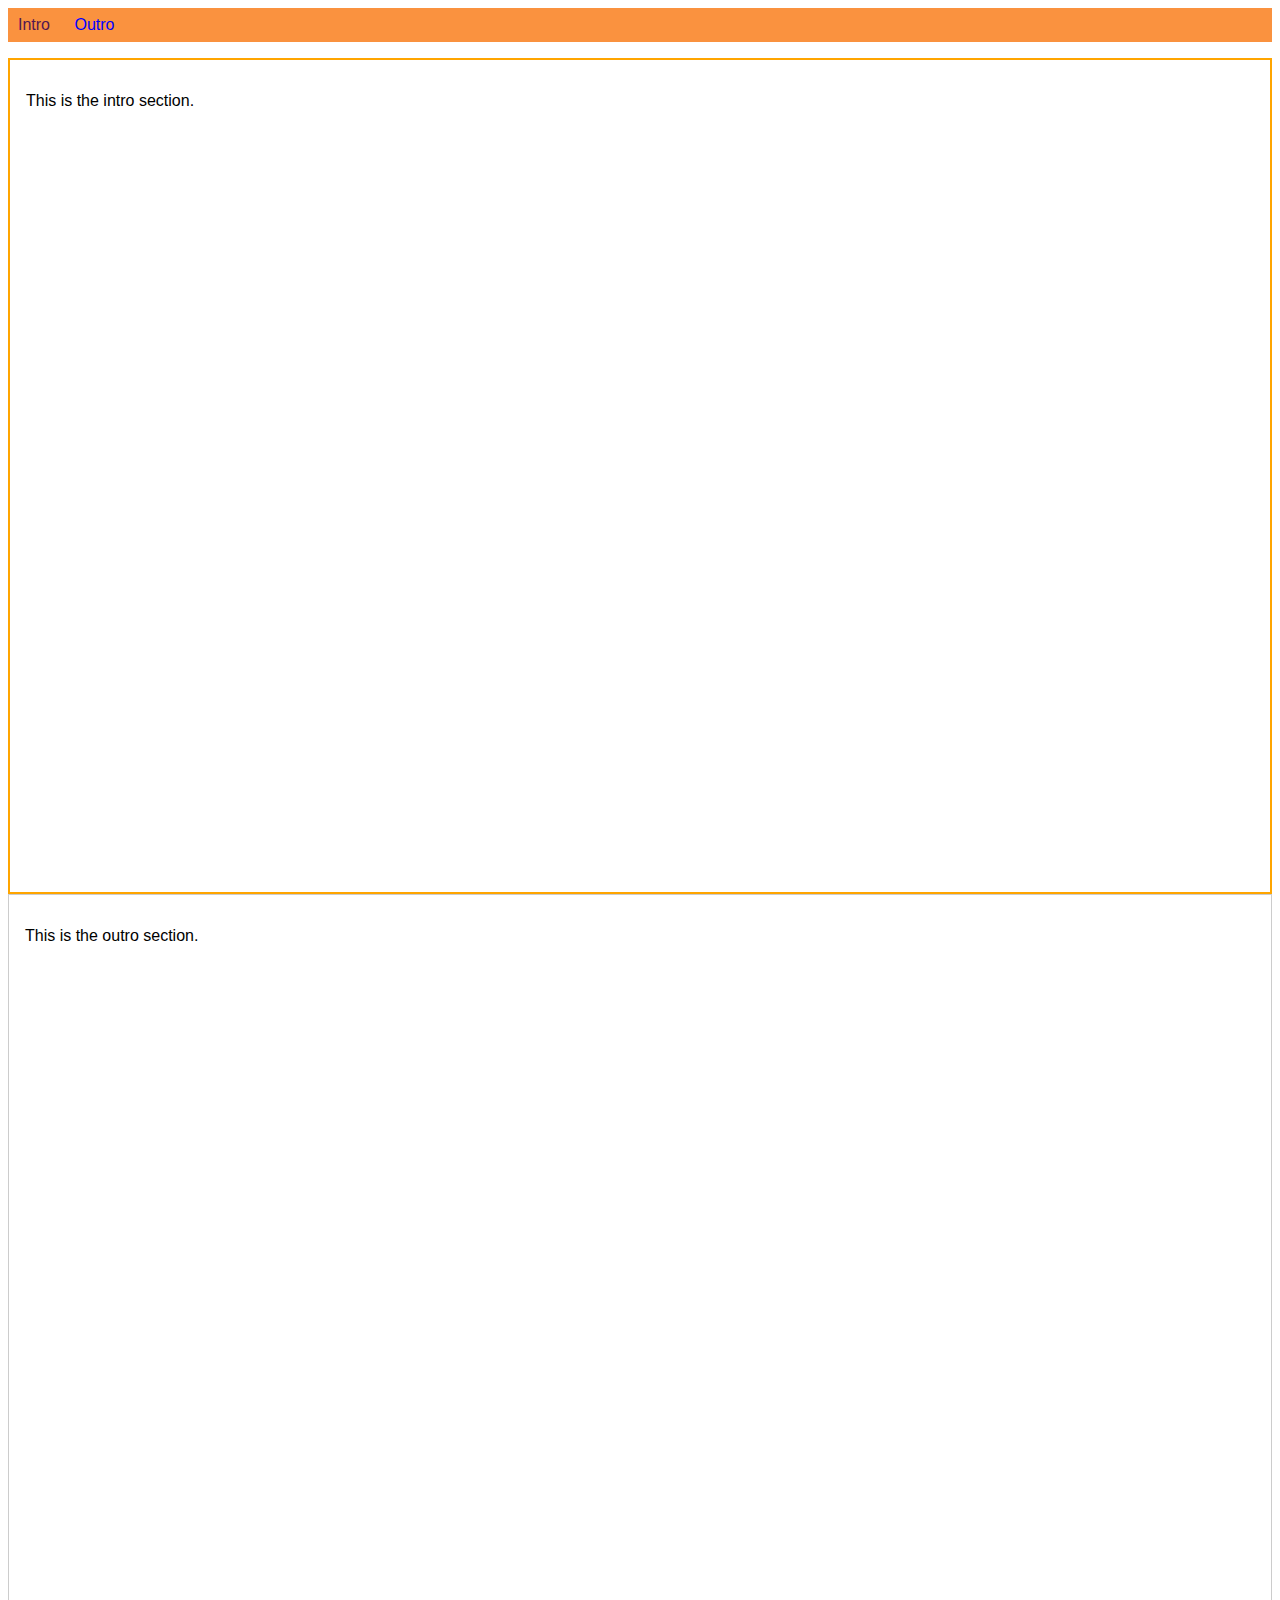
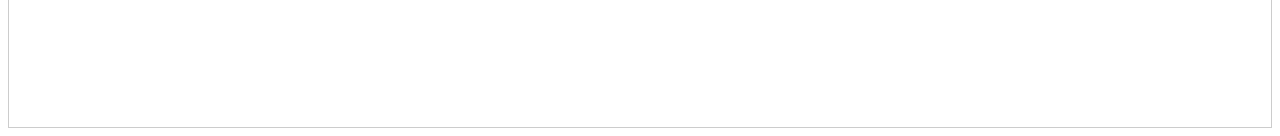
<file: section-04-more-on-selectors-and-CSS-features/index.html>
<!DOCTYPE html>
<html lang="en">

<head>
    <meta charset="UTF-8">
    <meta name="viewport" content="width=device-width, initial-scale=1.0">
    <meta http-equiv="X-UA-Compatible" content="ie=edge">
    <title>CSS Course</title>
    <link rel="stylesheet" href="main.css">
</head>

<body>
    <nav>
        <a href="#intro" class="active">Intro</a>
        <a href="#outro">Outro</a>
    </nav>
    <section id="intro" class="main-section highlighted">
        <p>This is the intro section.</p>
    </section>
    <section id="outro" class="main-section">
        <p>This is the outro section.</p>
    </section>
</body>

</html>
</file>
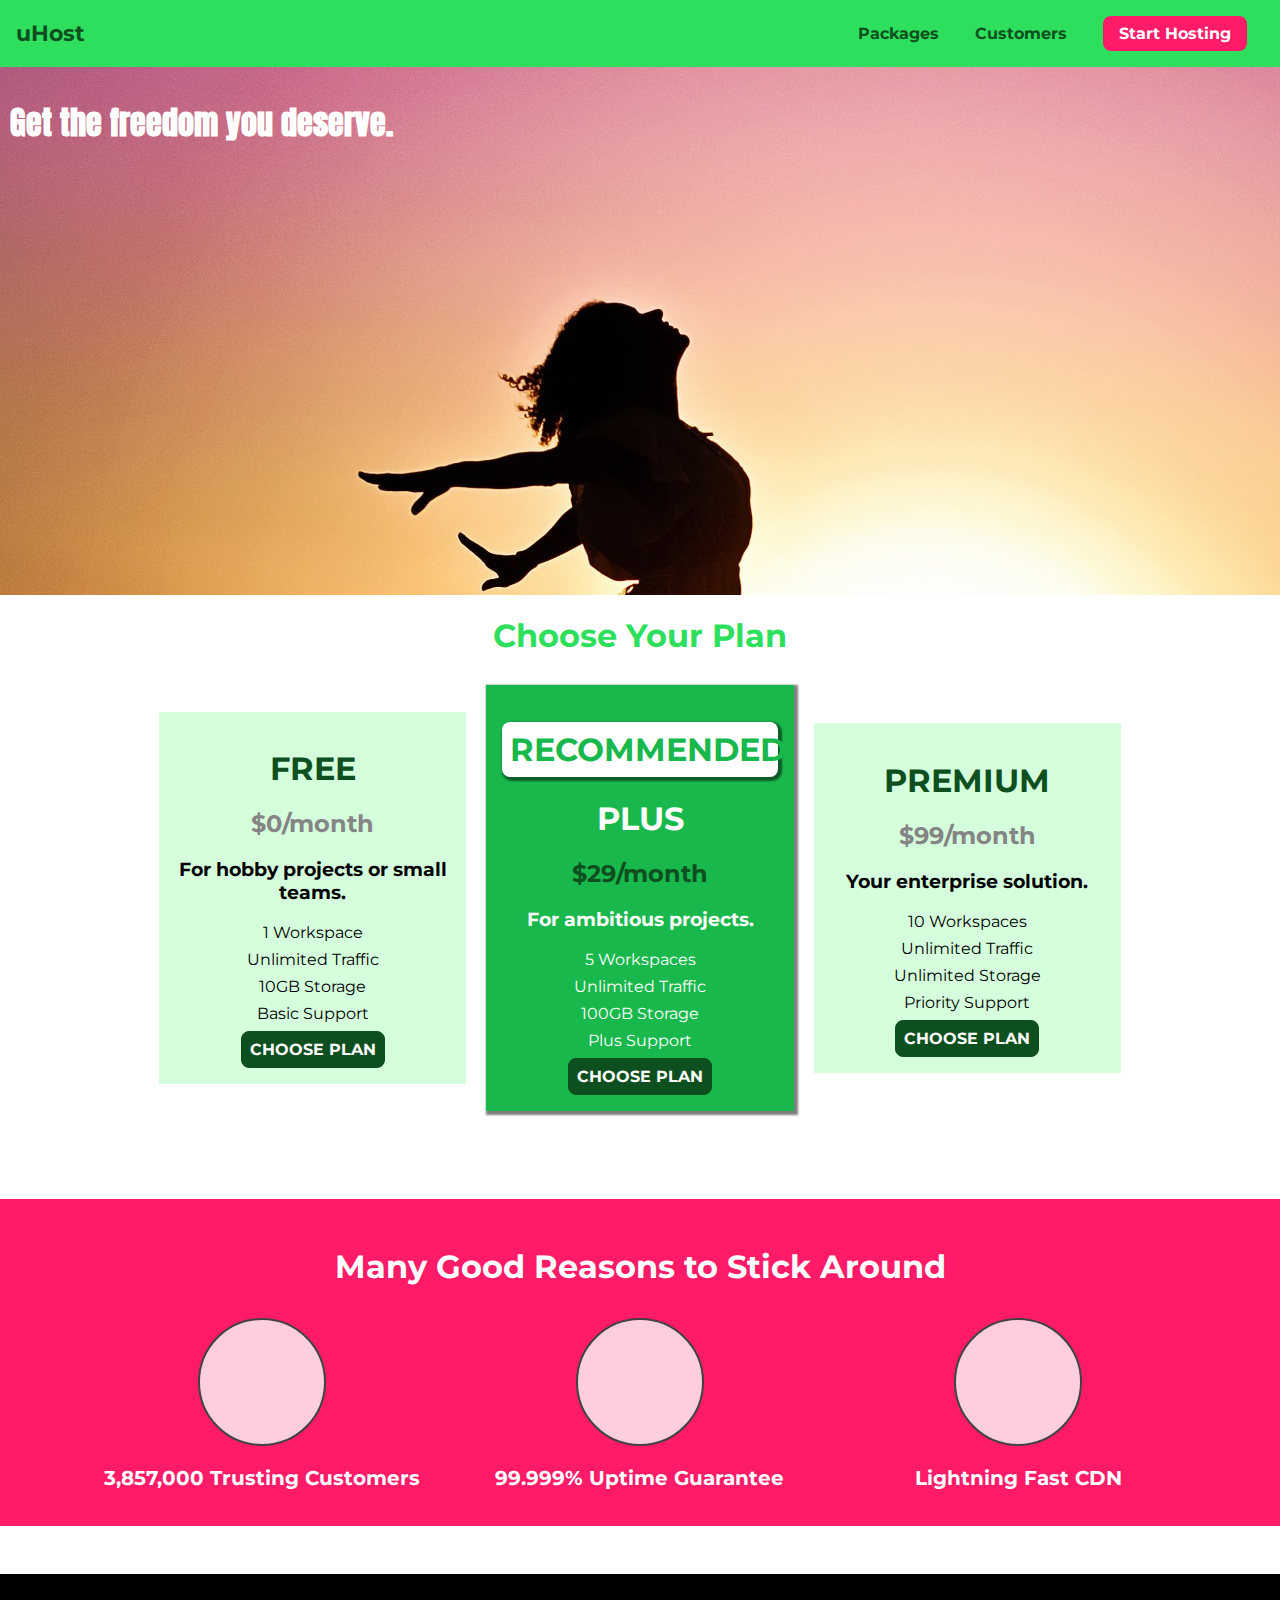
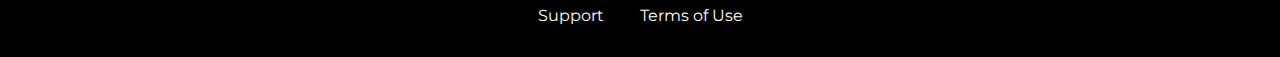
<file: section-05-practicing-the-basics/index.html>
<!DOCTYPE html>
<html lang="en">
  <head>
    <meta charset="UTF-8" />
    <meta http-equiv="X-UA-Compatible" content="ie=edge" />
    <title>uHost</title>
    <link rel="shortcut icon" href="favicon.png" />
    <link rel="preconnect" href="https://fonts.googleapis.com" />
    <link rel="preconnect" href="https://fonts.gstatic.com" crossorigin />
    <link
      href="https://fonts.googleapis.com/css2?family=Anton&family=Raleway:wght@200&display=swap"
      rel="stylesheet"
    />
    <link rel="preconnect" href="https://fonts.googleapis.com" />
    <link rel="preconnect" href="https://fonts.gstatic.com" crossorigin />
    <link
      href="https://fonts.googleapis.com/css2?family=Montserrat:wght@400;700&display=swap"
      rel="stylesheet"
    />
    <link rel="stylesheet" href="shared.css" />
    <link rel="stylesheet" href="main.css" />
  </head>

  <body>
    <header class="main-header">
      <div>
        <a href="index.html" class="main-header__brand"> uHost </a>
      </div>
      <nav class="main-nav">
        <ul class="main-nav__items">
          <li class="main-nav__item">
            <a href="packages/index.html">Packages</a>
          </li>
          <li class="main-nav__item">
            <a href="customers/index.html">Customers</a>
          </li>
          <li class="main-nav__item main-nav__item--cta">
            <a href="start-hosting/index.html">Start Hosting</a>
          </li>
        </ul>
      </nav>
    </header>
    <main>
      <section id="product-overview">
        <h1>Get the freedom you deserve.</h1>
      </section>
      <section id="plans">
        <h1 class="section-title">Choose Your Plan</h1>
        <div class="plan__list">
          <article class="plan">
            <h1 class="plan__title">FREE</h1>
            <h2 class="plan__price">$0/month</h2>
            <h3>For hobby projects or small teams.</h3>
            <ul class="plan__features">
              <li class="plan__feature">1 Workspace</li>
              <li class="plan__feature">Unlimited Traffic</li>
              <li class="plan__feature">10GB Storage</li>
              <li class="plan__feature">Basic Support</li>
            </ul>
            <div>
              <button class="button">CHOOSE PLAN</button>
            </div>
          </article>
          <article class="plan plan--highlighted">
            <h1 class="plan__anotation">RECOMMENDED</h1>
            <h1 class="plan__title">PLUS</h1>
            <h2 class="plan__price">$29/month</h2>
            <h3>For ambitious projects.</h3>
            <ul class="plan__features">
              <li class="plan__feature">5 Workspaces</li>
              <li class="plan__feature">Unlimited Traffic</li>
              <li class="plan__feature">100GB Storage</li>
              <li class="plan__feature">Plus Support</li>
            </ul>
            <div>
              <button class="button">CHOOSE PLAN</button>
            </div>
          </article>
          <article class="plan">
            <h1 class="plan__title">PREMIUM</h1>
            <h2 class="plan__price">$99/month</h2>
            <h3>Your enterprise solution.</h3>
            <ul class="plan__features">
              <li class="plan__feature">10 Workspaces</li>
              <li class="plan__feature">Unlimited Traffic</li>
              <li class="plan__feature">Unlimited Storage</li>
              <li class="plan__feature">Priority Support</li>
            </ul>
            <div>
              <button class="button">CHOOSE PLAN</button>
            </div>
          </article>
        </div>
      </section>
      <section id="key-features">
        <h1 class="section-title">Many Good Reasons to Stick Around</h1>
        <ul class="key-feature__list">
          <li class="key-feature">
            <div class="key-feature__image"></div>
            <p class="key-feature__description">3,857,000 Trusting Customers</p>
          </li>
          <li class="key-feature">
            <div class="key-feature__image"></div>
            <p class="key-feature__description">99.999% Uptime Guarantee</p>
          </li>
          <li class="key-feature">
            <div class="key-feature__image"></div>
            <p class="key-feature__description">Lightning Fast CDN</p>
          </li>
        </ul>
      </section>
    </main>
    <footer class="main-footer">
      <nav>
        <ul class="main-footer__links">
          <li class="main-footer__link">
            <a href="#">Support</a>
          </li>
          <li class="main-footer__link">
            <a href="#">Terms of Use</a>
          </li>
        </ul>
      </nav>
    </footer>
  </body>
</html>
</file>
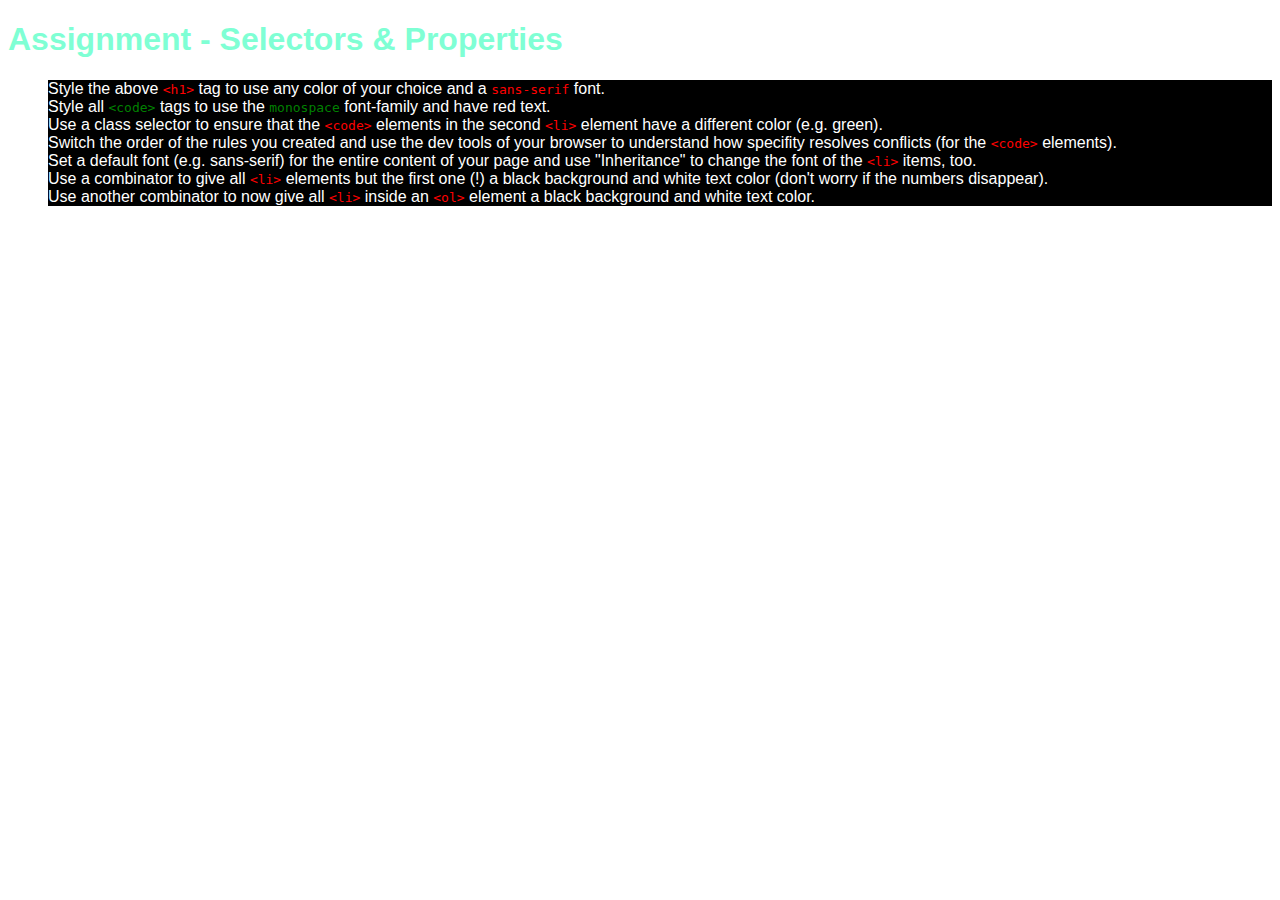
<file: section-02-diving-into-the-basics-of-CSS/assignment-01/index.html>
<!DOCTYPE html>
<html lang="en">
<head>
    <meta charset="UTF-8">
    <meta name="viewport" content="width=device-width, initial-scale=1.0">
    <meta http-equiv="X-UA-Compatible" content="ie=edge">
    <title>CSS Course</title>
    <link rel="stylesheet" href="main.css">
</head>
<body>
    <h1 id="assignment-instructions">Assignment - Selectors &amp; Properties</h1>
    <ol>
        <li>Style the above <code>&lt;h1&gt;</code> tag to use any color of your choice and a <code>sans-serif</code> font.</li>
        <li class="second-list">Style all <code>&lt;code&gt;</code> tags to use the <code>monospace</code> font-family and have red text.</li>
        <li>Use a class selector to ensure that the <code>&lt;code&gt;</code> elements in the second <code>&lt;li&gt;</code> element have a different color (e.g. green).</li>
        <li>Switch the order of the rules you created and use the dev tools of your browser to understand how specifity resolves conflicts (for the <code>&lt;code&gt;</code> elements).</li>
        <li>Set a default font (e.g. sans-serif) for the entire content of your page and use "Inheritance" to change the font of the <code>&lt;li&gt;</code> items, too.</li>
        <li>Use a combinator to give all <code>&lt;li&gt;</code> elements but the first one (!) a black background and white text color (don't worry if the numbers disappear).</li>
        <li>Use another combinator to now give all <code>&lt;li&gt;</code> inside an <code>&lt;ol&gt;</code> element a black background and white text color.</li>
    </ol>
</body>
</html>
</file>
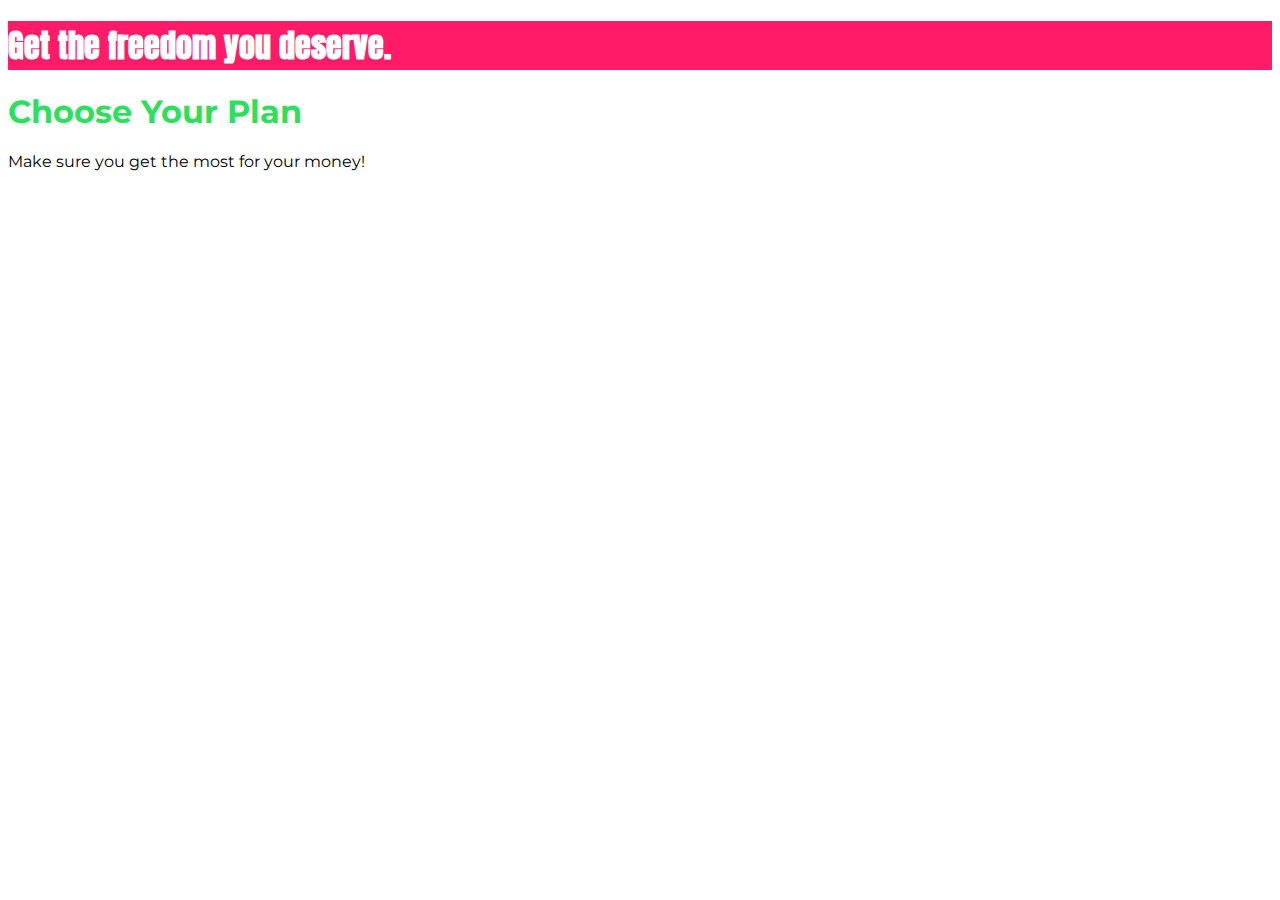
<file: section-02-diving-into-the-basics-of-CSS/lecture-tasks/index.html>
<!DOCTYPE html>
<html lang="en">
  <head>
    <meta charset="UTF-8" />
    <meta http-equiv="X-UA-Compatible" content="ie=edge" />
    <title>uHost</title>
    <link rel="shortcut icon" href="favicon.png" />
    <link rel="preconnect" href="https://fonts.googleapis.com" />
    <link rel="preconnect" href="https://fonts.gstatic.com" crossorigin />
    <link
      href="https://fonts.googleapis.com/css2?family=Anton&family=Raleway:wght@200&display=swap"
      rel="stylesheet"
    />
    <link rel="preconnect" href="https://fonts.googleapis.com" />
    <link rel="preconnect" href="https://fonts.gstatic.com" crossorigin />
    <link
      href="https://fonts.googleapis.com/css2?family=Montserrat:wght@400;700&display=swap"
      rel="stylesheet"
    />
    <link rel="stylesheet" href="main.css" />
  </head>

  <body>
    <main>
      <section id="product-overview">
        <h1>Get the freedom you deserve.</h1>
      </section>
      <section id="plans">
        <h1 class="section-title">Choose Your Plan</h1>
        <p>Make sure you get the most for your money!</p>
      </section>
    </main>
  </body>
</html>
</file>
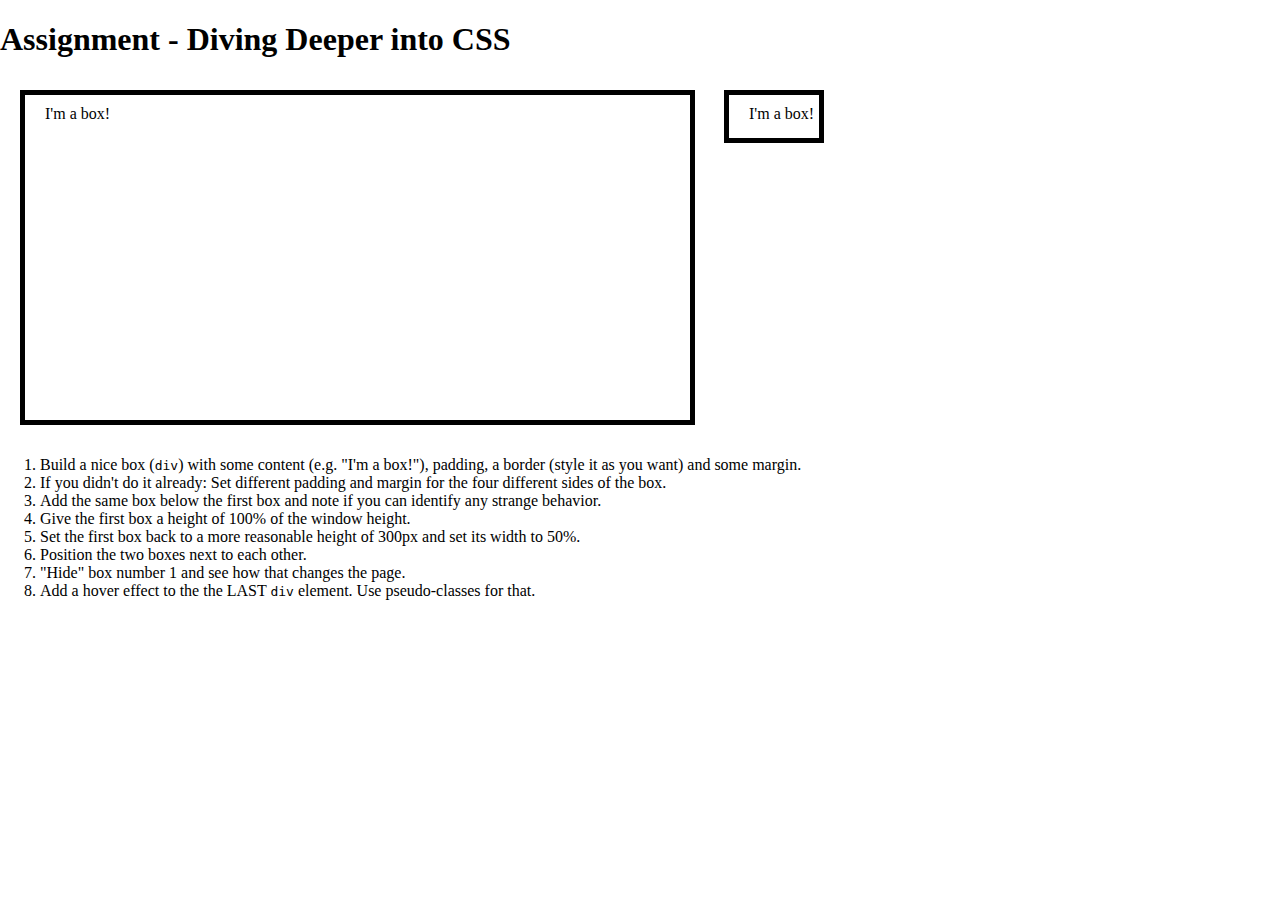
<file: section-03-diving-deeper-into-CSS/assignment-02/index.html>
<!DOCTYPE html>
<html lang="en">
<head>
    <meta charset="UTF-8">
    <meta name="viewport" content="width=device-width, initial-scale=1.0">
    <meta http-equiv="X-UA-Compatible" content="ie=edge">
    <title>CSS Course</title>
    <link rel="stylesheet" href="main.css">
</head>
<body>
    <h1>Assignment - Diving Deeper into CSS</h1>
    <div class="div-box first">
        I'm a box!
    </div>
    <div class="div-box">
        I'm a box!
    </div>
    <ol>
        <li>Build a nice box (<code>div</code>) with some content (e.g. "I'm a box!"), padding, a border (style it as you want) and some margin.</li>
        <li>If you didn't do it already: Set different padding and margin for the four different sides of the box.</li>
        <li>Add the same box below the first box and note if you can identify any strange behavior.</li>
        <li>Give the first box a height of 100% of the window height.</li>
        <li>Set the first box back to a more reasonable height of 300px and set its width to 50%.</li>
        <li>Position the two boxes next to each other.</li>
        <li>"Hide" box number 1 and see how that changes the page.</li>
        <li>Add a hover effect to the the LAST <code>div</code> element. Use pseudo-classes for that.</li>
    </ol>
</body>
</html>
</file>
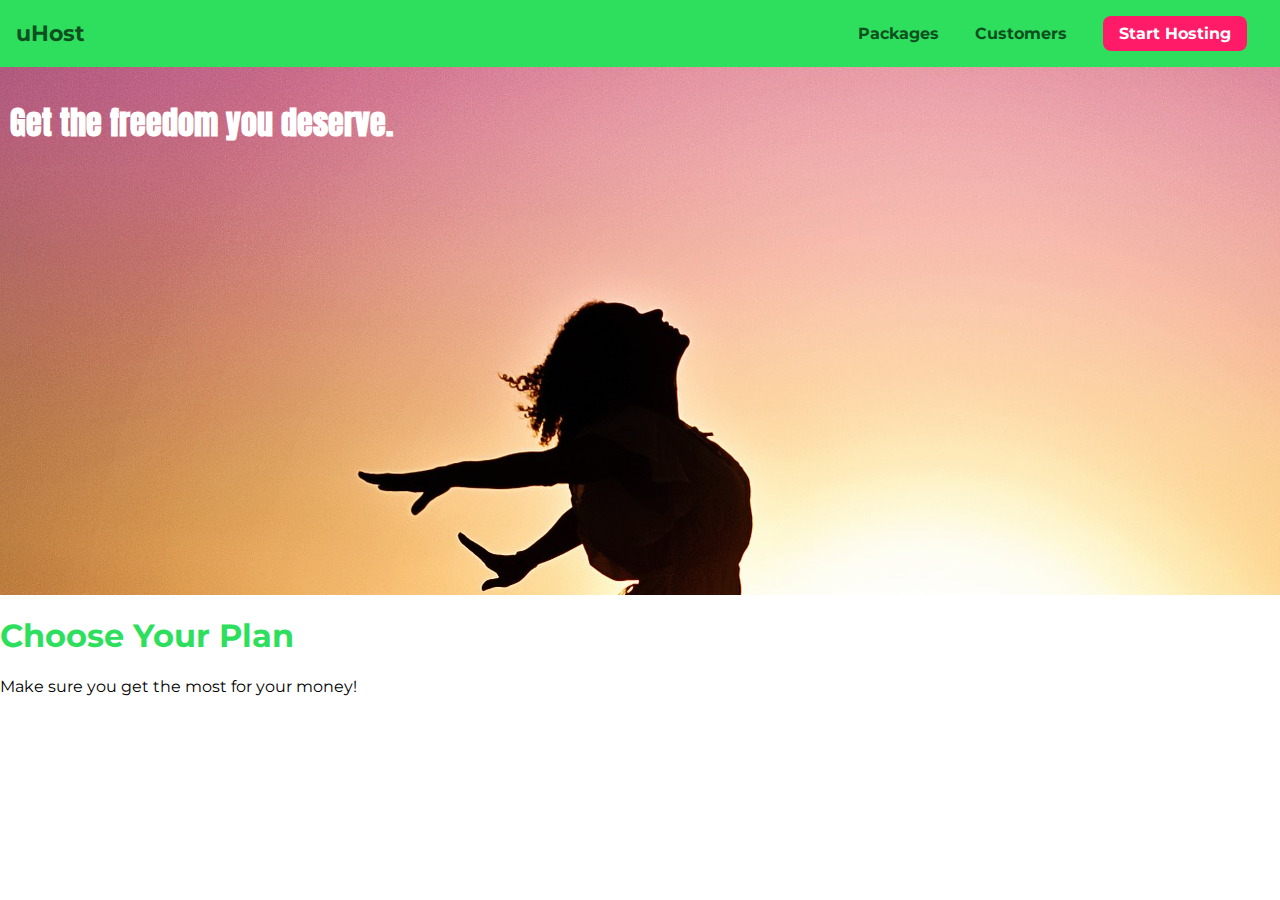
<file: section-03-diving-deeper-into-CSS/lecture-tasks/index.html>
<!DOCTYPE html>
<html lang="en">
  <head>
    <meta charset="UTF-8" />
    <meta http-equiv="X-UA-Compatible" content="ie=edge" />
    <title>uHost</title>
    <link rel="shortcut icon" href="favicon.png" />
    <link rel="preconnect" href="https://fonts.googleapis.com" />
    <link rel="preconnect" href="https://fonts.gstatic.com" crossorigin />
    <link
      href="https://fonts.googleapis.com/css2?family=Anton&family=Raleway:wght@200&display=swap"
      rel="stylesheet"
    />
    <link rel="preconnect" href="https://fonts.googleapis.com" />
    <link rel="preconnect" href="https://fonts.gstatic.com" crossorigin />
    <link
      href="https://fonts.googleapis.com/css2?family=Montserrat:wght@400;700&display=swap"
      rel="stylesheet"
    />
    <link rel="stylesheet" href="main.css" />
  </head>

  <body>
    <header class="main-header">
      <div>
        <a href="index.html" class="main-header__brand"> uHost </a>
      </div>
      <nav class="main-nav">
        <ul class="main-nav__items">
          <li class="main-nav__item">
            <a href="packages/index.html">Packages</a>
          </li>
          <li class="main-nav__item">
            <a href="customers/index.html">Customers</a>
          </li>
          <li class="main-nav__item main-nav__item--cta">
            <a href="start-hosting/index.html">Start Hosting</a>
          </li>
        </ul>
      </nav>
    </header>
    <main>
      <section id="product-overview">
        <h1>Get the freedom you deserve.</h1>
      </section>
      <section id="plans">
        <h1 class="section-title">Choose Your Plan</h1>
        <p>Make sure you get the most for your money!</p>
      </section>
    </main>
  </body>
</html>
</file>
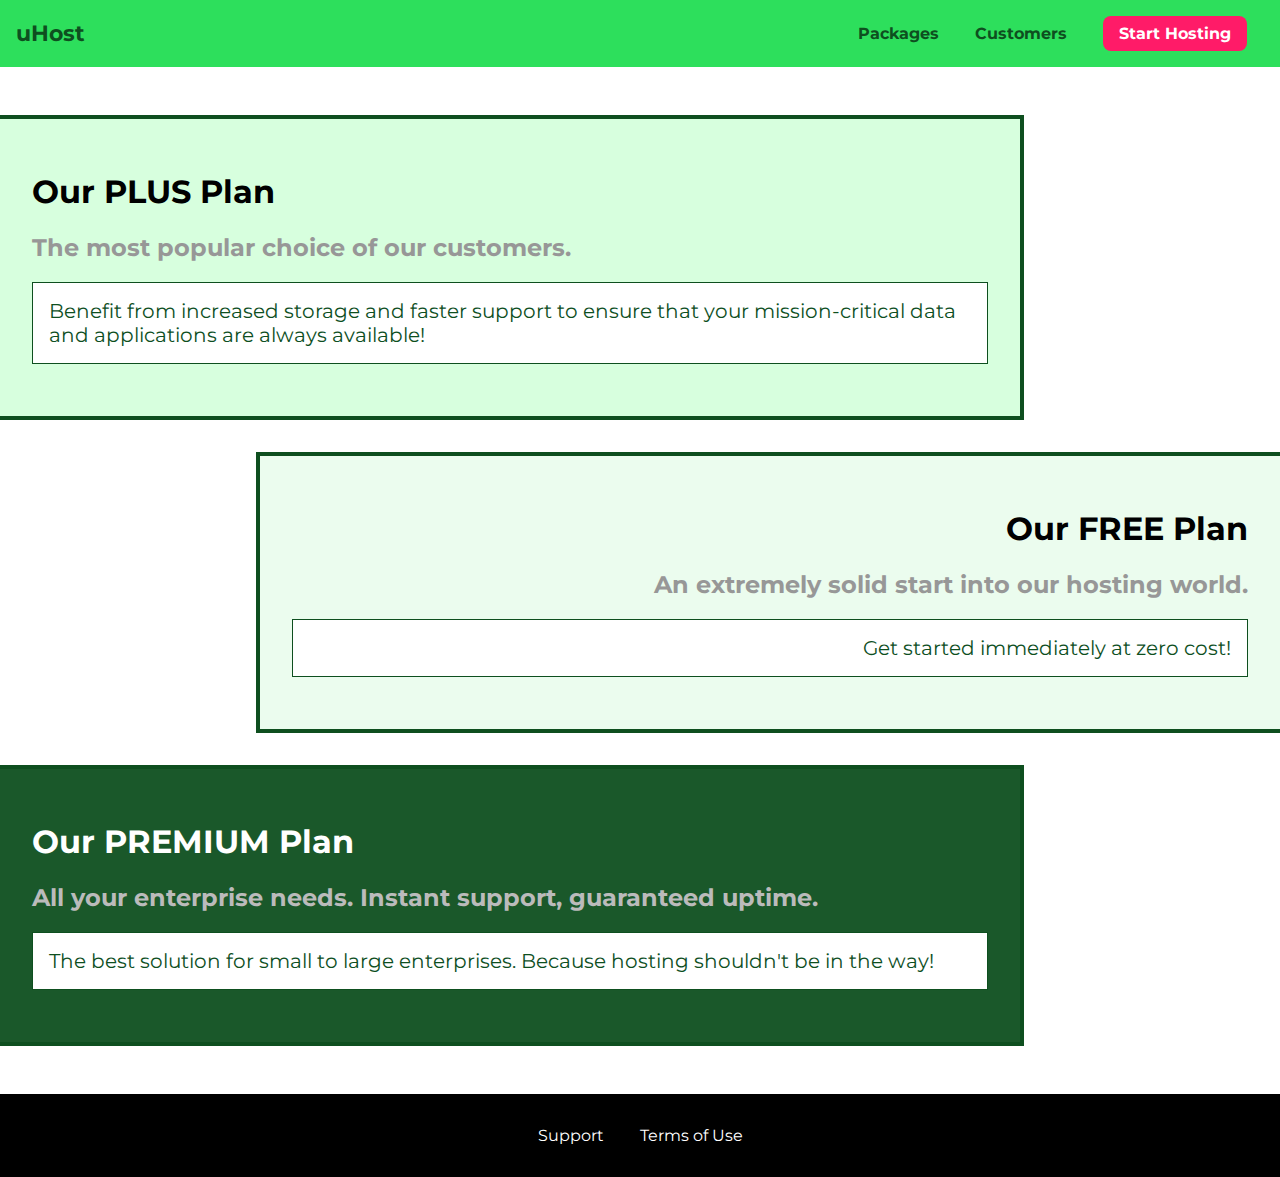
<file: section-05-practicing-the-basics/packages/index.html>
<!DOCTYPE html>
<html lang="en">
  <head>
    <meta charset="UTF-8" />
    <meta http-equiv="X-UA-Compatible" content="ie=edge" />
    <title>uHost</title>
    <link rel="shortcut icon" href="favicon.png" />
    <link rel="preconnect" href="https://fonts.googleapis.com" />
    <link rel="preconnect" href="https://fonts.gstatic.com" crossorigin />
    <link
      href="https://fonts.googleapis.com/css2?family=Montserrat:wght@400;700&display=swap"
      rel="stylesheet"
    />
    <link rel="stylesheet" href="../shared.css" />
    <link rel="stylesheet" href="packages.css" />
  </head>

  <body>
    <header class="main-header">
      <div>
        <a href="../index.html" class="main-header__brand"> uHost </a>
      </div>
      <nav class="main-nav">
        <ul class="main-nav__items">
          <li class="main-nav__item">
            <a href="index.html">Packages</a>
          </li>
          <li class="main-nav__item">
            <a href="../customers/index.html">Customers</a>
          </li>
          <li class="main-nav__item main-nav__item--cta">
            <a href="../start-hosting/index.html">Start Hosting</a>
          </li>
        </ul>
      </nav>
    </header>
    <main class="main">
      <section class="package" id="plus">
        <a href="#" >
          <h1 class="package__title">Our PLUS Plan</h1>
          <h2 class="package__subtitle">The most popular choice of our customers.</h2>
          <p class="package__info">
            Benefit from increased storage and faster support to ensure that
            your mission-critical data and applications are always available!
          </p>
        </a>
      </section>
      <section class="package" id="free">
        <a href="#" class="plan__link">
          <h1 class="package__title">Our FREE Plan</h1>
          <h2 class="package__subtitle">An extremely solid start into our hosting world.</h2>
          <p class="package__info">Get started immediately at zero cost!</p>
        </a>
      </section>
      <div class="clearfix"></div>
      <section class="package" id="premium">
        <a href="#" class="plan__link">
          <h1 class="package__title">Our PREMIUM Plan</h1>
          <h2 class="package__subtitle">
            All your enterprise needs. Instant support, guaranteed uptime.
          </h2>
          <p class="package__info">
            The best solution for small to large enterprises. Because hosting
            shouldn't be in the way!
          </p>
        </a>
      </section>
    </main>
    <footer class="main-footer">
      <nav>
        <ul class="main-footer__links">
          <li class="main-footer__link">
            <a href="#" class="plan__link">Support</a>
          </li>
          <li class="main-footer__link">
            <a href="#">Terms of Use</a>
          </li>
        </ul>
      </nav>
    </footer>
  </body>
</html>
</file>
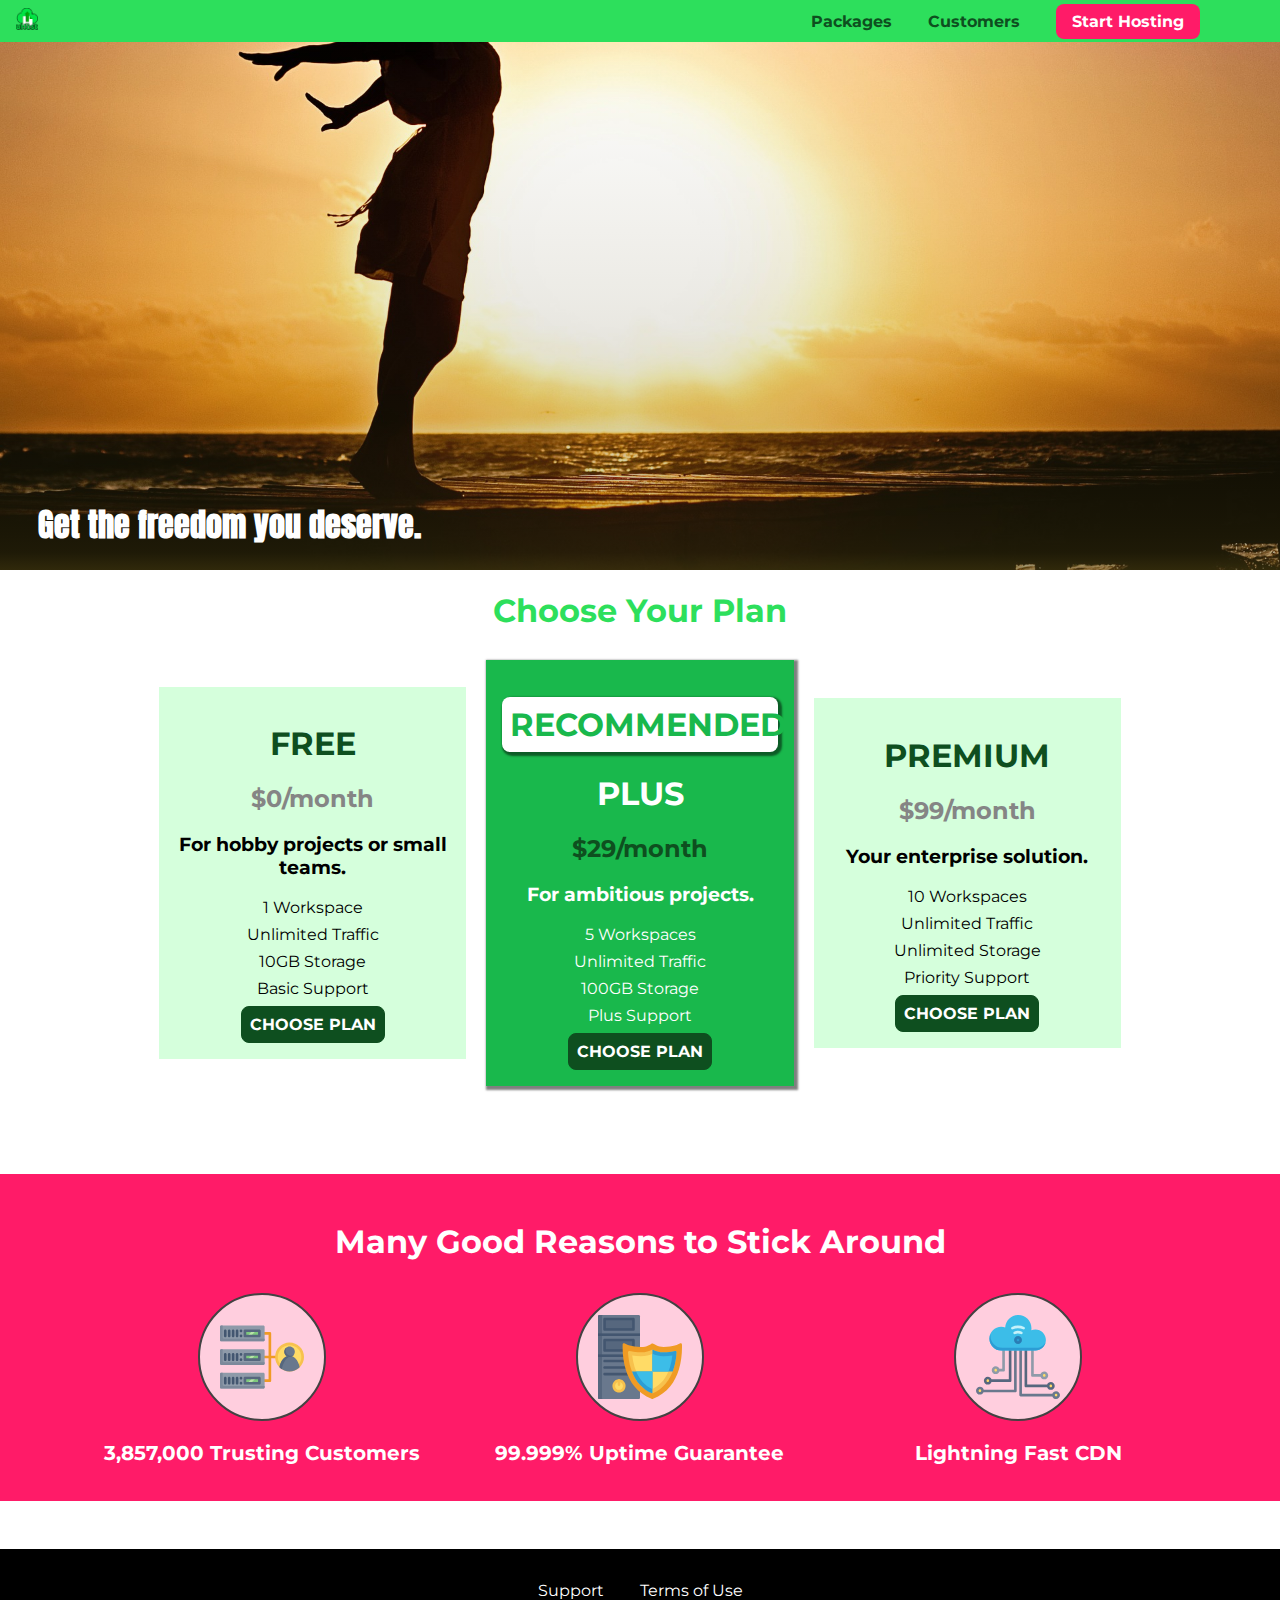
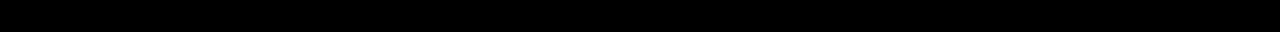
<file: section-07-understanding-background-images-and-images/lecture-tasks/index.html>
<!DOCTYPE html>
<html lang="en">
  <head>
    <meta charset="UTF-8" />
    <meta http-equiv="X-UA-Compatible" content="ie=edge" />
    <title>uHost</title>
    <link rel="shortcut icon" href="favicon.png" />
    <link rel="preconnect" href="https://fonts.googleapis.com" />
    <link rel="preconnect" href="https://fonts.gstatic.com" crossorigin />
    <link
      href="https://fonts.googleapis.com/css2?family=Anton&family=Raleway:wght@200&display=swap"
      rel="stylesheet"
    />
    <link rel="preconnect" href="https://fonts.googleapis.com" />
    <link rel="preconnect" href="https://fonts.gstatic.com" crossorigin />
    <link
      href="https://fonts.googleapis.com/css2?family=Montserrat:wght@400;700&display=swap"
      rel="stylesheet"
    />
    <link rel="stylesheet" href="shared.css" />
    <link rel="stylesheet" href="main.css" />
  </head>

  <body>
    <header class="main-header">
      <div>
        <a href="index.html" class="main-header__brand">
          <img
            src="images/uhost-icon.png"
            alt="uHost - Your favorite hosting company"
          />
        </a>
      </div>
      <nav class="main-nav">
        <ul class="main-nav__items">
          <li class="main-nav__item">
            <a href="./packages/index.html">Packages</a>
          </li>
          <li class="main-nav__item">
            <a href="./customers/index.html">Customers</a>
          </li>
          <li class="main-nav__item main-nav__item--cta">
            <a href="start-hosting/index.html">Start Hosting</a>
          </li>
        </ul>
      </nav>
    </header>
    <main>
      <section id="product-overview">
        <h1>Get the freedom you deserve.</h1>
      </section>
      <section id="plans">
        <h1 class="section-title">Choose Your Plan</h1>
        <div class="plan__list">
          <article class="plan">
            <h1 class="plan__title">FREE</h1>
            <h2 class="plan__price">$0/month</h2>
            <h3>For hobby projects or small teams.</h3>
            <ul class="plan__features">
              <li class="plan__feature">1 Workspace</li>
              <li class="plan__feature">Unlimited Traffic</li>
              <li class="plan__feature">10GB Storage</li>
              <li class="plan__feature">Basic Support</li>
            </ul>
            <div>
              <button class="button">CHOOSE PLAN</button>
            </div>
          </article>
          <article class="plan plan--highlighted">
            <h1 class="plan__anotation">RECOMMENDED</h1>
            <h1 class="plan__title">PLUS</h1>
            <h2 class="plan__price">$29/month</h2>
            <h3>For ambitious projects.</h3>
            <ul class="plan__features">
              <li class="plan__feature">5 Workspaces</li>
              <li class="plan__feature">Unlimited Traffic</li>
              <li class="plan__feature">100GB Storage</li>
              <li class="plan__feature">Plus Support</li>
            </ul>
            <div>
              <button class="button">CHOOSE PLAN</button>
            </div>
          </article>
          <article class="plan">
            <h1 class="plan__title">PREMIUM</h1>
            <h2 class="plan__price">$99/month</h2>
            <h3>Your enterprise solution.</h3>
            <ul class="plan__features">
              <li class="plan__feature">10 Workspaces</li>
              <li class="plan__feature">Unlimited Traffic</li>
              <li class="plan__feature">Unlimited Storage</li>
              <li class="plan__feature">Priority Support</li>
            </ul>
            <div>
              <button class="button">CHOOSE PLAN</button>
            </div>
          </article>
        </div>
      </section>
      <section id="key-features">
        <h1 class="section-title">Many Good Reasons to Stick Around</h1>
        <ul class="key-feature__list">
          <li class="key-feature">
            <div class="key-feature__image">
              <svg viewBox="0 0 512 512">
                <path
                  style="fill: #f09b24"
                  d="M344,248h-32V112c0-4.418-3.582-8-8-8h-40c-4.418,0-8,3.582-8,8s3.582,8,8,8h32v128h-32  c-4.418,0-8,3.582-8,8s3.582,8,8,8h32v128h-32c-4.418,0-8,3.582-8,8s3.582,8,8,8h40c4.418,0,8-3.582,8-8V264h32c4.418,0,8-3.582,8-8  S348.418,248,344,248z"
                />
                <path
                  style="fill: #8e9aa9"
                  d="M264,64H8c-4.418,0-8,3.582-8,8v80c0,4.418,3.582,8,8,8h256c4.418,0,8-3.582,8-8V72  C272,67.582,268.418,64,264,64z"
                />
                <path
                  style="fill: #7c899b"
                  d="M24,144c-4.418,0-8-3.582-8-8V64H8c-4.418,0-8,3.582-8,8v80c0,4.418,3.582,8,8,8h256  c4.418,0,8-3.582,8-8v-8H24z"
                />
                <rect
                  x="152"
                  y="96"
                  style="fill: #b8e3a8"
                  width="88"
                  height="32"
                />
                <g>
                  <polygon
                    style="fill: #7ec97d"
                    points="152,96 152,128 166,128 198,96  "
                  />
                  <polygon
                    style="fill: #7ec97d"
                    points="220,96 188,128 240,128 240,96  "
                  />
                </g>
                <path
                  style="fill: #56677e"
                  d="M240,136h-88c-4.418,0-8-3.582-8-8V96c0-4.418,3.582-8,8-8h88c4.418,0,8,3.582,8,8v32  C248,132.418,244.418,136,240,136z M160,120h72v-16h-72V120z"
                />
                <g>
                  <path
                    style="fill: #435670"
                    d="M32,136c-4.418,0-8-3.582-8-8V96c0-4.418,3.582-8,8-8s8,3.582,8,8v32C40,132.418,36.418,136,32,136z   "
                  />
                  <path
                    style="fill: #435670"
                    d="M56,136c-4.418,0-8-3.582-8-8V96c0-4.418,3.582-8,8-8s8,3.582,8,8v32C64,132.418,60.418,136,56,136z   "
                  />
                  <path
                    style="fill: #435670"
                    d="M80,136c-4.418,0-8-3.582-8-8V96c0-4.418,3.582-8,8-8s8,3.582,8,8v32C88,132.418,84.418,136,80,136z   "
                  />
                  <path
                    style="fill: #435670"
                    d="M104,136c-4.418,0-8-3.582-8-8V96c0-4.418,3.582-8,8-8s8,3.582,8,8v32   C112,132.418,108.418,136,104,136z"
                  />
                  <path
                    style="fill: #435670"
                    d="M128,105c-4.418,0-8-3.582-8-8v-1c0-4.418,3.582-8,8-8s8,3.582,8,8v1   C136,101.418,132.418,105,128,105z"
                  />
                  <path
                    style="fill: #435670"
                    d="M128,136c-4.418,0-8-3.582-8-8v-1c0-4.418,3.582-8,8-8s8,3.582,8,8v1   C136,132.418,132.418,136,128,136z"
                  />
                </g>
                <path
                  style="fill: #8e9aa9"
                  d="M264,208H8c-4.418,0-8,3.582-8,8v80c0,4.418,3.582,8,8,8h256c4.418,0,8-3.582,8-8v-80  C272,211.582,268.418,208,264,208z"
                />
                <path
                  style="fill: #7c899b"
                  d="M24,288c-4.418,0-8-3.582-8-8v-72H8c-4.418,0-8,3.582-8,8v80c0,4.418,3.582,8,8,8h256  c4.418,0,8-3.582,8-8v-8H24z"
                />
                <rect
                  x="152"
                  y="240"
                  style="fill: #b8e3a8"
                  width="88"
                  height="32"
                />
                <g>
                  <polygon
                    style="fill: #7ec97d"
                    points="152,240 152,272 166,272 198,240  "
                  />
                  <polygon
                    style="fill: #7ec97d"
                    points="220,240 188,272 240,272 240,240  "
                  />
                </g>
                <path
                  style="fill: #56677e"
                  d="M240,280h-88c-4.418,0-8-3.582-8-8v-32c0-4.418,3.582-8,8-8h88c4.418,0,8,3.582,8,8v32  C248,276.418,244.418,280,240,280z M160,264h72v-16h-72V264z"
                />
                <g>
                  <path
                    style="fill: #435670"
                    d="M32,280c-4.418,0-8-3.582-8-8v-32c0-4.418,3.582-8,8-8s8,3.582,8,8v32C40,276.418,36.418,280,32,280   z"
                  />
                  <path
                    style="fill: #435670"
                    d="M56,280c-4.418,0-8-3.582-8-8v-32c0-4.418,3.582-8,8-8s8,3.582,8,8v32C64,276.418,60.418,280,56,280   z"
                  />
                  <path
                    style="fill: #435670"
                    d="M80,280c-4.418,0-8-3.582-8-8v-32c0-4.418,3.582-8,8-8s8,3.582,8,8v32C88,276.418,84.418,280,80,280   z"
                  />
                  <path
                    style="fill: #435670"
                    d="M104,280c-4.418,0-8-3.582-8-8v-32c0-4.418,3.582-8,8-8s8,3.582,8,8v32   C112,276.418,108.418,280,104,280z"
                  />
                  <path
                    style="fill: #435670"
                    d="M128,249c-4.418,0-8-3.582-8-8v-1c0-4.418,3.582-8,8-8s8,3.582,8,8v1   C136,245.418,132.418,249,128,249z"
                  />
                  <path
                    style="fill: #435670"
                    d="M128,280c-4.418,0-8-3.582-8-8v-1c0-4.418,3.582-8,8-8s8,3.582,8,8v1   C136,276.418,132.418,280,128,280z"
                  />
                </g>
                <path
                  style="fill: #8e9aa9"
                  d="M264,352H8c-4.418,0-8,3.582-8,8v80c0,4.418,3.582,8,8,8h256c4.418,0,8-3.582,8-8v-80  C272,355.582,268.418,352,264,352z"
                />
                <path
                  style="fill: #7c899b"
                  d="M24,432c-4.418,0-8-3.582-8-8v-72H8c-4.418,0-8,3.582-8,8v80c0,4.418,3.582,8,8,8h256  c4.418,0,8-3.582,8-8v-8H24z"
                />
                <rect
                  x="152"
                  y="384"
                  style="fill: #b8e3a8"
                  width="88"
                  height="32"
                />
                <g>
                  <polygon
                    style="fill: #7ec97d"
                    points="152,384 152,416 166,416 198,384  "
                  />
                  <polygon
                    style="fill: #7ec97d"
                    points="220,384 188,416 240,416 240,384  "
                  />
                </g>
                <path
                  style="fill: #56677e"
                  d="M240,424h-88c-4.418,0-8-3.582-8-8v-32c0-4.418,3.582-8,8-8h88c4.418,0,8,3.582,8,8v32  C248,420.418,244.418,424,240,424z M160,408h72v-16h-72V408z"
                />
                <g>
                  <path
                    style="fill: #435670"
                    d="M32,424c-4.418,0-8-3.582-8-8v-32c0-4.418,3.582-8,8-8s8,3.582,8,8v32C40,420.418,36.418,424,32,424   z"
                  />
                  <path
                    style="fill: #435670"
                    d="M56,424c-4.418,0-8-3.582-8-8v-32c0-4.418,3.582-8,8-8s8,3.582,8,8v32C64,420.418,60.418,424,56,424   z"
                  />
                  <path
                    style="fill: #435670"
                    d="M80,424c-4.418,0-8-3.582-8-8v-32c0-4.418,3.582-8,8-8s8,3.582,8,8v32C88,420.418,84.418,424,80,424   z"
                  />
                  <path
                    style="fill: #435670"
                    d="M104,424c-4.418,0-8-3.582-8-8v-32c0-4.418,3.582-8,8-8s8,3.582,8,8v32   C112,420.418,108.418,424,104,424z"
                  />
                  <path
                    style="fill: #435670"
                    d="M128,393c-4.418,0-8-3.582-8-8v-1c0-4.418,3.582-8,8-8s8,3.582,8,8v1   C136,389.418,132.418,393,128,393z"
                  />
                  <path
                    style="fill: #435670"
                    d="M128,424c-4.418,0-8-3.582-8-8v-1c0-4.418,3.582-8,8-8s8,3.582,8,8v1   C136,420.418,132.418,424,128,424z"
                  />
                </g>
                <path
                  style="fill: #f7c14d"
                  d="M424,168c-48.523,0-88,39.477-88,88s39.477,88,88,88s88-39.477,88-88S472.523,168,424,168z"
                />
                <path
                  style="fill: #ffdb66"
                  d="M424,184c-39.701,0-72,32.299-72,72s32.299,72,72,72s72-32.299,72-72S463.701,184,424,184z"
                />
                <path
                  style="fill: #69788d"
                  d="M484.893,314.16C476.393,274.588,451.922,248,424,248s-52.393,26.588-60.893,66.16  c-0.605,2.82,0.354,5.749,2.511,7.664C381.731,336.124,402.465,344,424,344s42.269-7.876,58.381-22.176  C484.539,319.909,485.498,316.98,484.893,314.16z"
                />
                <path
                  style="fill: #56677e"
                  d="M434.053,249.171C430.768,248.403,427.411,248,424,248c-27.922,0-52.393,26.588-60.893,66.16  c-0.605,2.82,0.354,5.749,2.511,7.664c3.383,3.002,6.979,5.703,10.734,8.125C384.904,286.243,407.373,255.378,434.053,249.171z"
                />
                <path
                  style="fill: #69788d"
                  d="M424,192c-17.645,0-32,14.355-32,32s14.355,32,32,32s32-14.355,32-32S441.645,192,424,192z"
                />
                <path
                  style="fill: #56677e"
                  d="M432,248c-17.645,0-32-14.355-32-32c0-6.783,2.128-13.076,5.742-18.258  C397.444,203.53,392,213.138,392,224c0,17.645,14.355,32,32,32c10.862,0,20.471-5.444,26.258-13.742  C445.076,245.872,438.783,248,432,248z"
                />
              </svg>
            </div>
            <p class="key-feature__description">3,857,000 Trusting Customers</p>
          </li>
          <li class="key-feature">
            <div class="key-feature__image">
              <svg viewBox="0 0 512 512">
                <path
                  style="fill: #69788d"
                  d="M248,0H8C3.582,0,0,3.582,0,8v496c0,4.418,3.582,8,8,8h240c4.418,0,8-3.582,8-8V8  C256,3.582,252.418,0,248,0z"
                />
                <path
                  style="fill: #56677e"
                  d="M24,504V8c0-4.418,3.582-8,8-8H8C3.582,0,0,3.582,0,8v496c0,4.418,3.582,8,8,8h24  C27.582,512,24,508.418,24,504z"
                />
                <g>
                  <rect
                    x="0"
                    y="112"
                    style="fill: #435670"
                    width="256"
                    height="16"
                  />
                  <rect
                    x="0"
                    y="240"
                    style="fill: #435670"
                    width="256"
                    height="16"
                  />
                </g>
                <path
                  style="fill: #f7c14d"
                  d="M128,392c-22.056,0-40,17.944-40,40s17.944,40,40,40s40-17.944,40-40S150.056,392,128,392z"
                />
                <path
                  style="fill: #ffdb66"
                  d="M128,408c-13.233,0-24,10.767-24,24s10.767,24,24,24s24-10.767,24-24S141.233,408,128,408z"
                />
                <path
                  style="fill: #f7c14d"
                  d="M128,392c-2.739,0-5.414,0.278-8,0.805V424c0,4.418,3.582,8,8,8c4.418,0,8-3.582,8-8v-31.195  C133.414,392.278,130.739,392,128,392z"
                />
                <g>
                  <path
                    style="fill: #435670"
                    d="M216,288H40c-4.418,0-8-3.582-8-8s3.582-8,8-8h176c4.418,0,8,3.582,8,8S220.418,288,216,288z"
                  />
                  <path
                    style="fill: #435670"
                    d="M216,328H40c-4.418,0-8-3.582-8-8s3.582-8,8-8h176c4.418,0,8,3.582,8,8S220.418,328,216,328z"
                  />
                  <path
                    style="fill: #435670"
                    d="M216,368H40c-4.418,0-8-3.582-8-8s3.582-8,8-8h176c4.418,0,8,3.582,8,8S220.418,368,216,368z"
                  />
                  <path
                    style="fill: #435670"
                    d="M216,16H40c-4.418,0-8,3.582-8,8v64c0,4.418,3.582,8,8,8h176c4.418,0,8-3.582,8-8V24   C224,19.582,220.418,16,216,16z"
                  />
                </g>
                <rect
                  x="48"
                  y="32"
                  style="fill: #56677e"
                  width="160"
                  height="48"
                />
                <path
                  style="fill: #435670"
                  d="M216,144H40c-4.418,0-8,3.582-8,8v64c0,4.418,3.582,8,8,8h176c4.418,0,8-3.582,8-8v-64  C224,147.582,220.418,144,216,144z"
                />
                <rect
                  x="48"
                  y="160"
                  style="fill: #56677e"
                  width="160"
                  height="48"
                />
                <path
                  style="fill: #f09b24"
                  d="M511.747,180.237c-0.194-6.537-8.107-10.107-13.135-5.894c-5.6,4.693-42.904,21.282-98.514,21.282  c-33.45,0-64.625-20.999-64.929-21.206c-2.9-1.991-6.764-1.85-9.512,0.346c-2.677,2.135-27.201,20.86-63.793,20.86  c-55.607,0-92.914-16.589-98.515-21.282c-5.028-4.211-12.941-0.645-13.135,5.894c-1.634,54.834,4.655,105.941,18.693,151.903  c12.096,39.604,29.759,74.047,52.497,102.373c27.538,34.304,62.743,59.882,104.66,76.045c3.069,1.918,6.757,1.921,9.83,0  c41.917-16.163,77.122-41.741,104.66-76.045c22.738-28.326,40.401-62.77,52.497-102.373  C507.092,286.179,513.381,235.071,511.747,180.237z"
                />
                <path
                  style="fill: #f7c14d"
                  d="M476.21,221.226c-1.953-1.631-4.568-2.235-7.036-1.628c-21.686,5.327-44.926,8.028-69.075,8.028  c-25.926,0-49.633-8.975-64.955-16.504c-2.307-1.134-5.016-1.091-7.284,0.116c-14.059,7.477-36.919,16.388-65.994,16.388  c-24.153,0-47.394-2.701-69.075-8.028c-5.155-1.268-10.221,2.966-9.894,8.261c2.077,33.693,7.668,65.635,16.616,94.935  c22.774,74.565,66.139,126.334,128.888,153.868c2.032,0.891,4.397,0.891,6.43,0c61.777-27.107,104.716-78.876,127.62-153.868  c8.948-29.3,14.539-61.241,16.616-94.935C479.224,225.319,478.163,222.856,476.21,221.226z"
                />
                <path
                  style="fill: #ffdb66"
                  d="M331.609,451.727c-52.604-25.289-89.304-70.987-109.144-135.944  c-6.532-21.39-11.162-44.336-13.82-68.447c17.133,2.852,34.952,4.291,53.22,4.291c29.394,0,53.376-7.793,69.978-15.561  c17.44,7.736,41.656,15.561,68.256,15.561c18.267,0,36.085-1.439,53.219-4.291c-2.659,24.112-7.288,47.06-13.82,68.448  C419.545,381.108,383.27,426.805,331.609,451.727z"
                />
                <g>
                  <path
                    style="fill: #2c9dd4"
                    d="M479.066,227.858c0.157-2.539-0.903-5.002-2.856-6.633s-4.568-2.235-7.036-1.628   c-21.686,5.327-44.926,8.028-69.075,8.028c-25.926,0-49.633-8.975-64.955-16.504c-1.057-0.52-2.2-0.78-3.345-0.806l-0.072,133.351   h123.601c2.556-6.746,4.933-13.702,7.123-20.874C471.398,293.493,476.989,261.552,479.066,227.858z"
                  />
                  <path
                    style="fill: #2c9dd4"
                    d="M206.658,343.667c24.153,63.42,65.028,108.108,121.743,132.995c1.031,0.452,2.147,0.673,3.263,0.666   l0.063-133.661H206.658z"
                  />
                </g>
                <g>
                  <path
                    style="fill: #3cbde8"
                    d="M439.497,315.783c6.532-21.389,11.161-44.336,13.82-68.448c-17.134,2.852-34.952,4.291-53.219,4.291   c-26.6,0-50.815-7.824-68.256-15.561l-0.116,107.601h97.758C433.179,334.807,436.524,325.518,439.497,315.783z"
                  />
                  <path
                    style="fill: #3cbde8"
                    d="M232.523,343.667c21.144,50.298,54.363,86.56,99.087,108.06l0.117-108.06H232.523z"
                  />
                </g>
              </svg>
            </div>
            <p class="key-feature__description">99.999% Uptime Guarantee</p>
          </li>
          <li class="key-feature">
            <div class="key-feature__image">
              <svg viewBox="0 0 512 512">
                <path
                  style="fill: #8e9aa9"
                  d="M168,200c-4.418,0-8,3.582-8,8v120h-17.376c-3.302-9.311-12.194-16-22.624-16  c-13.234,0-24,10.767-24,24s10.766,24,24,24c10.429,0,19.321-6.689,22.624-16H168c4.418,0,8-3.582,8-8V208  C176,203.582,172.418,200,168,200z"
                />
                <path
                  style="fill: #ffdb66"
                  d="M120,328c-4.411,0-8,3.589-8,8s3.589,8,8,8s8-3.589,8-8S124.411,328,120,328z"
                />
                <path
                  style="fill: #56677e"
                  d="M208,200c-4.418,0-8,3.582-8,8v184H94.624C91.322,382.689,82.43,376,72,376  c-13.234,0-24,10.767-24,24s10.766,24,24,24c10.429,0,19.321-6.689,22.624-16H208c4.418,0,8-3.582,8-8V208  C216,203.582,212.418,200,208,200z"
                />
                <path
                  style="fill: #ffdb66"
                  d="M72,392c-4.411,0-8,3.589-8,8s3.589,8,8,8s8-3.589,8-8S76.411,392,72,392z"
                />
                <path
                  style="fill: #69788d"
                  d="M240,208c-4.418,0-8,3.582-8,8v239H47.24c-2.671-10.34-12.078-18-23.24-18c-13.234,0-24,10.767-24,24  s10.766,24,24,24c9.666,0,18.009-5.747,21.809-14H240c4.418,0,8-3.582,8-8V216C248,211.582,244.418,208,240,208z"
                />
                <path
                  style="fill: #ffdb66"
                  d="M24,453c-4.411,0-8,3.589-8,8s3.589,8,8,8s8-3.589,8-8S28.411,453,24,453z"
                />
                <path
                  style="fill: #69788d"
                  d="M488,464c-10.429,0-19.321,6.689-22.624,16H280V208c0-4.418-3.582-8-8-8s-8,3.582-8,8v280  c0,4.418,3.582,8,8,8h193.376c3.302,9.311,12.194,16,22.624,16c13.234,0,24-10.767,24-24S501.234,464,488,464z"
                />
                <path
                  style="fill: #ffdb66"
                  d="M488,480c-4.411,0-8,3.589-8,8s3.589,8,8,8s8-3.589,8-8S492.411,480,488,480z"
                />
                <path
                  style="fill: #56677e"
                  d="M456,408c-10.429,0-19.321,6.689-22.624,16H312V208c0-4.418-3.582-8-8-8s-8,3.582-8,8v224  c0,4.418,3.582,8,8,8h129.376c3.302,9.311,12.194,16,22.624,16c13.234,0,24-10.767,24-24S469.234,408,456,408z"
                />
                <path
                  style="fill: #ffdb66"
                  d="M456,424c-4.411,0-8,3.589-8,8s3.589,8,8,8s8-3.589,8-8S460.411,424,456,424z"
                />
                <path
                  style="fill: #8e9aa9"
                  d="M416,344c-10.429,0-19.321,6.689-22.624,16H352V208c0-4.418-3.582-8-8-8s-8,3.582-8,8v160  c0,4.418,3.582,8,8,8h49.376c3.302,9.311,12.194,16,22.624,16c13.234,0,24-10.767,24-24S429.234,344,416,344z"
                />
                <path
                  style="fill: #ffdb66"
                  d="M416,360c-4.411,0-8,3.589-8,8s3.589,8,8,8s8-3.589,8-8S420.411,360,416,360z"
                />
                <path
                  style="fill: #3cbde8"
                  d="M362,88c-8.741,0-17.231,1.751-25.06,5.085C337.646,88.797,338,84.43,338,80  c0-44.112-35.888-80-80-80c-42.823,0-77.895,33.816-79.909,76.149C170.393,73.415,162.244,72,154,72c-39.701,0-72,32.299-72,72  s32.299,72,72,72h208c35.29,0,64-28.71,64-64S397.29,88,362,88z"
                />
                <path
                  style="fill: #2c9dd4"
                  d="M368,200H160c-39.701,0-72-32.299-72-72c0-5.863,0.721-11.559,2.05-17.019  C84.918,120.88,82,132.102,82,144c0,39.701,32.299,72,72,72h208c30.389,0,55.88-21.296,62.379-49.743  C413.565,186.327,392.352,200,368,200z"
                />
                <path
                  style="fill: #2a7db5"
                  d="M256,128c-13.234,0-24,10.767-24,24s10.766,24,24,24c13.233,0,24-10.767,24-24S269.233,128,256,128z"
                />
                <path
                  style="fill: #2c9dd4"
                  d="M256,144c-4.411,0-8,3.589-8,8s3.589,8,8,8c4.411,0,8-3.589,8-8S260.411,144,256,144z"
                />
                <g>
                  <path
                    style="fill: #c5f1fa"
                    d="M221.755,87.695c-2.994,0-5.864-1.688-7.233-4.572c-1.894-3.991-0.194-8.763,3.798-10.657   C230.157,66.849,242.834,64,256,64c13.166,0,25.844,2.849,37.68,8.466c3.992,1.895,5.692,6.666,3.798,10.657   s-6.666,5.692-10.657,3.798C277.144,82.328,266.774,80,256,80c-10.774,0-21.144,2.328-30.821,6.921   C224.072,87.446,222.904,87.695,221.755,87.695z"
                  />
                  <path
                    style="fill: #c5f1fa"
                    d="M276.545,116.618c-1.148,0-2.316-0.249-3.424-0.774C267.745,113.293,261.985,112,256,112   c-5.985,0-11.745,1.293-17.121,3.844c-3.991,1.895-8.763,0.192-10.657-3.798c-1.894-3.992-0.193-8.764,3.798-10.657   C239.557,97.813,247.625,96,256,96c8.376,0,16.444,1.813,23.98,5.389c3.991,1.894,5.692,6.665,3.798,10.657   C282.41,114.93,279.539,116.618,276.545,116.618z"
                  />
                </g>
              </svg>
            </div>
            <p class="key-feature__description">Lightning Fast CDN</p>
          </li>
        </ul>
      </section>
    </main>
    <footer class="main-footer">
      <nav>
        <ul class="main-footer__links">
          <li class="main-footer__link">
            <a href="#">Support</a>
          </li>
          <li class="main-footer__link">
            <a href="#">Terms of Use</a>
          </li>
        </ul>
      </nav>
    </footer>
  </body>
</html>
</file>
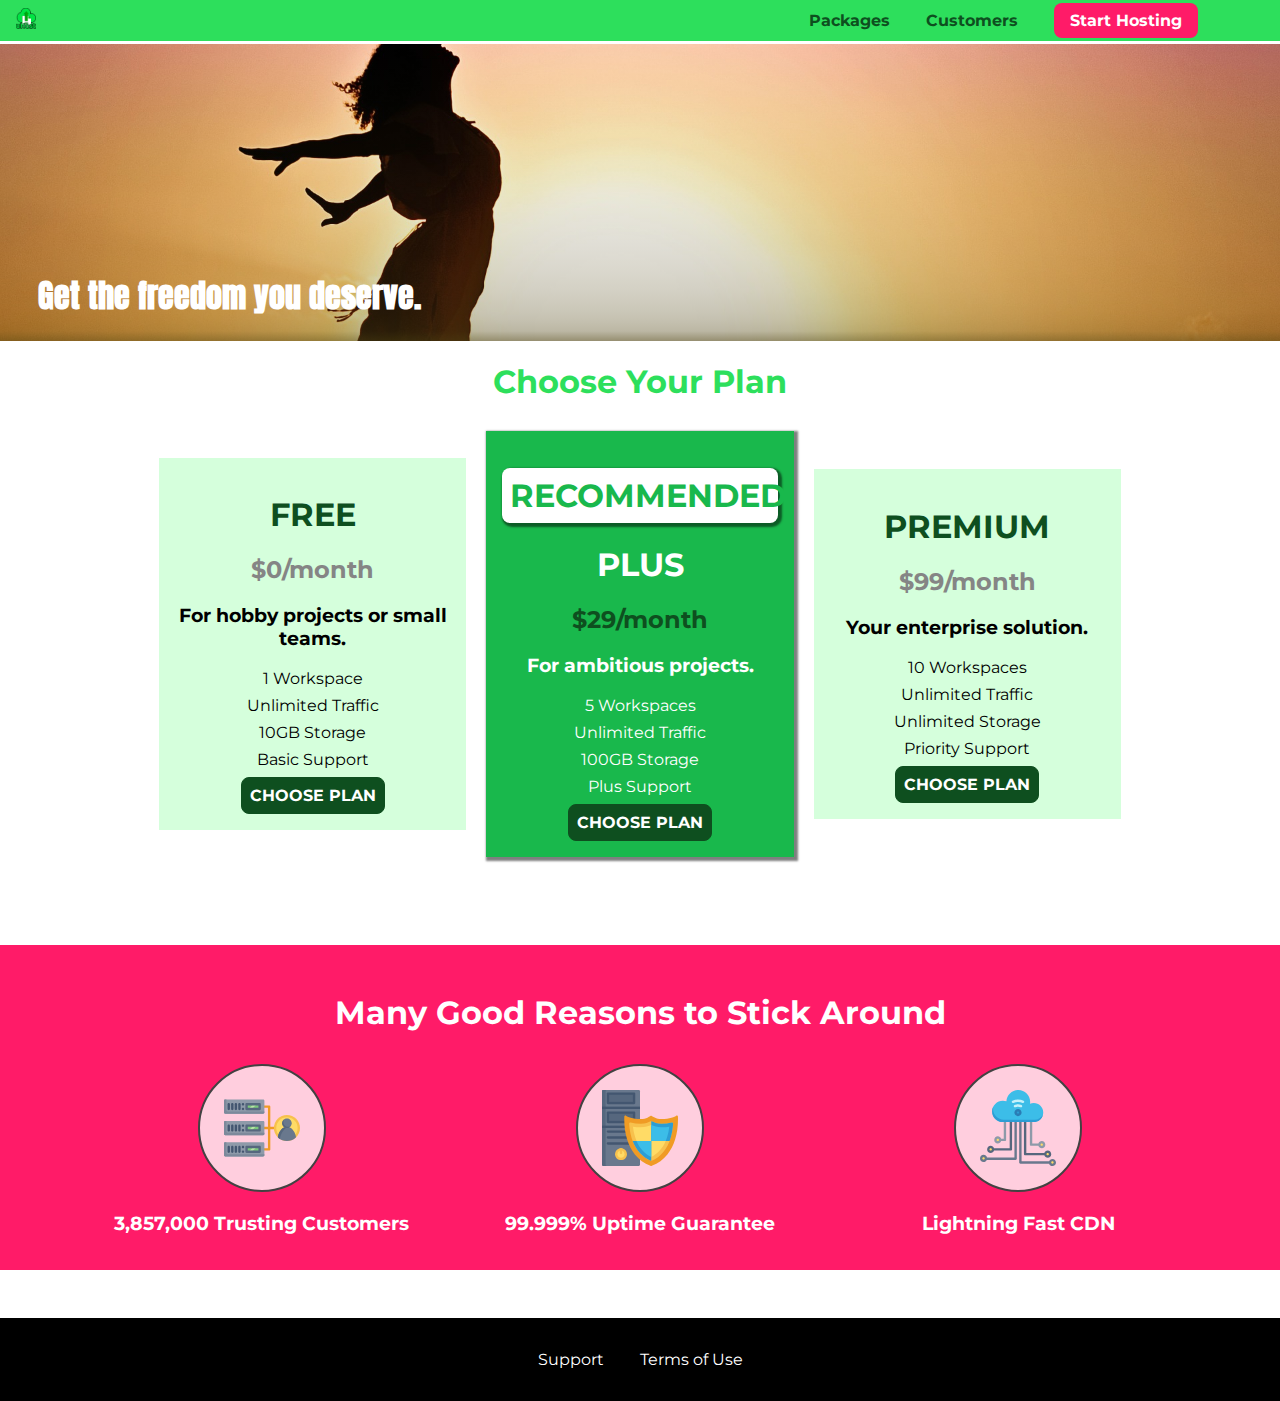
<file: section-08-sizes-and-units/lecture-tasks/index.html>
<!DOCTYPE html>
<html lang="en">
  <head>
    <meta charset="UTF-8" />
    <meta http-equiv="X-UA-Compatible" content="ie=edge" />
    <title>uHost</title>
    <link rel="shortcut icon" href="favicon.png" />
    <link rel="preconnect" href="https://fonts.googleapis.com" />
    <link rel="preconnect" href="https://fonts.gstatic.com" crossorigin />
    <link
      href="https://fonts.googleapis.com/css2?family=Anton&family=Raleway:wght@200&display=swap"
      rel="stylesheet"
    />
    <link rel="preconnect" href="https://fonts.googleapis.com" />
    <link rel="preconnect" href="https://fonts.gstatic.com" crossorigin />
    <link
      href="https://fonts.googleapis.com/css2?family=Montserrat:wght@400;700&display=swap"
      rel="stylesheet"
    />
    <link rel="stylesheet" href="shared.css" />
    <link rel="stylesheet" href="main.css" />
  </head>

  <body>
    <div class="backdrop"></div>
    <header class="main-header">
      <div>
        <a href="index.html" class="main-header__brand">
          <img
            src="images/uhost-icon.png"
            alt="uHost - Your favorite hosting company"
          />
        </a>
      </div>
      <nav class="main-nav">
        <ul class="main-nav__items">
          <li class="main-nav__item">
            <a href="./packages/index.html">Packages</a>
          </li>
          <li class="main-nav__item">
            <a href="./customers/index.html">Customers</a>
          </li>
          <li class="main-nav__item main-nav__item--cta">
            <a href="start-hosting/index.html">Start Hosting</a>
          </li>
        </ul>
      </nav>
    </header>
    <main>
      <section id="product-overview">
        <h1>Get the freedom you deserve.</h1>
      </section>
      <section id="plans">
        <h1 class="section-title">Choose Your Plan</h1>
        <div class="plan__list">
          <article class="plan">
            <h1 class="plan__title">FREE</h1>
            <h2 class="plan__price">$0/month</h2>
            <h3>For hobby projects or small teams.</h3>
            <ul class="plan__features">
              <li class="plan__feature">1 Workspace</li>
              <li class="plan__feature">Unlimited Traffic</li>
              <li class="plan__feature">10GB Storage</li>
              <li class="plan__feature">Basic Support</li>
            </ul>
            <div>
              <button class="button">CHOOSE PLAN</button>
            </div>
          </article>
          <article class="plan plan--highlighted">
            <h1 class="plan__anotation">RECOMMENDED</h1>
            <h1 class="plan__title">PLUS</h1>
            <h2 class="plan__price">$29/month</h2>
            <h3>For ambitious projects.</h3>
            <ul class="plan__features">
              <li class="plan__feature">5 Workspaces</li>
              <li class="plan__feature">Unlimited Traffic</li>
              <li class="plan__feature">100GB Storage</li>
              <li class="plan__feature">Plus Support</li>
            </ul>
            <div>
              <button class="button">CHOOSE PLAN</button>
            </div>
          </article>
          <article class="plan">
            <h1 class="plan__title">PREMIUM</h1>
            <h2 class="plan__price">$99/month</h2>
            <h3>Your enterprise solution.</h3>
            <ul class="plan__features">
              <li class="plan__feature">10 Workspaces</li>
              <li class="plan__feature">Unlimited Traffic</li>
              <li class="plan__feature">Unlimited Storage</li>
              <li class="plan__feature">Priority Support</li>
            </ul>
            <div>
              <button class="button">CHOOSE PLAN</button>
            </div>
          </article>
        </div>
      </section>
      <section id="key-features">
        <h1 class="section-title">Many Good Reasons to Stick Around</h1>
        <ul class="key-feature__list">
          <li class="key-feature">
            <div class="key-feature__image">
              <svg viewBox="0 0 512 512">
                <path
                  style="fill: #f09b24"
                  d="M344,248h-32V112c0-4.418-3.582-8-8-8h-40c-4.418,0-8,3.582-8,8s3.582,8,8,8h32v128h-32  c-4.418,0-8,3.582-8,8s3.582,8,8,8h32v128h-32c-4.418,0-8,3.582-8,8s3.582,8,8,8h40c4.418,0,8-3.582,8-8V264h32c4.418,0,8-3.582,8-8  S348.418,248,344,248z"
                />
                <path
                  style="fill: #8e9aa9"
                  d="M264,64H8c-4.418,0-8,3.582-8,8v80c0,4.418,3.582,8,8,8h256c4.418,0,8-3.582,8-8V72  C272,67.582,268.418,64,264,64z"
                />
                <path
                  style="fill: #7c899b"
                  d="M24,144c-4.418,0-8-3.582-8-8V64H8c-4.418,0-8,3.582-8,8v80c0,4.418,3.582,8,8,8h256  c4.418,0,8-3.582,8-8v-8H24z"
                />
                <rect
                  x="152"
                  y="96"
                  style="fill: #b8e3a8"
                  width="88"
                  height="32"
                />
                <g>
                  <polygon
                    style="fill: #7ec97d"
                    points="152,96 152,128 166,128 198,96  "
                  />
                  <polygon
                    style="fill: #7ec97d"
                    points="220,96 188,128 240,128 240,96  "
                  />
                </g>
                <path
                  style="fill: #56677e"
                  d="M240,136h-88c-4.418,0-8-3.582-8-8V96c0-4.418,3.582-8,8-8h88c4.418,0,8,3.582,8,8v32  C248,132.418,244.418,136,240,136z M160,120h72v-16h-72V120z"
                />
                <g>
                  <path
                    style="fill: #435670"
                    d="M32,136c-4.418,0-8-3.582-8-8V96c0-4.418,3.582-8,8-8s8,3.582,8,8v32C40,132.418,36.418,136,32,136z   "
                  />
                  <path
                    style="fill: #435670"
                    d="M56,136c-4.418,0-8-3.582-8-8V96c0-4.418,3.582-8,8-8s8,3.582,8,8v32C64,132.418,60.418,136,56,136z   "
                  />
                  <path
                    style="fill: #435670"
                    d="M80,136c-4.418,0-8-3.582-8-8V96c0-4.418,3.582-8,8-8s8,3.582,8,8v32C88,132.418,84.418,136,80,136z   "
                  />
                  <path
                    style="fill: #435670"
                    d="M104,136c-4.418,0-8-3.582-8-8V96c0-4.418,3.582-8,8-8s8,3.582,8,8v32   C112,132.418,108.418,136,104,136z"
                  />
                  <path
                    style="fill: #435670"
                    d="M128,105c-4.418,0-8-3.582-8-8v-1c0-4.418,3.582-8,8-8s8,3.582,8,8v1   C136,101.418,132.418,105,128,105z"
                  />
                  <path
                    style="fill: #435670"
                    d="M128,136c-4.418,0-8-3.582-8-8v-1c0-4.418,3.582-8,8-8s8,3.582,8,8v1   C136,132.418,132.418,136,128,136z"
                  />
                </g>
                <path
                  style="fill: #8e9aa9"
                  d="M264,208H8c-4.418,0-8,3.582-8,8v80c0,4.418,3.582,8,8,8h256c4.418,0,8-3.582,8-8v-80  C272,211.582,268.418,208,264,208z"
                />
                <path
                  style="fill: #7c899b"
                  d="M24,288c-4.418,0-8-3.582-8-8v-72H8c-4.418,0-8,3.582-8,8v80c0,4.418,3.582,8,8,8h256  c4.418,0,8-3.582,8-8v-8H24z"
                />
                <rect
                  x="152"
                  y="240"
                  style="fill: #b8e3a8"
                  width="88"
                  height="32"
                />
                <g>
                  <polygon
                    style="fill: #7ec97d"
                    points="152,240 152,272 166,272 198,240  "
                  />
                  <polygon
                    style="fill: #7ec97d"
                    points="220,240 188,272 240,272 240,240  "
                  />
                </g>
                <path
                  style="fill: #56677e"
                  d="M240,280h-88c-4.418,0-8-3.582-8-8v-32c0-4.418,3.582-8,8-8h88c4.418,0,8,3.582,8,8v32  C248,276.418,244.418,280,240,280z M160,264h72v-16h-72V264z"
                />
                <g>
                  <path
                    style="fill: #435670"
                    d="M32,280c-4.418,0-8-3.582-8-8v-32c0-4.418,3.582-8,8-8s8,3.582,8,8v32C40,276.418,36.418,280,32,280   z"
                  />
                  <path
                    style="fill: #435670"
                    d="M56,280c-4.418,0-8-3.582-8-8v-32c0-4.418,3.582-8,8-8s8,3.582,8,8v32C64,276.418,60.418,280,56,280   z"
                  />
                  <path
                    style="fill: #435670"
                    d="M80,280c-4.418,0-8-3.582-8-8v-32c0-4.418,3.582-8,8-8s8,3.582,8,8v32C88,276.418,84.418,280,80,280   z"
                  />
                  <path
                    style="fill: #435670"
                    d="M104,280c-4.418,0-8-3.582-8-8v-32c0-4.418,3.582-8,8-8s8,3.582,8,8v32   C112,276.418,108.418,280,104,280z"
                  />
                  <path
                    style="fill: #435670"
                    d="M128,249c-4.418,0-8-3.582-8-8v-1c0-4.418,3.582-8,8-8s8,3.582,8,8v1   C136,245.418,132.418,249,128,249z"
                  />
                  <path
                    style="fill: #435670"
                    d="M128,280c-4.418,0-8-3.582-8-8v-1c0-4.418,3.582-8,8-8s8,3.582,8,8v1   C136,276.418,132.418,280,128,280z"
                  />
                </g>
                <path
                  style="fill: #8e9aa9"
                  d="M264,352H8c-4.418,0-8,3.582-8,8v80c0,4.418,3.582,8,8,8h256c4.418,0,8-3.582,8-8v-80  C272,355.582,268.418,352,264,352z"
                />
                <path
                  style="fill: #7c899b"
                  d="M24,432c-4.418,0-8-3.582-8-8v-72H8c-4.418,0-8,3.582-8,8v80c0,4.418,3.582,8,8,8h256  c4.418,0,8-3.582,8-8v-8H24z"
                />
                <rect
                  x="152"
                  y="384"
                  style="fill: #b8e3a8"
                  width="88"
                  height="32"
                />
                <g>
                  <polygon
                    style="fill: #7ec97d"
                    points="152,384 152,416 166,416 198,384  "
                  />
                  <polygon
                    style="fill: #7ec97d"
                    points="220,384 188,416 240,416 240,384  "
                  />
                </g>
                <path
                  style="fill: #56677e"
                  d="M240,424h-88c-4.418,0-8-3.582-8-8v-32c0-4.418,3.582-8,8-8h88c4.418,0,8,3.582,8,8v32  C248,420.418,244.418,424,240,424z M160,408h72v-16h-72V408z"
                />
                <g>
                  <path
                    style="fill: #435670"
                    d="M32,424c-4.418,0-8-3.582-8-8v-32c0-4.418,3.582-8,8-8s8,3.582,8,8v32C40,420.418,36.418,424,32,424   z"
                  />
                  <path
                    style="fill: #435670"
                    d="M56,424c-4.418,0-8-3.582-8-8v-32c0-4.418,3.582-8,8-8s8,3.582,8,8v32C64,420.418,60.418,424,56,424   z"
                  />
                  <path
                    style="fill: #435670"
                    d="M80,424c-4.418,0-8-3.582-8-8v-32c0-4.418,3.582-8,8-8s8,3.582,8,8v32C88,420.418,84.418,424,80,424   z"
                  />
                  <path
                    style="fill: #435670"
                    d="M104,424c-4.418,0-8-3.582-8-8v-32c0-4.418,3.582-8,8-8s8,3.582,8,8v32   C112,420.418,108.418,424,104,424z"
                  />
                  <path
                    style="fill: #435670"
                    d="M128,393c-4.418,0-8-3.582-8-8v-1c0-4.418,3.582-8,8-8s8,3.582,8,8v1   C136,389.418,132.418,393,128,393z"
                  />
                  <path
                    style="fill: #435670"
                    d="M128,424c-4.418,0-8-3.582-8-8v-1c0-4.418,3.582-8,8-8s8,3.582,8,8v1   C136,420.418,132.418,424,128,424z"
                  />
                </g>
                <path
                  style="fill: #f7c14d"
                  d="M424,168c-48.523,0-88,39.477-88,88s39.477,88,88,88s88-39.477,88-88S472.523,168,424,168z"
                />
                <path
                  style="fill: #ffdb66"
                  d="M424,184c-39.701,0-72,32.299-72,72s32.299,72,72,72s72-32.299,72-72S463.701,184,424,184z"
                />
                <path
                  style="fill: #69788d"
                  d="M484.893,314.16C476.393,274.588,451.922,248,424,248s-52.393,26.588-60.893,66.16  c-0.605,2.82,0.354,5.749,2.511,7.664C381.731,336.124,402.465,344,424,344s42.269-7.876,58.381-22.176  C484.539,319.909,485.498,316.98,484.893,314.16z"
                />
                <path
                  style="fill: #56677e"
                  d="M434.053,249.171C430.768,248.403,427.411,248,424,248c-27.922,0-52.393,26.588-60.893,66.16  c-0.605,2.82,0.354,5.749,2.511,7.664c3.383,3.002,6.979,5.703,10.734,8.125C384.904,286.243,407.373,255.378,434.053,249.171z"
                />
                <path
                  style="fill: #69788d"
                  d="M424,192c-17.645,0-32,14.355-32,32s14.355,32,32,32s32-14.355,32-32S441.645,192,424,192z"
                />
                <path
                  style="fill: #56677e"
                  d="M432,248c-17.645,0-32-14.355-32-32c0-6.783,2.128-13.076,5.742-18.258  C397.444,203.53,392,213.138,392,224c0,17.645,14.355,32,32,32c10.862,0,20.471-5.444,26.258-13.742  C445.076,245.872,438.783,248,432,248z"
                />
              </svg>
            </div>
            <p class="key-feature__description">3,857,000 Trusting Customers</p>
          </li>
          <li class="key-feature">
            <div class="key-feature__image">
              <svg viewBox="0 0 512 512">
                <path
                  style="fill: #69788d"
                  d="M248,0H8C3.582,0,0,3.582,0,8v496c0,4.418,3.582,8,8,8h240c4.418,0,8-3.582,8-8V8  C256,3.582,252.418,0,248,0z"
                />
                <path
                  style="fill: #56677e"
                  d="M24,504V8c0-4.418,3.582-8,8-8H8C3.582,0,0,3.582,0,8v496c0,4.418,3.582,8,8,8h24  C27.582,512,24,508.418,24,504z"
                />
                <g>
                  <rect
                    x="0"
                    y="112"
                    style="fill: #435670"
                    width="256"
                    height="16"
                  />
                  <rect
                    x="0"
                    y="240"
                    style="fill: #435670"
                    width="256"
                    height="16"
                  />
                </g>
                <path
                  style="fill: #f7c14d"
                  d="M128,392c-22.056,0-40,17.944-40,40s17.944,40,40,40s40-17.944,40-40S150.056,392,128,392z"
                />
                <path
                  style="fill: #ffdb66"
                  d="M128,408c-13.233,0-24,10.767-24,24s10.767,24,24,24s24-10.767,24-24S141.233,408,128,408z"
                />
                <path
                  style="fill: #f7c14d"
                  d="M128,392c-2.739,0-5.414,0.278-8,0.805V424c0,4.418,3.582,8,8,8c4.418,0,8-3.582,8-8v-31.195  C133.414,392.278,130.739,392,128,392z"
                />
                <g>
                  <path
                    style="fill: #435670"
                    d="M216,288H40c-4.418,0-8-3.582-8-8s3.582-8,8-8h176c4.418,0,8,3.582,8,8S220.418,288,216,288z"
                  />
                  <path
                    style="fill: #435670"
                    d="M216,328H40c-4.418,0-8-3.582-8-8s3.582-8,8-8h176c4.418,0,8,3.582,8,8S220.418,328,216,328z"
                  />
                  <path
                    style="fill: #435670"
                    d="M216,368H40c-4.418,0-8-3.582-8-8s3.582-8,8-8h176c4.418,0,8,3.582,8,8S220.418,368,216,368z"
                  />
                  <path
                    style="fill: #435670"
                    d="M216,16H40c-4.418,0-8,3.582-8,8v64c0,4.418,3.582,8,8,8h176c4.418,0,8-3.582,8-8V24   C224,19.582,220.418,16,216,16z"
                  />
                </g>
                <rect
                  x="48"
                  y="32"
                  style="fill: #56677e"
                  width="160"
                  height="48"
                />
                <path
                  style="fill: #435670"
                  d="M216,144H40c-4.418,0-8,3.582-8,8v64c0,4.418,3.582,8,8,8h176c4.418,0,8-3.582,8-8v-64  C224,147.582,220.418,144,216,144z"
                />
                <rect
                  x="48"
                  y="160"
                  style="fill: #56677e"
                  width="160"
                  height="48"
                />
                <path
                  style="fill: #f09b24"
                  d="M511.747,180.237c-0.194-6.537-8.107-10.107-13.135-5.894c-5.6,4.693-42.904,21.282-98.514,21.282  c-33.45,0-64.625-20.999-64.929-21.206c-2.9-1.991-6.764-1.85-9.512,0.346c-2.677,2.135-27.201,20.86-63.793,20.86  c-55.607,0-92.914-16.589-98.515-21.282c-5.028-4.211-12.941-0.645-13.135,5.894c-1.634,54.834,4.655,105.941,18.693,151.903  c12.096,39.604,29.759,74.047,52.497,102.373c27.538,34.304,62.743,59.882,104.66,76.045c3.069,1.918,6.757,1.921,9.83,0  c41.917-16.163,77.122-41.741,104.66-76.045c22.738-28.326,40.401-62.77,52.497-102.373  C507.092,286.179,513.381,235.071,511.747,180.237z"
                />
                <path
                  style="fill: #f7c14d"
                  d="M476.21,221.226c-1.953-1.631-4.568-2.235-7.036-1.628c-21.686,5.327-44.926,8.028-69.075,8.028  c-25.926,0-49.633-8.975-64.955-16.504c-2.307-1.134-5.016-1.091-7.284,0.116c-14.059,7.477-36.919,16.388-65.994,16.388  c-24.153,0-47.394-2.701-69.075-8.028c-5.155-1.268-10.221,2.966-9.894,8.261c2.077,33.693,7.668,65.635,16.616,94.935  c22.774,74.565,66.139,126.334,128.888,153.868c2.032,0.891,4.397,0.891,6.43,0c61.777-27.107,104.716-78.876,127.62-153.868  c8.948-29.3,14.539-61.241,16.616-94.935C479.224,225.319,478.163,222.856,476.21,221.226z"
                />
                <path
                  style="fill: #ffdb66"
                  d="M331.609,451.727c-52.604-25.289-89.304-70.987-109.144-135.944  c-6.532-21.39-11.162-44.336-13.82-68.447c17.133,2.852,34.952,4.291,53.22,4.291c29.394,0,53.376-7.793,69.978-15.561  c17.44,7.736,41.656,15.561,68.256,15.561c18.267,0,36.085-1.439,53.219-4.291c-2.659,24.112-7.288,47.06-13.82,68.448  C419.545,381.108,383.27,426.805,331.609,451.727z"
                />
                <g>
                  <path
                    style="fill: #2c9dd4"
                    d="M479.066,227.858c0.157-2.539-0.903-5.002-2.856-6.633s-4.568-2.235-7.036-1.628   c-21.686,5.327-44.926,8.028-69.075,8.028c-25.926,0-49.633-8.975-64.955-16.504c-1.057-0.52-2.2-0.78-3.345-0.806l-0.072,133.351   h123.601c2.556-6.746,4.933-13.702,7.123-20.874C471.398,293.493,476.989,261.552,479.066,227.858z"
                  />
                  <path
                    style="fill: #2c9dd4"
                    d="M206.658,343.667c24.153,63.42,65.028,108.108,121.743,132.995c1.031,0.452,2.147,0.673,3.263,0.666   l0.063-133.661H206.658z"
                  />
                </g>
                <g>
                  <path
                    style="fill: #3cbde8"
                    d="M439.497,315.783c6.532-21.389,11.161-44.336,13.82-68.448c-17.134,2.852-34.952,4.291-53.219,4.291   c-26.6,0-50.815-7.824-68.256-15.561l-0.116,107.601h97.758C433.179,334.807,436.524,325.518,439.497,315.783z"
                  />
                  <path
                    style="fill: #3cbde8"
                    d="M232.523,343.667c21.144,50.298,54.363,86.56,99.087,108.06l0.117-108.06H232.523z"
                  />
                </g>
              </svg>
            </div>
            <p class="key-feature__description">99.999% Uptime Guarantee</p>
          </li>
          <li class="key-feature">
            <div class="key-feature__image">
              <svg viewBox="0 0 512 512">
                <path
                  style="fill: #8e9aa9"
                  d="M168,200c-4.418,0-8,3.582-8,8v120h-17.376c-3.302-9.311-12.194-16-22.624-16  c-13.234,0-24,10.767-24,24s10.766,24,24,24c10.429,0,19.321-6.689,22.624-16H168c4.418,0,8-3.582,8-8V208  C176,203.582,172.418,200,168,200z"
                />
                <path
                  style="fill: #ffdb66"
                  d="M120,328c-4.411,0-8,3.589-8,8s3.589,8,8,8s8-3.589,8-8S124.411,328,120,328z"
                />
                <path
                  style="fill: #56677e"
                  d="M208,200c-4.418,0-8,3.582-8,8v184H94.624C91.322,382.689,82.43,376,72,376  c-13.234,0-24,10.767-24,24s10.766,24,24,24c10.429,0,19.321-6.689,22.624-16H208c4.418,0,8-3.582,8-8V208  C216,203.582,212.418,200,208,200z"
                />
                <path
                  style="fill: #ffdb66"
                  d="M72,392c-4.411,0-8,3.589-8,8s3.589,8,8,8s8-3.589,8-8S76.411,392,72,392z"
                />
                <path
                  style="fill: #69788d"
                  d="M240,208c-4.418,0-8,3.582-8,8v239H47.24c-2.671-10.34-12.078-18-23.24-18c-13.234,0-24,10.767-24,24  s10.766,24,24,24c9.666,0,18.009-5.747,21.809-14H240c4.418,0,8-3.582,8-8V216C248,211.582,244.418,208,240,208z"
                />
                <path
                  style="fill: #ffdb66"
                  d="M24,453c-4.411,0-8,3.589-8,8s3.589,8,8,8s8-3.589,8-8S28.411,453,24,453z"
                />
                <path
                  style="fill: #69788d"
                  d="M488,464c-10.429,0-19.321,6.689-22.624,16H280V208c0-4.418-3.582-8-8-8s-8,3.582-8,8v280  c0,4.418,3.582,8,8,8h193.376c3.302,9.311,12.194,16,22.624,16c13.234,0,24-10.767,24-24S501.234,464,488,464z"
                />
                <path
                  style="fill: #ffdb66"
                  d="M488,480c-4.411,0-8,3.589-8,8s3.589,8,8,8s8-3.589,8-8S492.411,480,488,480z"
                />
                <path
                  style="fill: #56677e"
                  d="M456,408c-10.429,0-19.321,6.689-22.624,16H312V208c0-4.418-3.582-8-8-8s-8,3.582-8,8v224  c0,4.418,3.582,8,8,8h129.376c3.302,9.311,12.194,16,22.624,16c13.234,0,24-10.767,24-24S469.234,408,456,408z"
                />
                <path
                  style="fill: #ffdb66"
                  d="M456,424c-4.411,0-8,3.589-8,8s3.589,8,8,8s8-3.589,8-8S460.411,424,456,424z"
                />
                <path
                  style="fill: #8e9aa9"
                  d="M416,344c-10.429,0-19.321,6.689-22.624,16H352V208c0-4.418-3.582-8-8-8s-8,3.582-8,8v160  c0,4.418,3.582,8,8,8h49.376c3.302,9.311,12.194,16,22.624,16c13.234,0,24-10.767,24-24S429.234,344,416,344z"
                />
                <path
                  style="fill: #ffdb66"
                  d="M416,360c-4.411,0-8,3.589-8,8s3.589,8,8,8s8-3.589,8-8S420.411,360,416,360z"
                />
                <path
                  style="fill: #3cbde8"
                  d="M362,88c-8.741,0-17.231,1.751-25.06,5.085C337.646,88.797,338,84.43,338,80  c0-44.112-35.888-80-80-80c-42.823,0-77.895,33.816-79.909,76.149C170.393,73.415,162.244,72,154,72c-39.701,0-72,32.299-72,72  s32.299,72,72,72h208c35.29,0,64-28.71,64-64S397.29,88,362,88z"
                />
                <path
                  style="fill: #2c9dd4"
                  d="M368,200H160c-39.701,0-72-32.299-72-72c0-5.863,0.721-11.559,2.05-17.019  C84.918,120.88,82,132.102,82,144c0,39.701,32.299,72,72,72h208c30.389,0,55.88-21.296,62.379-49.743  C413.565,186.327,392.352,200,368,200z"
                />
                <path
                  style="fill: #2a7db5"
                  d="M256,128c-13.234,0-24,10.767-24,24s10.766,24,24,24c13.233,0,24-10.767,24-24S269.233,128,256,128z"
                />
                <path
                  style="fill: #2c9dd4"
                  d="M256,144c-4.411,0-8,3.589-8,8s3.589,8,8,8c4.411,0,8-3.589,8-8S260.411,144,256,144z"
                />
                <g>
                  <path
                    style="fill: #c5f1fa"
                    d="M221.755,87.695c-2.994,0-5.864-1.688-7.233-4.572c-1.894-3.991-0.194-8.763,3.798-10.657   C230.157,66.849,242.834,64,256,64c13.166,0,25.844,2.849,37.68,8.466c3.992,1.895,5.692,6.666,3.798,10.657   s-6.666,5.692-10.657,3.798C277.144,82.328,266.774,80,256,80c-10.774,0-21.144,2.328-30.821,6.921   C224.072,87.446,222.904,87.695,221.755,87.695z"
                  />
                  <path
                    style="fill: #c5f1fa"
                    d="M276.545,116.618c-1.148,0-2.316-0.249-3.424-0.774C267.745,113.293,261.985,112,256,112   c-5.985,0-11.745,1.293-17.121,3.844c-3.991,1.895-8.763,0.192-10.657-3.798c-1.894-3.992-0.193-8.764,3.798-10.657   C239.557,97.813,247.625,96,256,96c8.376,0,16.444,1.813,23.98,5.389c3.991,1.894,5.692,6.665,3.798,10.657   C282.41,114.93,279.539,116.618,276.545,116.618z"
                  />
                </g>
              </svg>
            </div>
            <p class="key-feature__description">Lightning Fast CDN</p>
          </li>
        </ul>
      </section>
    </main>
    <footer class="main-footer">
      <nav>
        <ul class="main-footer__links">
          <li class="main-footer__link">
            <a href="#">Support</a>
          </li>
          <li class="main-footer__link">
            <a href="#">Terms of Use</a>
          </li>
        </ul>
      </nav>
    </footer>
  </body>
</html>
</file>
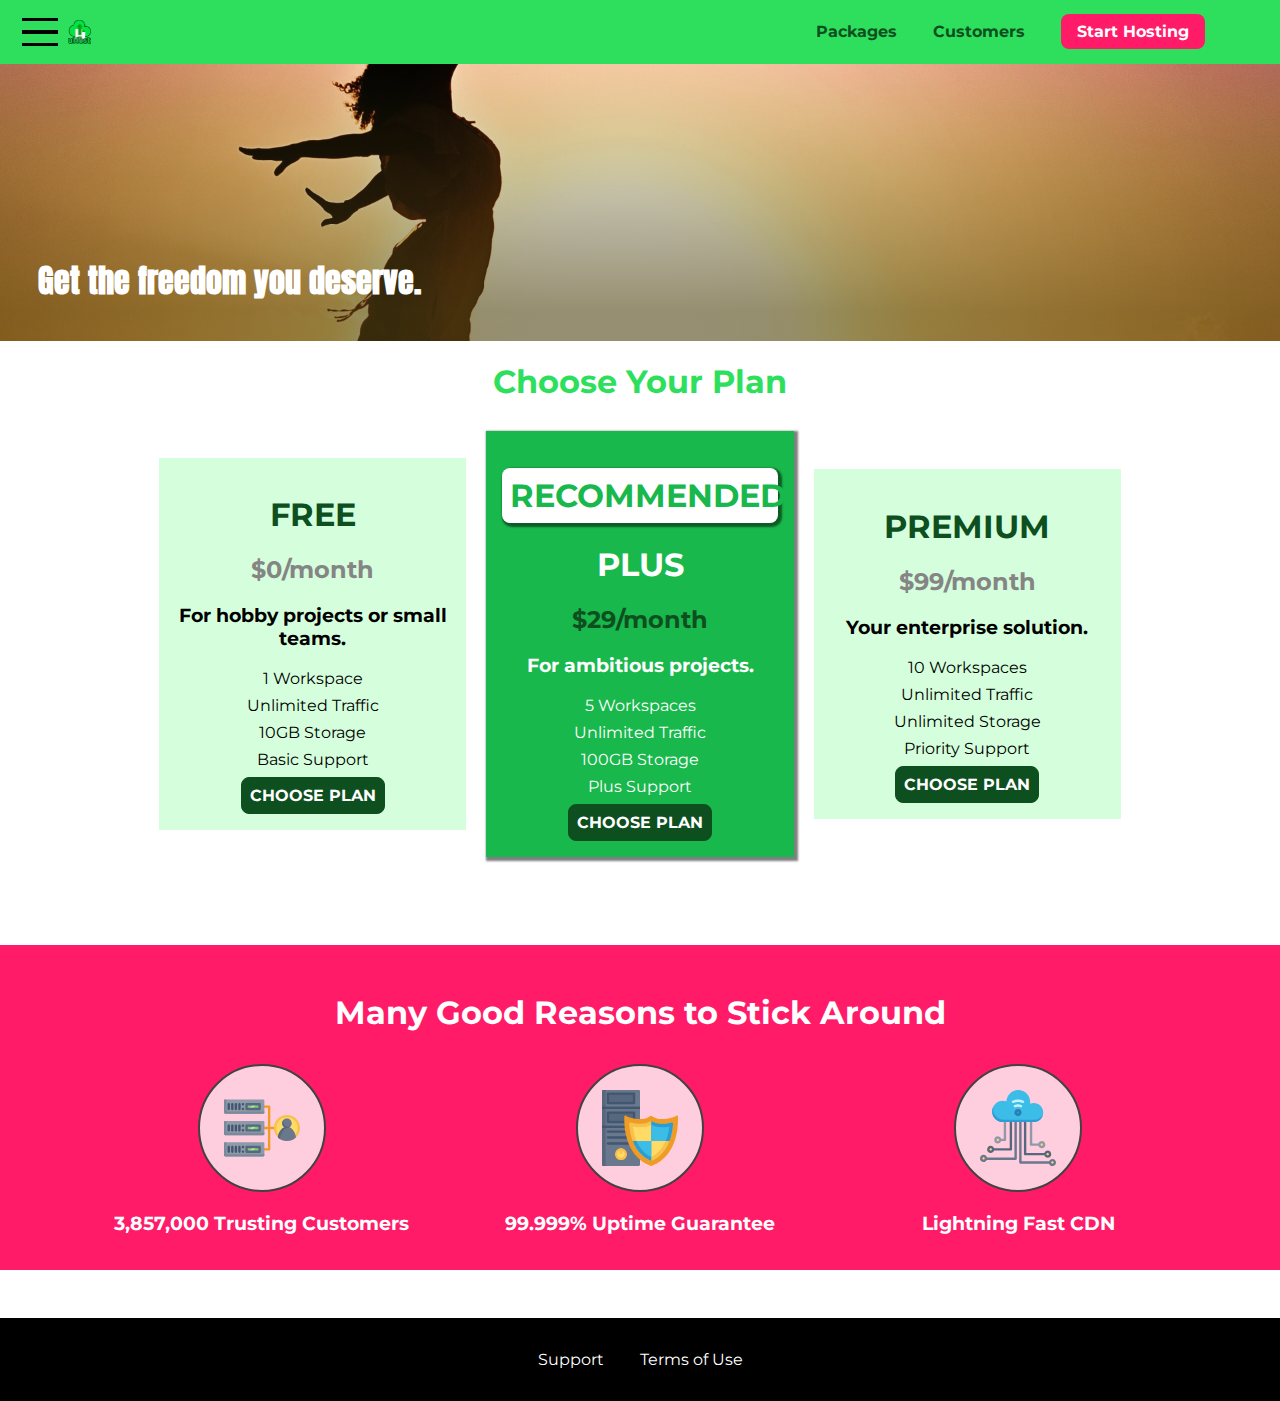
<file: section-09-working-withJavaScript-and-CSS/lecture-tasks/index.html>
<!DOCTYPE html>
<html lang="en">
  <head>
    <meta charset="UTF-8" />
    <meta http-equiv="X-UA-Compatible" content="ie=edge" />
    <title>uHost</title>
    <link rel="shortcut icon" href="favicon.png" />
    <link
      href="https://fonts.googleapis.com/css?family=Anton"
      rel="stylesheet"
    />
    <link
      href="https://fonts.googleapis.com/css?family=Montserrat:400,700"
      rel="stylesheet"
    />
    <link rel="stylesheet" href="shared.css" />
    <link rel="stylesheet" href="main.css" />
  </head>

  <body>
    <div class="backdrop"></div>
    <div class="modal">
      <h1 class="modal__title">Do you want to continue?</h1>
      <div class="modal__actions">
        <a href="start-hosting/index.html" class="modal__action">Yes!</a>
        <button class="modal__action modal__action--negative" type="button">
          No!
        </button>
      </div>
    </div>
    <header class="main-header">
      <div>
        <button class="toggle-button">
          <span class="toggle-button__bar"></span>
          <span class="toggle-button__bar"></span>
          <span class="toggle-button__bar"></span>
        </button>
        <a href="index.html" class="main-header__brand">
          <img
            src="images/uhost-icon.png"
            alt="uHost - Your favorite hosting company"
          />
        </a>
      </div>
      <nav class="main-nav">
        <ul class="main-nav__items">
          <li class="main-nav__item">
            <a href="packages/index.html">Packages</a>
          </li>
          <li class="main-nav__item">
            <a href="customers/index.html">Customers</a>
          </li>
          <li class="main-nav__item main-nav__item--cta">
            <a href="start-hosting/index.html">Start Hosting</a>
          </li>
        </ul>
      </nav>
    </header>
    <nav class="mobile-nav">
      <ul class="mobile-nav__items">
        <li class="mobile-nav__item">
          <a href="packages/index.html">Packages</a>
        </li>
        <li class="mobile-nav__item">
          <a href="customers/index.html">Customers</a>
        </li>
        <li class="mobile-nav__item mobile-nav__item--cta">
          <a href="start-hosting/index.html">Start Hosting</a>
        </li>
      </ul>
    </nav>
    <main>
      <section id="product-overview">
        <h1>Get the freedom you deserve.</h1>
      </section>
      <section id="plans">
        <h1 class="section-title">Choose Your Plan</h1>
        <div class="plan__list">
          <article class="plan">
            <h1 class="plan__title">FREE</h1>
            <h2 class="plan__price">$0/month</h2>
            <h3>For hobby projects or small teams.</h3>
            <ul class="plan__features">
              <li class="plan__feature">1 Workspace</li>
              <li class="plan__feature">Unlimited Traffic</li>
              <li class="plan__feature">10GB Storage</li>
              <li class="plan__feature">Basic Support</li>
            </ul>
            <div>
              <button class="button">CHOOSE PLAN</button>
            </div>
          </article>
          <article class="plan plan--highlighted">
            <h1 class="plan__annotation">RECOMMENDED</h1>
            <h1 class="plan__title">PLUS</h1>
            <h2 class="plan__price">$29/month</h2>
            <h3>For ambitious projects.</h3>
            <ul class="plan__features">
              <li class="plan__feature">5 Workspaces</li>
              <li class="plan__feature">Unlimited Traffic</li>
              <li class="plan__feature">100GB Storage</li>
              <li class="plan__feature">Plus Support</li>
            </ul>
            <div>
              <button class="button">CHOOSE PLAN</button>
            </div>
          </article>
          <article class="plan">
            <h1 class="plan__title">PREMIUM</h1>
            <h2 class="plan__price">$99/month</h2>
            <h3>Your enterprise solution.</h3>
            <ul class="plan__features">
              <li class="plan__feature">10 Workspaces</li>
              <li class="plan__feature">Unlimited Traffic</li>
              <li class="plan__feature">Unlimited Storage</li>
              <li class="plan__feature">Priority Support</li>
            </ul>
            <div>
              <button class="button">CHOOSE PLAN</button>
            </div>
          </article>
        </div>
      </section>
      <section id="key-features">
        <h1 class="section-title">Many Good Reasons to Stick Around</h1>
        <ul class="key-feature__list">
          <li class="key-feature">
            <div class="key-feature__image">
              <svg viewBox="0 0 512 512">
                <path
                  style="fill: #f09b24"
                  d="M344,248h-32V112c0-4.418-3.582-8-8-8h-40c-4.418,0-8,3.582-8,8s3.582,8,8,8h32v128h-32  c-4.418,0-8,3.582-8,8s3.582,8,8,8h32v128h-32c-4.418,0-8,3.582-8,8s3.582,8,8,8h40c4.418,0,8-3.582,8-8V264h32c4.418,0,8-3.582,8-8  S348.418,248,344,248z"
                />
                <path
                  style="fill: #8e9aa9"
                  d="M264,64H8c-4.418,0-8,3.582-8,8v80c0,4.418,3.582,8,8,8h256c4.418,0,8-3.582,8-8V72  C272,67.582,268.418,64,264,64z"
                />
                <path
                  style="fill: #7c899b"
                  d="M24,144c-4.418,0-8-3.582-8-8V64H8c-4.418,0-8,3.582-8,8v80c0,4.418,3.582,8,8,8h256  c4.418,0,8-3.582,8-8v-8H24z"
                />
                <rect
                  x="152"
                  y="96"
                  style="fill: #b8e3a8"
                  width="88"
                  height="32"
                />
                <g>
                  <polygon
                    style="fill: #7ec97d"
                    points="152,96 152,128 166,128 198,96  "
                  />
                  <polygon
                    style="fill: #7ec97d"
                    points="220,96 188,128 240,128 240,96  "
                  />
                </g>
                <path
                  style="fill: #56677e"
                  d="M240,136h-88c-4.418,0-8-3.582-8-8V96c0-4.418,3.582-8,8-8h88c4.418,0,8,3.582,8,8v32  C248,132.418,244.418,136,240,136z M160,120h72v-16h-72V120z"
                />
                <g>
                  <path
                    style="fill: #435670"
                    d="M32,136c-4.418,0-8-3.582-8-8V96c0-4.418,3.582-8,8-8s8,3.582,8,8v32C40,132.418,36.418,136,32,136z   "
                  />
                  <path
                    style="fill: #435670"
                    d="M56,136c-4.418,0-8-3.582-8-8V96c0-4.418,3.582-8,8-8s8,3.582,8,8v32C64,132.418,60.418,136,56,136z   "
                  />
                  <path
                    style="fill: #435670"
                    d="M80,136c-4.418,0-8-3.582-8-8V96c0-4.418,3.582-8,8-8s8,3.582,8,8v32C88,132.418,84.418,136,80,136z   "
                  />
                  <path
                    style="fill: #435670"
                    d="M104,136c-4.418,0-8-3.582-8-8V96c0-4.418,3.582-8,8-8s8,3.582,8,8v32   C112,132.418,108.418,136,104,136z"
                  />
                  <path
                    style="fill: #435670"
                    d="M128,105c-4.418,0-8-3.582-8-8v-1c0-4.418,3.582-8,8-8s8,3.582,8,8v1   C136,101.418,132.418,105,128,105z"
                  />
                  <path
                    style="fill: #435670"
                    d="M128,136c-4.418,0-8-3.582-8-8v-1c0-4.418,3.582-8,8-8s8,3.582,8,8v1   C136,132.418,132.418,136,128,136z"
                  />
                </g>
                <path
                  style="fill: #8e9aa9"
                  d="M264,208H8c-4.418,0-8,3.582-8,8v80c0,4.418,3.582,8,8,8h256c4.418,0,8-3.582,8-8v-80  C272,211.582,268.418,208,264,208z"
                />
                <path
                  style="fill: #7c899b"
                  d="M24,288c-4.418,0-8-3.582-8-8v-72H8c-4.418,0-8,3.582-8,8v80c0,4.418,3.582,8,8,8h256  c4.418,0,8-3.582,8-8v-8H24z"
                />
                <rect
                  x="152"
                  y="240"
                  style="fill: #b8e3a8"
                  width="88"
                  height="32"
                />
                <g>
                  <polygon
                    style="fill: #7ec97d"
                    points="152,240 152,272 166,272 198,240  "
                  />
                  <polygon
                    style="fill: #7ec97d"
                    points="220,240 188,272 240,272 240,240  "
                  />
                </g>
                <path
                  style="fill: #56677e"
                  d="M240,280h-88c-4.418,0-8-3.582-8-8v-32c0-4.418,3.582-8,8-8h88c4.418,0,8,3.582,8,8v32  C248,276.418,244.418,280,240,280z M160,264h72v-16h-72V264z"
                />
                <g>
                  <path
                    style="fill: #435670"
                    d="M32,280c-4.418,0-8-3.582-8-8v-32c0-4.418,3.582-8,8-8s8,3.582,8,8v32C40,276.418,36.418,280,32,280   z"
                  />
                  <path
                    style="fill: #435670"
                    d="M56,280c-4.418,0-8-3.582-8-8v-32c0-4.418,3.582-8,8-8s8,3.582,8,8v32C64,276.418,60.418,280,56,280   z"
                  />
                  <path
                    style="fill: #435670"
                    d="M80,280c-4.418,0-8-3.582-8-8v-32c0-4.418,3.582-8,8-8s8,3.582,8,8v32C88,276.418,84.418,280,80,280   z"
                  />
                  <path
                    style="fill: #435670"
                    d="M104,280c-4.418,0-8-3.582-8-8v-32c0-4.418,3.582-8,8-8s8,3.582,8,8v32   C112,276.418,108.418,280,104,280z"
                  />
                  <path
                    style="fill: #435670"
                    d="M128,249c-4.418,0-8-3.582-8-8v-1c0-4.418,3.582-8,8-8s8,3.582,8,8v1   C136,245.418,132.418,249,128,249z"
                  />
                  <path
                    style="fill: #435670"
                    d="M128,280c-4.418,0-8-3.582-8-8v-1c0-4.418,3.582-8,8-8s8,3.582,8,8v1   C136,276.418,132.418,280,128,280z"
                  />
                </g>
                <path
                  style="fill: #8e9aa9"
                  d="M264,352H8c-4.418,0-8,3.582-8,8v80c0,4.418,3.582,8,8,8h256c4.418,0,8-3.582,8-8v-80  C272,355.582,268.418,352,264,352z"
                />
                <path
                  style="fill: #7c899b"
                  d="M24,432c-4.418,0-8-3.582-8-8v-72H8c-4.418,0-8,3.582-8,8v80c0,4.418,3.582,8,8,8h256  c4.418,0,8-3.582,8-8v-8H24z"
                />
                <rect
                  x="152"
                  y="384"
                  style="fill: #b8e3a8"
                  width="88"
                  height="32"
                />
                <g>
                  <polygon
                    style="fill: #7ec97d"
                    points="152,384 152,416 166,416 198,384  "
                  />
                  <polygon
                    style="fill: #7ec97d"
                    points="220,384 188,416 240,416 240,384  "
                  />
                </g>
                <path
                  style="fill: #56677e"
                  d="M240,424h-88c-4.418,0-8-3.582-8-8v-32c0-4.418,3.582-8,8-8h88c4.418,0,8,3.582,8,8v32  C248,420.418,244.418,424,240,424z M160,408h72v-16h-72V408z"
                />
                <g>
                  <path
                    style="fill: #435670"
                    d="M32,424c-4.418,0-8-3.582-8-8v-32c0-4.418,3.582-8,8-8s8,3.582,8,8v32C40,420.418,36.418,424,32,424   z"
                  />
                  <path
                    style="fill: #435670"
                    d="M56,424c-4.418,0-8-3.582-8-8v-32c0-4.418,3.582-8,8-8s8,3.582,8,8v32C64,420.418,60.418,424,56,424   z"
                  />
                  <path
                    style="fill: #435670"
                    d="M80,424c-4.418,0-8-3.582-8-8v-32c0-4.418,3.582-8,8-8s8,3.582,8,8v32C88,420.418,84.418,424,80,424   z"
                  />
                  <path
                    style="fill: #435670"
                    d="M104,424c-4.418,0-8-3.582-8-8v-32c0-4.418,3.582-8,8-8s8,3.582,8,8v32   C112,420.418,108.418,424,104,424z"
                  />
                  <path
                    style="fill: #435670"
                    d="M128,393c-4.418,0-8-3.582-8-8v-1c0-4.418,3.582-8,8-8s8,3.582,8,8v1   C136,389.418,132.418,393,128,393z"
                  />
                  <path
                    style="fill: #435670"
                    d="M128,424c-4.418,0-8-3.582-8-8v-1c0-4.418,3.582-8,8-8s8,3.582,8,8v1   C136,420.418,132.418,424,128,424z"
                  />
                </g>
                <path
                  style="fill: #f7c14d"
                  d="M424,168c-48.523,0-88,39.477-88,88s39.477,88,88,88s88-39.477,88-88S472.523,168,424,168z"
                />
                <path
                  style="fill: #ffdb66"
                  d="M424,184c-39.701,0-72,32.299-72,72s32.299,72,72,72s72-32.299,72-72S463.701,184,424,184z"
                />
                <path
                  style="fill: #69788d"
                  d="M484.893,314.16C476.393,274.588,451.922,248,424,248s-52.393,26.588-60.893,66.16  c-0.605,2.82,0.354,5.749,2.511,7.664C381.731,336.124,402.465,344,424,344s42.269-7.876,58.381-22.176  C484.539,319.909,485.498,316.98,484.893,314.16z"
                />
                <path
                  style="fill: #56677e"
                  d="M434.053,249.171C430.768,248.403,427.411,248,424,248c-27.922,0-52.393,26.588-60.893,66.16  c-0.605,2.82,0.354,5.749,2.511,7.664c3.383,3.002,6.979,5.703,10.734,8.125C384.904,286.243,407.373,255.378,434.053,249.171z"
                />
                <path
                  style="fill: #69788d"
                  d="M424,192c-17.645,0-32,14.355-32,32s14.355,32,32,32s32-14.355,32-32S441.645,192,424,192z"
                />
                <path
                  style="fill: #56677e"
                  d="M432,248c-17.645,0-32-14.355-32-32c0-6.783,2.128-13.076,5.742-18.258  C397.444,203.53,392,213.138,392,224c0,17.645,14.355,32,32,32c10.862,0,20.471-5.444,26.258-13.742  C445.076,245.872,438.783,248,432,248z"
                />
              </svg>
            </div>
            <p class="key-feature__description">3,857,000 Trusting Customers</p>
          </li>
          <li class="key-feature">
            <div class="key-feature__image">
              <svg viewBox="0 0 512 512">
                <path
                  style="fill: #69788d"
                  d="M248,0H8C3.582,0,0,3.582,0,8v496c0,4.418,3.582,8,8,8h240c4.418,0,8-3.582,8-8V8  C256,3.582,252.418,0,248,0z"
                />
                <path
                  style="fill: #56677e"
                  d="M24,504V8c0-4.418,3.582-8,8-8H8C3.582,0,0,3.582,0,8v496c0,4.418,3.582,8,8,8h24  C27.582,512,24,508.418,24,504z"
                />
                <g>
                  <rect
                    x="0"
                    y="112"
                    style="fill: #435670"
                    width="256"
                    height="16"
                  />
                  <rect
                    x="0"
                    y="240"
                    style="fill: #435670"
                    width="256"
                    height="16"
                  />
                </g>
                <path
                  style="fill: #f7c14d"
                  d="M128,392c-22.056,0-40,17.944-40,40s17.944,40,40,40s40-17.944,40-40S150.056,392,128,392z"
                />
                <path
                  style="fill: #ffdb66"
                  d="M128,408c-13.233,0-24,10.767-24,24s10.767,24,24,24s24-10.767,24-24S141.233,408,128,408z"
                />
                <path
                  style="fill: #f7c14d"
                  d="M128,392c-2.739,0-5.414,0.278-8,0.805V424c0,4.418,3.582,8,8,8c4.418,0,8-3.582,8-8v-31.195  C133.414,392.278,130.739,392,128,392z"
                />
                <g>
                  <path
                    style="fill: #435670"
                    d="M216,288H40c-4.418,0-8-3.582-8-8s3.582-8,8-8h176c4.418,0,8,3.582,8,8S220.418,288,216,288z"
                  />
                  <path
                    style="fill: #435670"
                    d="M216,328H40c-4.418,0-8-3.582-8-8s3.582-8,8-8h176c4.418,0,8,3.582,8,8S220.418,328,216,328z"
                  />
                  <path
                    style="fill: #435670"
                    d="M216,368H40c-4.418,0-8-3.582-8-8s3.582-8,8-8h176c4.418,0,8,3.582,8,8S220.418,368,216,368z"
                  />
                  <path
                    style="fill: #435670"
                    d="M216,16H40c-4.418,0-8,3.582-8,8v64c0,4.418,3.582,8,8,8h176c4.418,0,8-3.582,8-8V24   C224,19.582,220.418,16,216,16z"
                  />
                </g>
                <rect
                  x="48"
                  y="32"
                  style="fill: #56677e"
                  width="160"
                  height="48"
                />
                <path
                  style="fill: #435670"
                  d="M216,144H40c-4.418,0-8,3.582-8,8v64c0,4.418,3.582,8,8,8h176c4.418,0,8-3.582,8-8v-64  C224,147.582,220.418,144,216,144z"
                />
                <rect
                  x="48"
                  y="160"
                  style="fill: #56677e"
                  width="160"
                  height="48"
                />
                <path
                  style="fill: #f09b24"
                  d="M511.747,180.237c-0.194-6.537-8.107-10.107-13.135-5.894c-5.6,4.693-42.904,21.282-98.514,21.282  c-33.45,0-64.625-20.999-64.929-21.206c-2.9-1.991-6.764-1.85-9.512,0.346c-2.677,2.135-27.201,20.86-63.793,20.86  c-55.607,0-92.914-16.589-98.515-21.282c-5.028-4.211-12.941-0.645-13.135,5.894c-1.634,54.834,4.655,105.941,18.693,151.903  c12.096,39.604,29.759,74.047,52.497,102.373c27.538,34.304,62.743,59.882,104.66,76.045c3.069,1.918,6.757,1.921,9.83,0  c41.917-16.163,77.122-41.741,104.66-76.045c22.738-28.326,40.401-62.77,52.497-102.373  C507.092,286.179,513.381,235.071,511.747,180.237z"
                />
                <path
                  style="fill: #f7c14d"
                  d="M476.21,221.226c-1.953-1.631-4.568-2.235-7.036-1.628c-21.686,5.327-44.926,8.028-69.075,8.028  c-25.926,0-49.633-8.975-64.955-16.504c-2.307-1.134-5.016-1.091-7.284,0.116c-14.059,7.477-36.919,16.388-65.994,16.388  c-24.153,0-47.394-2.701-69.075-8.028c-5.155-1.268-10.221,2.966-9.894,8.261c2.077,33.693,7.668,65.635,16.616,94.935  c22.774,74.565,66.139,126.334,128.888,153.868c2.032,0.891,4.397,0.891,6.43,0c61.777-27.107,104.716-78.876,127.62-153.868  c8.948-29.3,14.539-61.241,16.616-94.935C479.224,225.319,478.163,222.856,476.21,221.226z"
                />
                <path
                  style="fill: #ffdb66"
                  d="M331.609,451.727c-52.604-25.289-89.304-70.987-109.144-135.944  c-6.532-21.39-11.162-44.336-13.82-68.447c17.133,2.852,34.952,4.291,53.22,4.291c29.394,0,53.376-7.793,69.978-15.561  c17.44,7.736,41.656,15.561,68.256,15.561c18.267,0,36.085-1.439,53.219-4.291c-2.659,24.112-7.288,47.06-13.82,68.448  C419.545,381.108,383.27,426.805,331.609,451.727z"
                />
                <g>
                  <path
                    style="fill: #2c9dd4"
                    d="M479.066,227.858c0.157-2.539-0.903-5.002-2.856-6.633s-4.568-2.235-7.036-1.628   c-21.686,5.327-44.926,8.028-69.075,8.028c-25.926,0-49.633-8.975-64.955-16.504c-1.057-0.52-2.2-0.78-3.345-0.806l-0.072,133.351   h123.601c2.556-6.746,4.933-13.702,7.123-20.874C471.398,293.493,476.989,261.552,479.066,227.858z"
                  />
                  <path
                    style="fill: #2c9dd4"
                    d="M206.658,343.667c24.153,63.42,65.028,108.108,121.743,132.995c1.031,0.452,2.147,0.673,3.263,0.666   l0.063-133.661H206.658z"
                  />
                </g>
                <g>
                  <path
                    style="fill: #3cbde8"
                    d="M439.497,315.783c6.532-21.389,11.161-44.336,13.82-68.448c-17.134,2.852-34.952,4.291-53.219,4.291   c-26.6,0-50.815-7.824-68.256-15.561l-0.116,107.601h97.758C433.179,334.807,436.524,325.518,439.497,315.783z"
                  />
                  <path
                    style="fill: #3cbde8"
                    d="M232.523,343.667c21.144,50.298,54.363,86.56,99.087,108.06l0.117-108.06H232.523z"
                  />
                </g>
              </svg>
            </div>
            <p class="key-feature__description">99.999% Uptime Guarantee</p>
          </li>
          <li class="key-feature">
            <div class="key-feature__image">
              <svg viewBox="0 0 512 512">
                <path
                  style="fill: #8e9aa9"
                  d="M168,200c-4.418,0-8,3.582-8,8v120h-17.376c-3.302-9.311-12.194-16-22.624-16  c-13.234,0-24,10.767-24,24s10.766,24,24,24c10.429,0,19.321-6.689,22.624-16H168c4.418,0,8-3.582,8-8V208  C176,203.582,172.418,200,168,200z"
                />
                <path
                  style="fill: #ffdb66"
                  d="M120,328c-4.411,0-8,3.589-8,8s3.589,8,8,8s8-3.589,8-8S124.411,328,120,328z"
                />
                <path
                  style="fill: #56677e"
                  d="M208,200c-4.418,0-8,3.582-8,8v184H94.624C91.322,382.689,82.43,376,72,376  c-13.234,0-24,10.767-24,24s10.766,24,24,24c10.429,0,19.321-6.689,22.624-16H208c4.418,0,8-3.582,8-8V208  C216,203.582,212.418,200,208,200z"
                />
                <path
                  style="fill: #ffdb66"
                  d="M72,392c-4.411,0-8,3.589-8,8s3.589,8,8,8s8-3.589,8-8S76.411,392,72,392z"
                />
                <path
                  style="fill: #69788d"
                  d="M240,208c-4.418,0-8,3.582-8,8v239H47.24c-2.671-10.34-12.078-18-23.24-18c-13.234,0-24,10.767-24,24  s10.766,24,24,24c9.666,0,18.009-5.747,21.809-14H240c4.418,0,8-3.582,8-8V216C248,211.582,244.418,208,240,208z"
                />
                <path
                  style="fill: #ffdb66"
                  d="M24,453c-4.411,0-8,3.589-8,8s3.589,8,8,8s8-3.589,8-8S28.411,453,24,453z"
                />
                <path
                  style="fill: #69788d"
                  d="M488,464c-10.429,0-19.321,6.689-22.624,16H280V208c0-4.418-3.582-8-8-8s-8,3.582-8,8v280  c0,4.418,3.582,8,8,8h193.376c3.302,9.311,12.194,16,22.624,16c13.234,0,24-10.767,24-24S501.234,464,488,464z"
                />
                <path
                  style="fill: #ffdb66"
                  d="M488,480c-4.411,0-8,3.589-8,8s3.589,8,8,8s8-3.589,8-8S492.411,480,488,480z"
                />
                <path
                  style="fill: #56677e"
                  d="M456,408c-10.429,0-19.321,6.689-22.624,16H312V208c0-4.418-3.582-8-8-8s-8,3.582-8,8v224  c0,4.418,3.582,8,8,8h129.376c3.302,9.311,12.194,16,22.624,16c13.234,0,24-10.767,24-24S469.234,408,456,408z"
                />
                <path
                  style="fill: #ffdb66"
                  d="M456,424c-4.411,0-8,3.589-8,8s3.589,8,8,8s8-3.589,8-8S460.411,424,456,424z"
                />
                <path
                  style="fill: #8e9aa9"
                  d="M416,344c-10.429,0-19.321,6.689-22.624,16H352V208c0-4.418-3.582-8-8-8s-8,3.582-8,8v160  c0,4.418,3.582,8,8,8h49.376c3.302,9.311,12.194,16,22.624,16c13.234,0,24-10.767,24-24S429.234,344,416,344z"
                />
                <path
                  style="fill: #ffdb66"
                  d="M416,360c-4.411,0-8,3.589-8,8s3.589,8,8,8s8-3.589,8-8S420.411,360,416,360z"
                />
                <path
                  style="fill: #3cbde8"
                  d="M362,88c-8.741,0-17.231,1.751-25.06,5.085C337.646,88.797,338,84.43,338,80  c0-44.112-35.888-80-80-80c-42.823,0-77.895,33.816-79.909,76.149C170.393,73.415,162.244,72,154,72c-39.701,0-72,32.299-72,72  s32.299,72,72,72h208c35.29,0,64-28.71,64-64S397.29,88,362,88z"
                />
                <path
                  style="fill: #2c9dd4"
                  d="M368,200H160c-39.701,0-72-32.299-72-72c0-5.863,0.721-11.559,2.05-17.019  C84.918,120.88,82,132.102,82,144c0,39.701,32.299,72,72,72h208c30.389,0,55.88-21.296,62.379-49.743  C413.565,186.327,392.352,200,368,200z"
                />
                <path
                  style="fill: #2a7db5"
                  d="M256,128c-13.234,0-24,10.767-24,24s10.766,24,24,24c13.233,0,24-10.767,24-24S269.233,128,256,128z"
                />
                <path
                  style="fill: #2c9dd4"
                  d="M256,144c-4.411,0-8,3.589-8,8s3.589,8,8,8c4.411,0,8-3.589,8-8S260.411,144,256,144z"
                />
                <g>
                  <path
                    style="fill: #c5f1fa"
                    d="M221.755,87.695c-2.994,0-5.864-1.688-7.233-4.572c-1.894-3.991-0.194-8.763,3.798-10.657   C230.157,66.849,242.834,64,256,64c13.166,0,25.844,2.849,37.68,8.466c3.992,1.895,5.692,6.666,3.798,10.657   s-6.666,5.692-10.657,3.798C277.144,82.328,266.774,80,256,80c-10.774,0-21.144,2.328-30.821,6.921   C224.072,87.446,222.904,87.695,221.755,87.695z"
                  />
                  <path
                    style="fill: #c5f1fa"
                    d="M276.545,116.618c-1.148,0-2.316-0.249-3.424-0.774C267.745,113.293,261.985,112,256,112   c-5.985,0-11.745,1.293-17.121,3.844c-3.991,1.895-8.763,0.192-10.657-3.798c-1.894-3.992-0.193-8.764,3.798-10.657   C239.557,97.813,247.625,96,256,96c8.376,0,16.444,1.813,23.98,5.389c3.991,1.894,5.692,6.665,3.798,10.657   C282.41,114.93,279.539,116.618,276.545,116.618z"
                  />
                </g>
              </svg>
            </div>
            <p class="key-feature__description">Lightning Fast CDN</p>
          </li>
        </ul>
      </section>
    </main>
    <footer class="main-footer">
      <nav>
        <ul class="main-footer__links">
          <li class="main-footer__link">
            <a href="#">Support</a>
          </li>
          <li class="main-footer__link">
            <a href="#">Terms of Use</a>
          </li>
        </ul>
      </nav>
    </footer>
    <script src="shared.js"></script>
  </body>
</html>
</file>
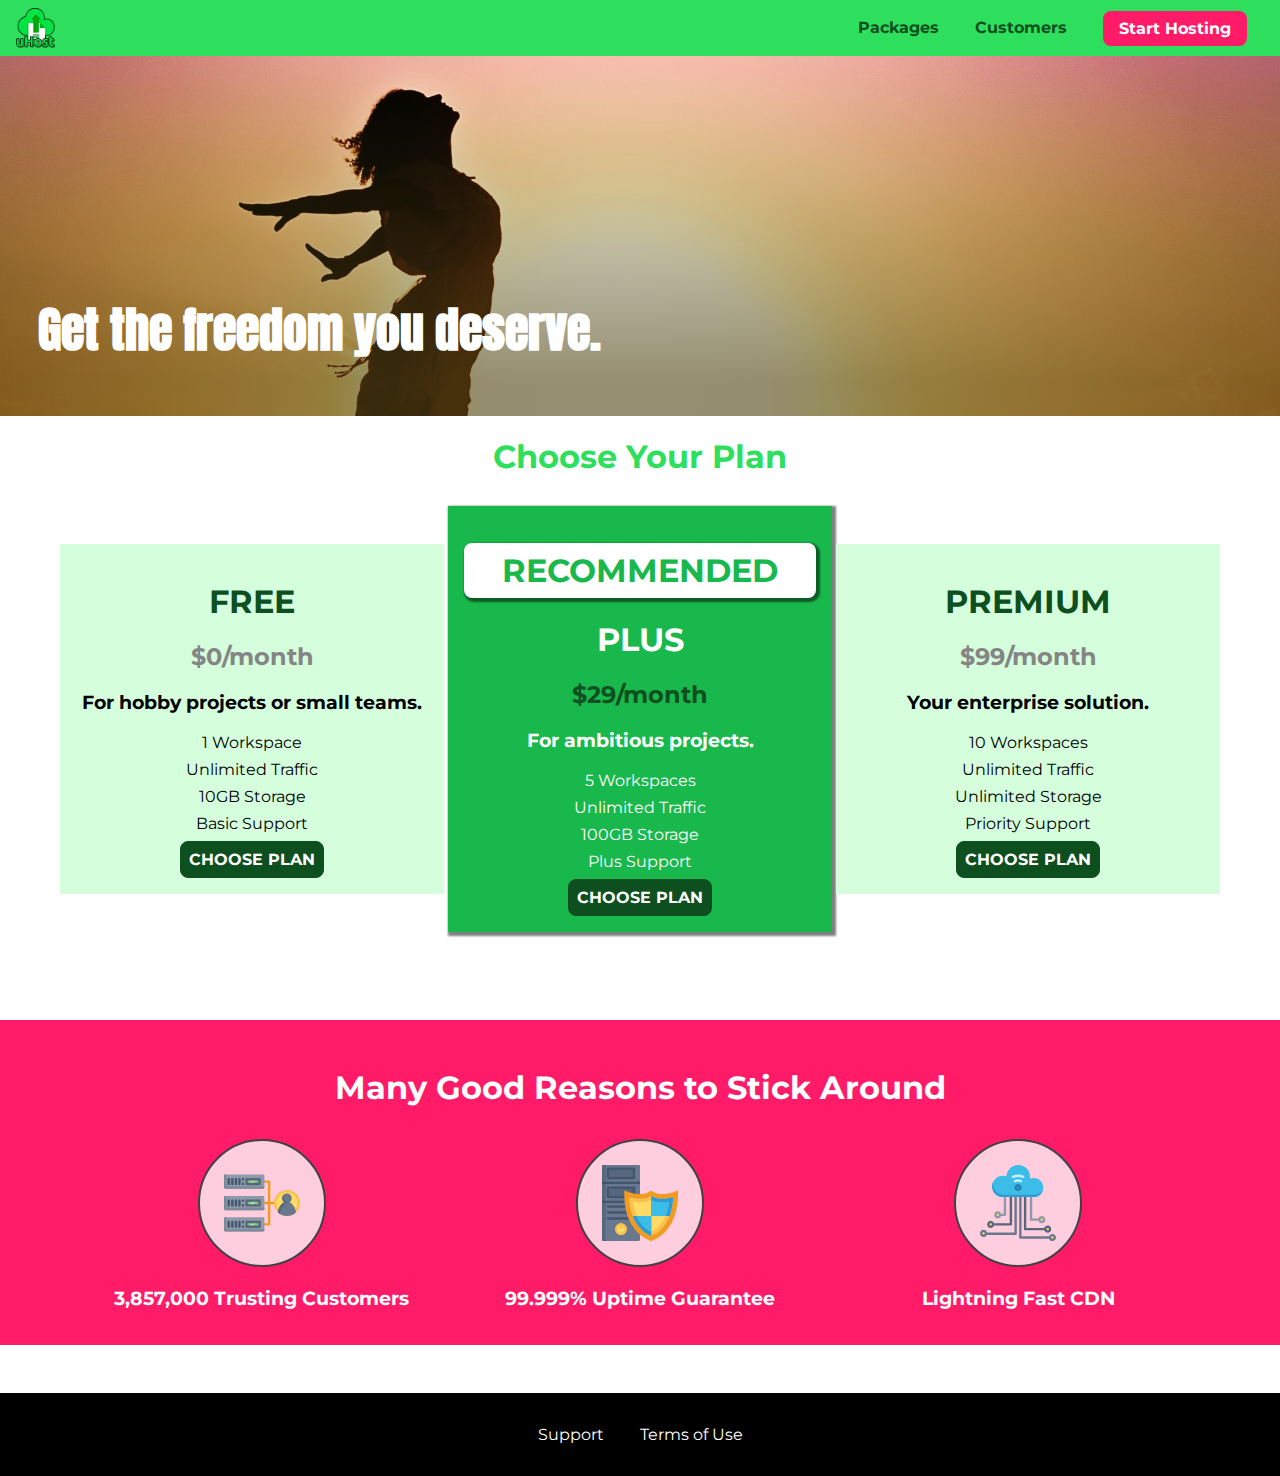
<file: section-10-making-our-website-responsive/lecture-tasks/index.html>
<!DOCTYPE html>
<html lang="en">
  <head>
    <meta charset="UTF-8" />
    <meta http-equiv="X-UA-Compatible" content="ie=edge" />
    <meta name="viewport" content="width=device-width, initial-scale=1.0">
    <title>uHost</title>
    <link rel="shortcut icon" href="favicon.png" />
    <link
      href="https://fonts.googleapis.com/css?family=Anton"
      rel="stylesheet"
    />
    <link
      href="https://fonts.googleapis.com/css?family=Montserrat:400,700"
      rel="stylesheet"
    />
    <link rel="stylesheet" href="shared.css" />
    <link rel="stylesheet" href="main.css" />
  </head>

  <body>
    <div class="backdrop"></div>
    <div class="modal">
      <h1 class="modal__title">Do you want to continue?</h1>
      <div class="modal__actions">
        <a href="start-hosting/index.html" class="modal__action">Yes!</a>
        <button class="modal__action modal__action--negative" type="button">
          No!
        </button>
      </div>
    </div>
    <header class="main-header">
      <div>
        <button class="toggle-button">
          <span class="toggle-button__bar"></span>
          <span class="toggle-button__bar"></span>
          <span class="toggle-button__bar"></span>
        </button>
        <a href="index.html" class="main-header__brand">
          <img
            src="images/uhost-icon.png"
            alt="uHost - Your favorite hosting company"
          />
        </a>
      </div>
      <nav class="main-nav">
        <ul class="main-nav__items">
          <li class="main-nav__item">
            <a href="packages/index.html">Packages</a>
          </li>
          <li class="main-nav__item">
            <a href="customers/index.html">Customers</a>
          </li>
          <li class="main-nav__item main-nav__item--cta">
            <a href="start-hosting/index.html">Start Hosting</a>
          </li>
        </ul>
      </nav>
    </header>
    <nav class="mobile-nav">
      <ul class="mobile-nav__items">
        <li class="mobile-nav__item">
          <a href="packages/index.html">Packages</a>
        </li>
        <li class="mobile-nav__item">
          <a href="customers/index.html">Customers</a>
        </li>
        <li class="mobile-nav__item mobile-nav__item--cta">
          <a href="start-hosting/index.html">Start Hosting</a>
        </li>
      </ul>
    </nav>
    <main>
      <section id="product-overview">
        <h1>Get the freedom you deserve.</h1>
      </section>
      <section id="plans">
        <h1 class="section-title">Choose Your Plan</h1>
        <div class="plan__list">
          <article class="plan">
            <h1 class="plan__title">FREE</h1>
            <h2 class="plan__price">$0/month</h2>
            <h3>For hobby projects or small teams.</h3>
            <ul class="plan__features">
              <li class="plan__feature">1 Workspace</li>
              <li class="plan__feature">Unlimited Traffic</li>
              <li class="plan__feature">10GB Storage</li>
              <li class="plan__feature">Basic Support</li>
            </ul>
            <div>
              <button class="button">CHOOSE PLAN</button>
            </div>
          </article>
          <article class="plan plan--highlighted">
            <h1 class="plan__annotation">RECOMMENDED</h1>
            <h1 class="plan__title">PLUS</h1>
            <h2 class="plan__price">$29/month</h2>
            <h3>For ambitious projects.</h3>
            <ul class="plan__features">
              <li class="plan__feature">5 Workspaces</li>
              <li class="plan__feature">Unlimited Traffic</li>
              <li class="plan__feature">100GB Storage</li>
              <li class="plan__feature">Plus Support</li>
            </ul>
            <div>
              <button class="button">CHOOSE PLAN</button>
            </div>
          </article>
          <article class="plan">
            <h1 class="plan__title">PREMIUM</h1>
            <h2 class="plan__price">$99/month</h2>
            <h3>Your enterprise solution.</h3>
            <ul class="plan__features">
              <li class="plan__feature">10 Workspaces</li>
              <li class="plan__feature">Unlimited Traffic</li>
              <li class="plan__feature">Unlimited Storage</li>
              <li class="plan__feature">Priority Support</li>
            </ul>
            <div>
              <button class="button">CHOOSE PLAN</button>
            </div>
          </article>
        </div>
      </section>
      <section id="key-features">
        <h1 class="section-title">Many Good Reasons to Stick Around</h1>
        <ul class="key-feature__list">
          <li class="key-feature">
            <div class="key-feature__image">
              <svg viewBox="0 0 512 512">
                <path
                  style="fill: #f09b24"
                  d="M344,248h-32V112c0-4.418-3.582-8-8-8h-40c-4.418,0-8,3.582-8,8s3.582,8,8,8h32v128h-32  c-4.418,0-8,3.582-8,8s3.582,8,8,8h32v128h-32c-4.418,0-8,3.582-8,8s3.582,8,8,8h40c4.418,0,8-3.582,8-8V264h32c4.418,0,8-3.582,8-8  S348.418,248,344,248z"
                />
                <path
                  style="fill: #8e9aa9"
                  d="M264,64H8c-4.418,0-8,3.582-8,8v80c0,4.418,3.582,8,8,8h256c4.418,0,8-3.582,8-8V72  C272,67.582,268.418,64,264,64z"
                />
                <path
                  style="fill: #7c899b"
                  d="M24,144c-4.418,0-8-3.582-8-8V64H8c-4.418,0-8,3.582-8,8v80c0,4.418,3.582,8,8,8h256  c4.418,0,8-3.582,8-8v-8H24z"
                />
                <rect
                  x="152"
                  y="96"
                  style="fill: #b8e3a8"
                  width="88"
                  height="32"
                />
                <g>
                  <polygon
                    style="fill: #7ec97d"
                    points="152,96 152,128 166,128 198,96  "
                  />
                  <polygon
                    style="fill: #7ec97d"
                    points="220,96 188,128 240,128 240,96  "
                  />
                </g>
                <path
                  style="fill: #56677e"
                  d="M240,136h-88c-4.418,0-8-3.582-8-8V96c0-4.418,3.582-8,8-8h88c4.418,0,8,3.582,8,8v32  C248,132.418,244.418,136,240,136z M160,120h72v-16h-72V120z"
                />
                <g>
                  <path
                    style="fill: #435670"
                    d="M32,136c-4.418,0-8-3.582-8-8V96c0-4.418,3.582-8,8-8s8,3.582,8,8v32C40,132.418,36.418,136,32,136z   "
                  />
                  <path
                    style="fill: #435670"
                    d="M56,136c-4.418,0-8-3.582-8-8V96c0-4.418,3.582-8,8-8s8,3.582,8,8v32C64,132.418,60.418,136,56,136z   "
                  />
                  <path
                    style="fill: #435670"
                    d="M80,136c-4.418,0-8-3.582-8-8V96c0-4.418,3.582-8,8-8s8,3.582,8,8v32C88,132.418,84.418,136,80,136z   "
                  />
                  <path
                    style="fill: #435670"
                    d="M104,136c-4.418,0-8-3.582-8-8V96c0-4.418,3.582-8,8-8s8,3.582,8,8v32   C112,132.418,108.418,136,104,136z"
                  />
                  <path
                    style="fill: #435670"
                    d="M128,105c-4.418,0-8-3.582-8-8v-1c0-4.418,3.582-8,8-8s8,3.582,8,8v1   C136,101.418,132.418,105,128,105z"
                  />
                  <path
                    style="fill: #435670"
                    d="M128,136c-4.418,0-8-3.582-8-8v-1c0-4.418,3.582-8,8-8s8,3.582,8,8v1   C136,132.418,132.418,136,128,136z"
                  />
                </g>
                <path
                  style="fill: #8e9aa9"
                  d="M264,208H8c-4.418,0-8,3.582-8,8v80c0,4.418,3.582,8,8,8h256c4.418,0,8-3.582,8-8v-80  C272,211.582,268.418,208,264,208z"
                />
                <path
                  style="fill: #7c899b"
                  d="M24,288c-4.418,0-8-3.582-8-8v-72H8c-4.418,0-8,3.582-8,8v80c0,4.418,3.582,8,8,8h256  c4.418,0,8-3.582,8-8v-8H24z"
                />
                <rect
                  x="152"
                  y="240"
                  style="fill: #b8e3a8"
                  width="88"
                  height="32"
                />
                <g>
                  <polygon
                    style="fill: #7ec97d"
                    points="152,240 152,272 166,272 198,240  "
                  />
                  <polygon
                    style="fill: #7ec97d"
                    points="220,240 188,272 240,272 240,240  "
                  />
                </g>
                <path
                  style="fill: #56677e"
                  d="M240,280h-88c-4.418,0-8-3.582-8-8v-32c0-4.418,3.582-8,8-8h88c4.418,0,8,3.582,8,8v32  C248,276.418,244.418,280,240,280z M160,264h72v-16h-72V264z"
                />
                <g>
                  <path
                    style="fill: #435670"
                    d="M32,280c-4.418,0-8-3.582-8-8v-32c0-4.418,3.582-8,8-8s8,3.582,8,8v32C40,276.418,36.418,280,32,280   z"
                  />
                  <path
                    style="fill: #435670"
                    d="M56,280c-4.418,0-8-3.582-8-8v-32c0-4.418,3.582-8,8-8s8,3.582,8,8v32C64,276.418,60.418,280,56,280   z"
                  />
                  <path
                    style="fill: #435670"
                    d="M80,280c-4.418,0-8-3.582-8-8v-32c0-4.418,3.582-8,8-8s8,3.582,8,8v32C88,276.418,84.418,280,80,280   z"
                  />
                  <path
                    style="fill: #435670"
                    d="M104,280c-4.418,0-8-3.582-8-8v-32c0-4.418,3.582-8,8-8s8,3.582,8,8v32   C112,276.418,108.418,280,104,280z"
                  />
                  <path
                    style="fill: #435670"
                    d="M128,249c-4.418,0-8-3.582-8-8v-1c0-4.418,3.582-8,8-8s8,3.582,8,8v1   C136,245.418,132.418,249,128,249z"
                  />
                  <path
                    style="fill: #435670"
                    d="M128,280c-4.418,0-8-3.582-8-8v-1c0-4.418,3.582-8,8-8s8,3.582,8,8v1   C136,276.418,132.418,280,128,280z"
                  />
                </g>
                <path
                  style="fill: #8e9aa9"
                  d="M264,352H8c-4.418,0-8,3.582-8,8v80c0,4.418,3.582,8,8,8h256c4.418,0,8-3.582,8-8v-80  C272,355.582,268.418,352,264,352z"
                />
                <path
                  style="fill: #7c899b"
                  d="M24,432c-4.418,0-8-3.582-8-8v-72H8c-4.418,0-8,3.582-8,8v80c0,4.418,3.582,8,8,8h256  c4.418,0,8-3.582,8-8v-8H24z"
                />
                <rect
                  x="152"
                  y="384"
                  style="fill: #b8e3a8"
                  width="88"
                  height="32"
                />
                <g>
                  <polygon
                    style="fill: #7ec97d"
                    points="152,384 152,416 166,416 198,384  "
                  />
                  <polygon
                    style="fill: #7ec97d"
                    points="220,384 188,416 240,416 240,384  "
                  />
                </g>
                <path
                  style="fill: #56677e"
                  d="M240,424h-88c-4.418,0-8-3.582-8-8v-32c0-4.418,3.582-8,8-8h88c4.418,0,8,3.582,8,8v32  C248,420.418,244.418,424,240,424z M160,408h72v-16h-72V408z"
                />
                <g>
                  <path
                    style="fill: #435670"
                    d="M32,424c-4.418,0-8-3.582-8-8v-32c0-4.418,3.582-8,8-8s8,3.582,8,8v32C40,420.418,36.418,424,32,424   z"
                  />
                  <path
                    style="fill: #435670"
                    d="M56,424c-4.418,0-8-3.582-8-8v-32c0-4.418,3.582-8,8-8s8,3.582,8,8v32C64,420.418,60.418,424,56,424   z"
                  />
                  <path
                    style="fill: #435670"
                    d="M80,424c-4.418,0-8-3.582-8-8v-32c0-4.418,3.582-8,8-8s8,3.582,8,8v32C88,420.418,84.418,424,80,424   z"
                  />
                  <path
                    style="fill: #435670"
                    d="M104,424c-4.418,0-8-3.582-8-8v-32c0-4.418,3.582-8,8-8s8,3.582,8,8v32   C112,420.418,108.418,424,104,424z"
                  />
                  <path
                    style="fill: #435670"
                    d="M128,393c-4.418,0-8-3.582-8-8v-1c0-4.418,3.582-8,8-8s8,3.582,8,8v1   C136,389.418,132.418,393,128,393z"
                  />
                  <path
                    style="fill: #435670"
                    d="M128,424c-4.418,0-8-3.582-8-8v-1c0-4.418,3.582-8,8-8s8,3.582,8,8v1   C136,420.418,132.418,424,128,424z"
                  />
                </g>
                <path
                  style="fill: #f7c14d"
                  d="M424,168c-48.523,0-88,39.477-88,88s39.477,88,88,88s88-39.477,88-88S472.523,168,424,168z"
                />
                <path
                  style="fill: #ffdb66"
                  d="M424,184c-39.701,0-72,32.299-72,72s32.299,72,72,72s72-32.299,72-72S463.701,184,424,184z"
                />
                <path
                  style="fill: #69788d"
                  d="M484.893,314.16C476.393,274.588,451.922,248,424,248s-52.393,26.588-60.893,66.16  c-0.605,2.82,0.354,5.749,2.511,7.664C381.731,336.124,402.465,344,424,344s42.269-7.876,58.381-22.176  C484.539,319.909,485.498,316.98,484.893,314.16z"
                />
                <path
                  style="fill: #56677e"
                  d="M434.053,249.171C430.768,248.403,427.411,248,424,248c-27.922,0-52.393,26.588-60.893,66.16  c-0.605,2.82,0.354,5.749,2.511,7.664c3.383,3.002,6.979,5.703,10.734,8.125C384.904,286.243,407.373,255.378,434.053,249.171z"
                />
                <path
                  style="fill: #69788d"
                  d="M424,192c-17.645,0-32,14.355-32,32s14.355,32,32,32s32-14.355,32-32S441.645,192,424,192z"
                />
                <path
                  style="fill: #56677e"
                  d="M432,248c-17.645,0-32-14.355-32-32c0-6.783,2.128-13.076,5.742-18.258  C397.444,203.53,392,213.138,392,224c0,17.645,14.355,32,32,32c10.862,0,20.471-5.444,26.258-13.742  C445.076,245.872,438.783,248,432,248z"
                />
              </svg>
            </div>
            <p class="key-feature__description">3,857,000 Trusting Customers</p>
          </li>
          <li class="key-feature">
            <div class="key-feature__image">
              <svg viewBox="0 0 512 512">
                <path
                  style="fill: #69788d"
                  d="M248,0H8C3.582,0,0,3.582,0,8v496c0,4.418,3.582,8,8,8h240c4.418,0,8-3.582,8-8V8  C256,3.582,252.418,0,248,0z"
                />
                <path
                  style="fill: #56677e"
                  d="M24,504V8c0-4.418,3.582-8,8-8H8C3.582,0,0,3.582,0,8v496c0,4.418,3.582,8,8,8h24  C27.582,512,24,508.418,24,504z"
                />
                <g>
                  <rect
                    x="0"
                    y="112"
                    style="fill: #435670"
                    width="256"
                    height="16"
                  />
                  <rect
                    x="0"
                    y="240"
                    style="fill: #435670"
                    width="256"
                    height="16"
                  />
                </g>
                <path
                  style="fill: #f7c14d"
                  d="M128,392c-22.056,0-40,17.944-40,40s17.944,40,40,40s40-17.944,40-40S150.056,392,128,392z"
                />
                <path
                  style="fill: #ffdb66"
                  d="M128,408c-13.233,0-24,10.767-24,24s10.767,24,24,24s24-10.767,24-24S141.233,408,128,408z"
                />
                <path
                  style="fill: #f7c14d"
                  d="M128,392c-2.739,0-5.414,0.278-8,0.805V424c0,4.418,3.582,8,8,8c4.418,0,8-3.582,8-8v-31.195  C133.414,392.278,130.739,392,128,392z"
                />
                <g>
                  <path
                    style="fill: #435670"
                    d="M216,288H40c-4.418,0-8-3.582-8-8s3.582-8,8-8h176c4.418,0,8,3.582,8,8S220.418,288,216,288z"
                  />
                  <path
                    style="fill: #435670"
                    d="M216,328H40c-4.418,0-8-3.582-8-8s3.582-8,8-8h176c4.418,0,8,3.582,8,8S220.418,328,216,328z"
                  />
                  <path
                    style="fill: #435670"
                    d="M216,368H40c-4.418,0-8-3.582-8-8s3.582-8,8-8h176c4.418,0,8,3.582,8,8S220.418,368,216,368z"
                  />
                  <path
                    style="fill: #435670"
                    d="M216,16H40c-4.418,0-8,3.582-8,8v64c0,4.418,3.582,8,8,8h176c4.418,0,8-3.582,8-8V24   C224,19.582,220.418,16,216,16z"
                  />
                </g>
                <rect
                  x="48"
                  y="32"
                  style="fill: #56677e"
                  width="160"
                  height="48"
                />
                <path
                  style="fill: #435670"
                  d="M216,144H40c-4.418,0-8,3.582-8,8v64c0,4.418,3.582,8,8,8h176c4.418,0,8-3.582,8-8v-64  C224,147.582,220.418,144,216,144z"
                />
                <rect
                  x="48"
                  y="160"
                  style="fill: #56677e"
                  width="160"
                  height="48"
                />
                <path
                  style="fill: #f09b24"
                  d="M511.747,180.237c-0.194-6.537-8.107-10.107-13.135-5.894c-5.6,4.693-42.904,21.282-98.514,21.282  c-33.45,0-64.625-20.999-64.929-21.206c-2.9-1.991-6.764-1.85-9.512,0.346c-2.677,2.135-27.201,20.86-63.793,20.86  c-55.607,0-92.914-16.589-98.515-21.282c-5.028-4.211-12.941-0.645-13.135,5.894c-1.634,54.834,4.655,105.941,18.693,151.903  c12.096,39.604,29.759,74.047,52.497,102.373c27.538,34.304,62.743,59.882,104.66,76.045c3.069,1.918,6.757,1.921,9.83,0  c41.917-16.163,77.122-41.741,104.66-76.045c22.738-28.326,40.401-62.77,52.497-102.373  C507.092,286.179,513.381,235.071,511.747,180.237z"
                />
                <path
                  style="fill: #f7c14d"
                  d="M476.21,221.226c-1.953-1.631-4.568-2.235-7.036-1.628c-21.686,5.327-44.926,8.028-69.075,8.028  c-25.926,0-49.633-8.975-64.955-16.504c-2.307-1.134-5.016-1.091-7.284,0.116c-14.059,7.477-36.919,16.388-65.994,16.388  c-24.153,0-47.394-2.701-69.075-8.028c-5.155-1.268-10.221,2.966-9.894,8.261c2.077,33.693,7.668,65.635,16.616,94.935  c22.774,74.565,66.139,126.334,128.888,153.868c2.032,0.891,4.397,0.891,6.43,0c61.777-27.107,104.716-78.876,127.62-153.868  c8.948-29.3,14.539-61.241,16.616-94.935C479.224,225.319,478.163,222.856,476.21,221.226z"
                />
                <path
                  style="fill: #ffdb66"
                  d="M331.609,451.727c-52.604-25.289-89.304-70.987-109.144-135.944  c-6.532-21.39-11.162-44.336-13.82-68.447c17.133,2.852,34.952,4.291,53.22,4.291c29.394,0,53.376-7.793,69.978-15.561  c17.44,7.736,41.656,15.561,68.256,15.561c18.267,0,36.085-1.439,53.219-4.291c-2.659,24.112-7.288,47.06-13.82,68.448  C419.545,381.108,383.27,426.805,331.609,451.727z"
                />
                <g>
                  <path
                    style="fill: #2c9dd4"
                    d="M479.066,227.858c0.157-2.539-0.903-5.002-2.856-6.633s-4.568-2.235-7.036-1.628   c-21.686,5.327-44.926,8.028-69.075,8.028c-25.926,0-49.633-8.975-64.955-16.504c-1.057-0.52-2.2-0.78-3.345-0.806l-0.072,133.351   h123.601c2.556-6.746,4.933-13.702,7.123-20.874C471.398,293.493,476.989,261.552,479.066,227.858z"
                  />
                  <path
                    style="fill: #2c9dd4"
                    d="M206.658,343.667c24.153,63.42,65.028,108.108,121.743,132.995c1.031,0.452,2.147,0.673,3.263,0.666   l0.063-133.661H206.658z"
                  />
                </g>
                <g>
                  <path
                    style="fill: #3cbde8"
                    d="M439.497,315.783c6.532-21.389,11.161-44.336,13.82-68.448c-17.134,2.852-34.952,4.291-53.219,4.291   c-26.6,0-50.815-7.824-68.256-15.561l-0.116,107.601h97.758C433.179,334.807,436.524,325.518,439.497,315.783z"
                  />
                  <path
                    style="fill: #3cbde8"
                    d="M232.523,343.667c21.144,50.298,54.363,86.56,99.087,108.06l0.117-108.06H232.523z"
                  />
                </g>
              </svg>
            </div>
            <p class="key-feature__description">99.999% Uptime Guarantee</p>
          </li>
          <li class="key-feature">
            <div class="key-feature__image">
              <svg viewBox="0 0 512 512">
                <path
                  style="fill: #8e9aa9"
                  d="M168,200c-4.418,0-8,3.582-8,8v120h-17.376c-3.302-9.311-12.194-16-22.624-16  c-13.234,0-24,10.767-24,24s10.766,24,24,24c10.429,0,19.321-6.689,22.624-16H168c4.418,0,8-3.582,8-8V208  C176,203.582,172.418,200,168,200z"
                />
                <path
                  style="fill: #ffdb66"
                  d="M120,328c-4.411,0-8,3.589-8,8s3.589,8,8,8s8-3.589,8-8S124.411,328,120,328z"
                />
                <path
                  style="fill: #56677e"
                  d="M208,200c-4.418,0-8,3.582-8,8v184H94.624C91.322,382.689,82.43,376,72,376  c-13.234,0-24,10.767-24,24s10.766,24,24,24c10.429,0,19.321-6.689,22.624-16H208c4.418,0,8-3.582,8-8V208  C216,203.582,212.418,200,208,200z"
                />
                <path
                  style="fill: #ffdb66"
                  d="M72,392c-4.411,0-8,3.589-8,8s3.589,8,8,8s8-3.589,8-8S76.411,392,72,392z"
                />
                <path
                  style="fill: #69788d"
                  d="M240,208c-4.418,0-8,3.582-8,8v239H47.24c-2.671-10.34-12.078-18-23.24-18c-13.234,0-24,10.767-24,24  s10.766,24,24,24c9.666,0,18.009-5.747,21.809-14H240c4.418,0,8-3.582,8-8V216C248,211.582,244.418,208,240,208z"
                />
                <path
                  style="fill: #ffdb66"
                  d="M24,453c-4.411,0-8,3.589-8,8s3.589,8,8,8s8-3.589,8-8S28.411,453,24,453z"
                />
                <path
                  style="fill: #69788d"
                  d="M488,464c-10.429,0-19.321,6.689-22.624,16H280V208c0-4.418-3.582-8-8-8s-8,3.582-8,8v280  c0,4.418,3.582,8,8,8h193.376c3.302,9.311,12.194,16,22.624,16c13.234,0,24-10.767,24-24S501.234,464,488,464z"
                />
                <path
                  style="fill: #ffdb66"
                  d="M488,480c-4.411,0-8,3.589-8,8s3.589,8,8,8s8-3.589,8-8S492.411,480,488,480z"
                />
                <path
                  style="fill: #56677e"
                  d="M456,408c-10.429,0-19.321,6.689-22.624,16H312V208c0-4.418-3.582-8-8-8s-8,3.582-8,8v224  c0,4.418,3.582,8,8,8h129.376c3.302,9.311,12.194,16,22.624,16c13.234,0,24-10.767,24-24S469.234,408,456,408z"
                />
                <path
                  style="fill: #ffdb66"
                  d="M456,424c-4.411,0-8,3.589-8,8s3.589,8,8,8s8-3.589,8-8S460.411,424,456,424z"
                />
                <path
                  style="fill: #8e9aa9"
                  d="M416,344c-10.429,0-19.321,6.689-22.624,16H352V208c0-4.418-3.582-8-8-8s-8,3.582-8,8v160  c0,4.418,3.582,8,8,8h49.376c3.302,9.311,12.194,16,22.624,16c13.234,0,24-10.767,24-24S429.234,344,416,344z"
                />
                <path
                  style="fill: #ffdb66"
                  d="M416,360c-4.411,0-8,3.589-8,8s3.589,8,8,8s8-3.589,8-8S420.411,360,416,360z"
                />
                <path
                  style="fill: #3cbde8"
                  d="M362,88c-8.741,0-17.231,1.751-25.06,5.085C337.646,88.797,338,84.43,338,80  c0-44.112-35.888-80-80-80c-42.823,0-77.895,33.816-79.909,76.149C170.393,73.415,162.244,72,154,72c-39.701,0-72,32.299-72,72  s32.299,72,72,72h208c35.29,0,64-28.71,64-64S397.29,88,362,88z"
                />
                <path
                  style="fill: #2c9dd4"
                  d="M368,200H160c-39.701,0-72-32.299-72-72c0-5.863,0.721-11.559,2.05-17.019  C84.918,120.88,82,132.102,82,144c0,39.701,32.299,72,72,72h208c30.389,0,55.88-21.296,62.379-49.743  C413.565,186.327,392.352,200,368,200z"
                />
                <path
                  style="fill: #2a7db5"
                  d="M256,128c-13.234,0-24,10.767-24,24s10.766,24,24,24c13.233,0,24-10.767,24-24S269.233,128,256,128z"
                />
                <path
                  style="fill: #2c9dd4"
                  d="M256,144c-4.411,0-8,3.589-8,8s3.589,8,8,8c4.411,0,8-3.589,8-8S260.411,144,256,144z"
                />
                <g>
                  <path
                    style="fill: #c5f1fa"
                    d="M221.755,87.695c-2.994,0-5.864-1.688-7.233-4.572c-1.894-3.991-0.194-8.763,3.798-10.657   C230.157,66.849,242.834,64,256,64c13.166,0,25.844,2.849,37.68,8.466c3.992,1.895,5.692,6.666,3.798,10.657   s-6.666,5.692-10.657,3.798C277.144,82.328,266.774,80,256,80c-10.774,0-21.144,2.328-30.821,6.921   C224.072,87.446,222.904,87.695,221.755,87.695z"
                  />
                  <path
                    style="fill: #c5f1fa"
                    d="M276.545,116.618c-1.148,0-2.316-0.249-3.424-0.774C267.745,113.293,261.985,112,256,112   c-5.985,0-11.745,1.293-17.121,3.844c-3.991,1.895-8.763,0.192-10.657-3.798c-1.894-3.992-0.193-8.764,3.798-10.657   C239.557,97.813,247.625,96,256,96c8.376,0,16.444,1.813,23.98,5.389c3.991,1.894,5.692,6.665,3.798,10.657   C282.41,114.93,279.539,116.618,276.545,116.618z"
                  />
                </g>
              </svg>
            </div>
            <p class="key-feature__description">Lightning Fast CDN</p>
          </li>
        </ul>
      </section>
    </main>
    <footer class="main-footer">
      <nav>
        <ul class="main-footer__links">
          <li class="main-footer__link">
            <a href="#">Support</a>
          </li>
          <li class="main-footer__link">
            <a href="#">Terms of Use</a>
          </li>
        </ul>
      </nav>
    </footer>
    <script src="shared.js"></script>
  </body>
</html>
</file>
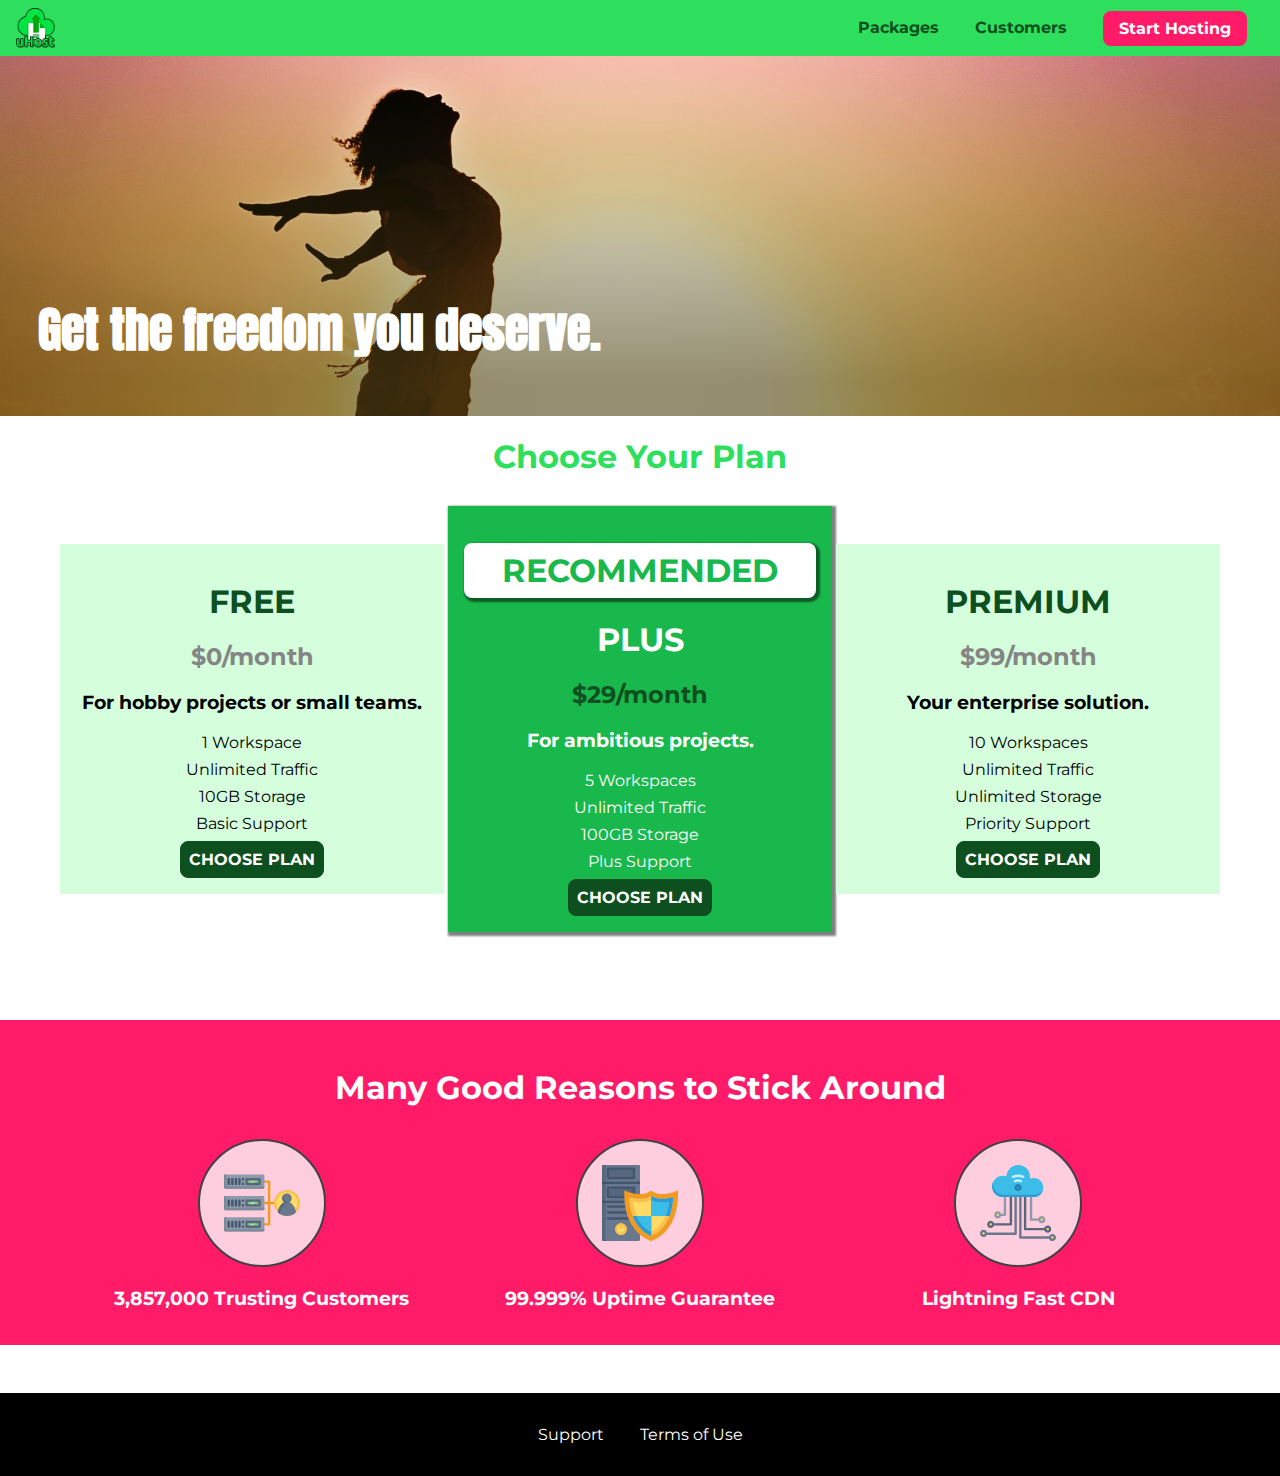
<file: section-11-adding-and-styling-forms/lectures-project/index.html>
<!DOCTYPE html>
<html lang="en">

<head>
    <meta charset="UTF-8">
    <meta http-equiv="X-UA-Compatible" content="ie=edge">
    <meta name="viewport" content="width=device-width, initial-scale=1.0">
    <title>uHost</title>
    <link rel="shortcut icon" href="favicon.png">
    <link href="https://fonts.googleapis.com/css?family=Anton" rel="stylesheet">
    <link href="https://fonts.googleapis.com/css?family=Montserrat:400,700" rel="stylesheet">
    <link rel="stylesheet" href="shared.css">
    <link rel="stylesheet" href="main.css">
</head>

<body>
    <div class="backdrop"></div>
    <div class="modal">
        <h1 class="modal__title">Do you want to continue?</h1>
        <div class="modal__actions">
            <a href="start-hosting/index.html" class="modal__action">Yes!</a>
            <button class="modal__action modal__action--negative" type="button">No!</button>
        </div>
    </div>
    <header class="main-header">
        <div>
            <button class="toggle-button">
                <span class="toggle-button__bar"></span>
                <span class="toggle-button__bar"></span>
                <span class="toggle-button__bar"></span>
            </button>
            <a href="index.html" class="main-header__brand">
                <img src="images/uhost-icon.png" alt="uHost - Your favorite hosting company">
            </a>
        </div>
        <nav class="main-nav">
            <ul class="main-nav__items">
                <li class="main-nav__item">
                    <a href="packages/index.html">Packages</a>
                </li>
                <li class="main-nav__item">
                    <a href="customers/index.html">Customers</a>
                </li>
                <li class="main-nav__item main-nav__item--cta">
                    <a href="start-hosting/index.html">Start Hosting</a>
                </li>
            </ul>
        </nav>
    </header>
    <nav class="mobile-nav">
        <ul class="mobile-nav__items">
            <li class="mobile-nav__item">
                <a href="packages/index.html">Packages</a>
            </li>
            <li class="mobile-nav__item">
                <a href="customers/index.html">Customers</a>
            </li>
            <li class="mobile-nav__item mobile-nav__item--cta">
                <a href="start-hosting/index.html">Start Hosting</a>
            </li>
        </ul>
    </nav>
    <main>
        <section id="product-overview">
            <h1>Get the freedom you deserve.</h1>
        </section>
        <section id="plans">
            <h1 class="section-title">Choose Your Plan</h1>
            <div class="plan__list">
                <article class="plan">
                    <h1 class="plan__title">FREE</h1>
                    <h2 class="plan__price">$0/month</h2>
                    <h3>For hobby projects or small teams.</h3>
                    <ul class="plan__features">
                        <li class="plan__feature">1 Workspace</li>
                        <li class="plan__feature">Unlimited Traffic</li>
                        <li class="plan__feature">10GB Storage</li>
                        <li class="plan__feature">Basic Support</li>
                    </ul>
                    <div>
                        <button class="button">CHOOSE PLAN</button>
                    </div>
                </article>
                <article class="plan plan--highlighted">
                    <h1 class="plan__annotation">RECOMMENDED</h1>
                    <h1 class="plan__title">PLUS</h1>
                    <h2 class="plan__price">$29/month</h2>
                    <h3>For ambitious projects.</h3>
                    <ul class="plan__features">
                        <li class="plan__feature">5 Workspaces</li>
                        <li class="plan__feature">Unlimited Traffic</li>
                        <li class="plan__feature">100GB Storage</li>
                        <li class="plan__feature">Plus Support</li>
                    </ul>
                    <div>
                        <button class="button">CHOOSE PLAN</button>
                    </div>
                </article>
                <article class="plan">
                    <h1 class="plan__title">PREMIUM</h1>
                    <h2 class="plan__price">$99/month</h2>
                    <h3>Your enterprise solution.</h3>
                    <ul class="plan__features">
                        <li class="plan__feature">10 Workspaces</li>
                        <li class="plan__feature">Unlimited Traffic</li>
                        <li class="plan__feature">Unlimited Storage</li>
                        <li class="plan__feature">Priority Support</li>
                    </ul>
                    <div>
                        <button class="button">CHOOSE PLAN</button>
                    </div>
                </article>
            </div>
        </section>
        <section id="key-features">
            <h1 class="section-title">Many Good Reasons to Stick Around</h1>
            <ul class="key-feature__list">
                <li class="key-feature">
                    <div class="key-feature__image">
                        <svg viewBox="0 0 512 512">
                            <path style="fill:#F09B24;" d="M344,248h-32V112c0-4.418-3.582-8-8-8h-40c-4.418,0-8,3.582-8,8s3.582,8,8,8h32v128h-32  c-4.418,0-8,3.582-8,8s3.582,8,8,8h32v128h-32c-4.418,0-8,3.582-8,8s3.582,8,8,8h40c4.418,0,8-3.582,8-8V264h32c4.418,0,8-3.582,8-8  S348.418,248,344,248z"
                            />
                            <path style="fill:#8E9AA9;" d="M264,64H8c-4.418,0-8,3.582-8,8v80c0,4.418,3.582,8,8,8h256c4.418,0,8-3.582,8-8V72  C272,67.582,268.418,64,264,64z"
                            />
                            <path style="fill:#7C899B;" d="M24,144c-4.418,0-8-3.582-8-8V64H8c-4.418,0-8,3.582-8,8v80c0,4.418,3.582,8,8,8h256  c4.418,0,8-3.582,8-8v-8H24z"
                            />
                            <rect x="152" y="96" style="fill:#B8E3A8;" width="88" height="32" />
                            <g>
                                <polygon style="fill:#7EC97D;" points="152,96 152,128 166,128 198,96  " />
                                <polygon style="fill:#7EC97D;" points="220,96 188,128 240,128 240,96  " />
                            </g>
                            <path style="fill:#56677E;" d="M240,136h-88c-4.418,0-8-3.582-8-8V96c0-4.418,3.582-8,8-8h88c4.418,0,8,3.582,8,8v32  C248,132.418,244.418,136,240,136z M160,120h72v-16h-72V120z"
                            />
                            <g>
                                <path style="fill:#435670;" d="M32,136c-4.418,0-8-3.582-8-8V96c0-4.418,3.582-8,8-8s8,3.582,8,8v32C40,132.418,36.418,136,32,136z   "
                                />
                                <path style="fill:#435670;" d="M56,136c-4.418,0-8-3.582-8-8V96c0-4.418,3.582-8,8-8s8,3.582,8,8v32C64,132.418,60.418,136,56,136z   "
                                />
                                <path style="fill:#435670;" d="M80,136c-4.418,0-8-3.582-8-8V96c0-4.418,3.582-8,8-8s8,3.582,8,8v32C88,132.418,84.418,136,80,136z   "
                                />
                                <path style="fill:#435670;" d="M104,136c-4.418,0-8-3.582-8-8V96c0-4.418,3.582-8,8-8s8,3.582,8,8v32   C112,132.418,108.418,136,104,136z"
                                />
                                <path style="fill:#435670;" d="M128,105c-4.418,0-8-3.582-8-8v-1c0-4.418,3.582-8,8-8s8,3.582,8,8v1   C136,101.418,132.418,105,128,105z"
                                />
                                <path style="fill:#435670;" d="M128,136c-4.418,0-8-3.582-8-8v-1c0-4.418,3.582-8,8-8s8,3.582,8,8v1   C136,132.418,132.418,136,128,136z"
                                />
                            </g>
                            <path style="fill:#8E9AA9;" d="M264,208H8c-4.418,0-8,3.582-8,8v80c0,4.418,3.582,8,8,8h256c4.418,0,8-3.582,8-8v-80  C272,211.582,268.418,208,264,208z"
                            />
                            <path style="fill:#7C899B;" d="M24,288c-4.418,0-8-3.582-8-8v-72H8c-4.418,0-8,3.582-8,8v80c0,4.418,3.582,8,8,8h256  c4.418,0,8-3.582,8-8v-8H24z"
                            />
                            <rect x="152" y="240" style="fill:#B8E3A8;" width="88" height="32" />
                            <g>
                                <polygon style="fill:#7EC97D;" points="152,240 152,272 166,272 198,240  " />
                                <polygon style="fill:#7EC97D;" points="220,240 188,272 240,272 240,240  " />
                            </g>
                            <path style="fill:#56677E;" d="M240,280h-88c-4.418,0-8-3.582-8-8v-32c0-4.418,3.582-8,8-8h88c4.418,0,8,3.582,8,8v32  C248,276.418,244.418,280,240,280z M160,264h72v-16h-72V264z"
                            />
                            <g>
                                <path style="fill:#435670;" d="M32,280c-4.418,0-8-3.582-8-8v-32c0-4.418,3.582-8,8-8s8,3.582,8,8v32C40,276.418,36.418,280,32,280   z"
                                />
                                <path style="fill:#435670;" d="M56,280c-4.418,0-8-3.582-8-8v-32c0-4.418,3.582-8,8-8s8,3.582,8,8v32C64,276.418,60.418,280,56,280   z"
                                />
                                <path style="fill:#435670;" d="M80,280c-4.418,0-8-3.582-8-8v-32c0-4.418,3.582-8,8-8s8,3.582,8,8v32C88,276.418,84.418,280,80,280   z"
                                />
                                <path style="fill:#435670;" d="M104,280c-4.418,0-8-3.582-8-8v-32c0-4.418,3.582-8,8-8s8,3.582,8,8v32   C112,276.418,108.418,280,104,280z"
                                />
                                <path style="fill:#435670;" d="M128,249c-4.418,0-8-3.582-8-8v-1c0-4.418,3.582-8,8-8s8,3.582,8,8v1   C136,245.418,132.418,249,128,249z"
                                />
                                <path style="fill:#435670;" d="M128,280c-4.418,0-8-3.582-8-8v-1c0-4.418,3.582-8,8-8s8,3.582,8,8v1   C136,276.418,132.418,280,128,280z"
                                />
                            </g>
                            <path style="fill:#8E9AA9;" d="M264,352H8c-4.418,0-8,3.582-8,8v80c0,4.418,3.582,8,8,8h256c4.418,0,8-3.582,8-8v-80  C272,355.582,268.418,352,264,352z"
                            />
                            <path style="fill:#7C899B;" d="M24,432c-4.418,0-8-3.582-8-8v-72H8c-4.418,0-8,3.582-8,8v80c0,4.418,3.582,8,8,8h256  c4.418,0,8-3.582,8-8v-8H24z"
                            />
                            <rect x="152" y="384" style="fill:#B8E3A8;" width="88" height="32" />
                            <g>
                                <polygon style="fill:#7EC97D;" points="152,384 152,416 166,416 198,384  " />
                                <polygon style="fill:#7EC97D;" points="220,384 188,416 240,416 240,384  " />
                            </g>
                            <path style="fill:#56677E;" d="M240,424h-88c-4.418,0-8-3.582-8-8v-32c0-4.418,3.582-8,8-8h88c4.418,0,8,3.582,8,8v32  C248,420.418,244.418,424,240,424z M160,408h72v-16h-72V408z"
                            />
                            <g>
                                <path style="fill:#435670;" d="M32,424c-4.418,0-8-3.582-8-8v-32c0-4.418,3.582-8,8-8s8,3.582,8,8v32C40,420.418,36.418,424,32,424   z"
                                />
                                <path style="fill:#435670;" d="M56,424c-4.418,0-8-3.582-8-8v-32c0-4.418,3.582-8,8-8s8,3.582,8,8v32C64,420.418,60.418,424,56,424   z"
                                />
                                <path style="fill:#435670;" d="M80,424c-4.418,0-8-3.582-8-8v-32c0-4.418,3.582-8,8-8s8,3.582,8,8v32C88,420.418,84.418,424,80,424   z"
                                />
                                <path style="fill:#435670;" d="M104,424c-4.418,0-8-3.582-8-8v-32c0-4.418,3.582-8,8-8s8,3.582,8,8v32   C112,420.418,108.418,424,104,424z"
                                />
                                <path style="fill:#435670;" d="M128,393c-4.418,0-8-3.582-8-8v-1c0-4.418,3.582-8,8-8s8,3.582,8,8v1   C136,389.418,132.418,393,128,393z"
                                />
                                <path style="fill:#435670;" d="M128,424c-4.418,0-8-3.582-8-8v-1c0-4.418,3.582-8,8-8s8,3.582,8,8v1   C136,420.418,132.418,424,128,424z"
                                />
                            </g>
                            <path style="fill:#F7C14D;" d="M424,168c-48.523,0-88,39.477-88,88s39.477,88,88,88s88-39.477,88-88S472.523,168,424,168z" />
                            <path style="fill:#FFDB66;" d="M424,184c-39.701,0-72,32.299-72,72s32.299,72,72,72s72-32.299,72-72S463.701,184,424,184z" />
                            <path style="fill:#69788D;" d="M484.893,314.16C476.393,274.588,451.922,248,424,248s-52.393,26.588-60.893,66.16  c-0.605,2.82,0.354,5.749,2.511,7.664C381.731,336.124,402.465,344,424,344s42.269-7.876,58.381-22.176  C484.539,319.909,485.498,316.98,484.893,314.16z"
                            />
                            <path style="fill:#56677E;" d="M434.053,249.171C430.768,248.403,427.411,248,424,248c-27.922,0-52.393,26.588-60.893,66.16  c-0.605,2.82,0.354,5.749,2.511,7.664c3.383,3.002,6.979,5.703,10.734,8.125C384.904,286.243,407.373,255.378,434.053,249.171z"
                            />
                            <path style="fill:#69788D;" d="M424,192c-17.645,0-32,14.355-32,32s14.355,32,32,32s32-14.355,32-32S441.645,192,424,192z" />
                            <path style="fill:#56677E;" d="M432,248c-17.645,0-32-14.355-32-32c0-6.783,2.128-13.076,5.742-18.258  C397.444,203.53,392,213.138,392,224c0,17.645,14.355,32,32,32c10.862,0,20.471-5.444,26.258-13.742  C445.076,245.872,438.783,248,432,248z"
                            />

                        </svg>
                    </div>
                    <p class="key-feature__description">3,857,000 Trusting Customers</p>
                </li>
                <li class="key-feature">
                    <div class="key-feature__image">
                        <svg viewBox="0 0 512 512">
                            <path style="fill:#69788D;" d="M248,0H8C3.582,0,0,3.582,0,8v496c0,4.418,3.582,8,8,8h240c4.418,0,8-3.582,8-8V8  C256,3.582,252.418,0,248,0z"
                            />
                            <path style="fill:#56677E;" d="M24,504V8c0-4.418,3.582-8,8-8H8C3.582,0,0,3.582,0,8v496c0,4.418,3.582,8,8,8h24  C27.582,512,24,508.418,24,504z"
                            />
                            <g>
                                <rect x="0" y="112" style="fill:#435670;" width="256" height="16" />
                                <rect x="0" y="240" style="fill:#435670;" width="256" height="16" />
                            </g>
                            <path style="fill:#F7C14D;" d="M128,392c-22.056,0-40,17.944-40,40s17.944,40,40,40s40-17.944,40-40S150.056,392,128,392z" />
                            <path style="fill:#FFDB66;" d="M128,408c-13.233,0-24,10.767-24,24s10.767,24,24,24s24-10.767,24-24S141.233,408,128,408z" />
                            <path style="fill:#F7C14D;" d="M128,392c-2.739,0-5.414,0.278-8,0.805V424c0,4.418,3.582,8,8,8c4.418,0,8-3.582,8-8v-31.195  C133.414,392.278,130.739,392,128,392z"
                            />
                            <g>
                                <path style="fill:#435670;" d="M216,288H40c-4.418,0-8-3.582-8-8s3.582-8,8-8h176c4.418,0,8,3.582,8,8S220.418,288,216,288z"
                                />
                                <path style="fill:#435670;" d="M216,328H40c-4.418,0-8-3.582-8-8s3.582-8,8-8h176c4.418,0,8,3.582,8,8S220.418,328,216,328z"
                                />
                                <path style="fill:#435670;" d="M216,368H40c-4.418,0-8-3.582-8-8s3.582-8,8-8h176c4.418,0,8,3.582,8,8S220.418,368,216,368z"
                                />
                                <path style="fill:#435670;" d="M216,16H40c-4.418,0-8,3.582-8,8v64c0,4.418,3.582,8,8,8h176c4.418,0,8-3.582,8-8V24   C224,19.582,220.418,16,216,16z"
                                />
                            </g>
                            <rect x="48" y="32" style="fill:#56677E;" width="160" height="48" />
                            <path style="fill:#435670;" d="M216,144H40c-4.418,0-8,3.582-8,8v64c0,4.418,3.582,8,8,8h176c4.418,0,8-3.582,8-8v-64  C224,147.582,220.418,144,216,144z"
                            />
                            <rect x="48" y="160" style="fill:#56677E;" width="160" height="48" />
                            <path style="fill:#F09B24;" d="M511.747,180.237c-0.194-6.537-8.107-10.107-13.135-5.894c-5.6,4.693-42.904,21.282-98.514,21.282  c-33.45,0-64.625-20.999-64.929-21.206c-2.9-1.991-6.764-1.85-9.512,0.346c-2.677,2.135-27.201,20.86-63.793,20.86  c-55.607,0-92.914-16.589-98.515-21.282c-5.028-4.211-12.941-0.645-13.135,5.894c-1.634,54.834,4.655,105.941,18.693,151.903  c12.096,39.604,29.759,74.047,52.497,102.373c27.538,34.304,62.743,59.882,104.66,76.045c3.069,1.918,6.757,1.921,9.83,0  c41.917-16.163,77.122-41.741,104.66-76.045c22.738-28.326,40.401-62.77,52.497-102.373  C507.092,286.179,513.381,235.071,511.747,180.237z"
                            />
                            <path style="fill:#F7C14D;" d="M476.21,221.226c-1.953-1.631-4.568-2.235-7.036-1.628c-21.686,5.327-44.926,8.028-69.075,8.028  c-25.926,0-49.633-8.975-64.955-16.504c-2.307-1.134-5.016-1.091-7.284,0.116c-14.059,7.477-36.919,16.388-65.994,16.388  c-24.153,0-47.394-2.701-69.075-8.028c-5.155-1.268-10.221,2.966-9.894,8.261c2.077,33.693,7.668,65.635,16.616,94.935  c22.774,74.565,66.139,126.334,128.888,153.868c2.032,0.891,4.397,0.891,6.43,0c61.777-27.107,104.716-78.876,127.62-153.868  c8.948-29.3,14.539-61.241,16.616-94.935C479.224,225.319,478.163,222.856,476.21,221.226z"
                            />
                            <path style="fill:#FFDB66;" d="M331.609,451.727c-52.604-25.289-89.304-70.987-109.144-135.944  c-6.532-21.39-11.162-44.336-13.82-68.447c17.133,2.852,34.952,4.291,53.22,4.291c29.394,0,53.376-7.793,69.978-15.561  c17.44,7.736,41.656,15.561,68.256,15.561c18.267,0,36.085-1.439,53.219-4.291c-2.659,24.112-7.288,47.06-13.82,68.448  C419.545,381.108,383.27,426.805,331.609,451.727z"
                            />
                            <g>
                                <path style="fill:#2C9DD4;" d="M479.066,227.858c0.157-2.539-0.903-5.002-2.856-6.633s-4.568-2.235-7.036-1.628   c-21.686,5.327-44.926,8.028-69.075,8.028c-25.926,0-49.633-8.975-64.955-16.504c-1.057-0.52-2.2-0.78-3.345-0.806l-0.072,133.351   h123.601c2.556-6.746,4.933-13.702,7.123-20.874C471.398,293.493,476.989,261.552,479.066,227.858z"
                                />
                                <path style="fill:#2C9DD4;" d="M206.658,343.667c24.153,63.42,65.028,108.108,121.743,132.995c1.031,0.452,2.147,0.673,3.263,0.666   l0.063-133.661H206.658z"
                                />
                            </g>
                            <g>
                                <path style="fill:#3CBDE8;" d="M439.497,315.783c6.532-21.389,11.161-44.336,13.82-68.448c-17.134,2.852-34.952,4.291-53.219,4.291   c-26.6,0-50.815-7.824-68.256-15.561l-0.116,107.601h97.758C433.179,334.807,436.524,325.518,439.497,315.783z"
                                />
                                <path style="fill:#3CBDE8;" d="M232.523,343.667c21.144,50.298,54.363,86.56,99.087,108.06l0.117-108.06H232.523z" />
                            </g>
                        </svg>
                    </div>
                    <p class="key-feature__description">99.999% Uptime Guarantee</p>
                </li>
                <li class="key-feature">
                    <div class="key-feature__image">
                        <svg viewBox="0 0 512 512">
                            <path style="fill:#8E9AA9;" d="M168,200c-4.418,0-8,3.582-8,8v120h-17.376c-3.302-9.311-12.194-16-22.624-16  c-13.234,0-24,10.767-24,24s10.766,24,24,24c10.429,0,19.321-6.689,22.624-16H168c4.418,0,8-3.582,8-8V208  C176,203.582,172.418,200,168,200z"
                            />
                            <path style="fill:#FFDB66;" d="M120,328c-4.411,0-8,3.589-8,8s3.589,8,8,8s8-3.589,8-8S124.411,328,120,328z" />
                            <path style="fill:#56677E;" d="M208,200c-4.418,0-8,3.582-8,8v184H94.624C91.322,382.689,82.43,376,72,376  c-13.234,0-24,10.767-24,24s10.766,24,24,24c10.429,0,19.321-6.689,22.624-16H208c4.418,0,8-3.582,8-8V208  C216,203.582,212.418,200,208,200z"
                            />
                            <path style="fill:#FFDB66;" d="M72,392c-4.411,0-8,3.589-8,8s3.589,8,8,8s8-3.589,8-8S76.411,392,72,392z" />
                            <path style="fill:#69788D;" d="M240,208c-4.418,0-8,3.582-8,8v239H47.24c-2.671-10.34-12.078-18-23.24-18c-13.234,0-24,10.767-24,24  s10.766,24,24,24c9.666,0,18.009-5.747,21.809-14H240c4.418,0,8-3.582,8-8V216C248,211.582,244.418,208,240,208z"
                            />
                            <path style="fill:#FFDB66;" d="M24,453c-4.411,0-8,3.589-8,8s3.589,8,8,8s8-3.589,8-8S28.411,453,24,453z" />
                            <path style="fill:#69788D;" d="M488,464c-10.429,0-19.321,6.689-22.624,16H280V208c0-4.418-3.582-8-8-8s-8,3.582-8,8v280  c0,4.418,3.582,8,8,8h193.376c3.302,9.311,12.194,16,22.624,16c13.234,0,24-10.767,24-24S501.234,464,488,464z"
                            />
                            <path style="fill:#FFDB66;" d="M488,480c-4.411,0-8,3.589-8,8s3.589,8,8,8s8-3.589,8-8S492.411,480,488,480z" />
                            <path style="fill:#56677E;" d="M456,408c-10.429,0-19.321,6.689-22.624,16H312V208c0-4.418-3.582-8-8-8s-8,3.582-8,8v224  c0,4.418,3.582,8,8,8h129.376c3.302,9.311,12.194,16,22.624,16c13.234,0,24-10.767,24-24S469.234,408,456,408z"
                            />
                            <path style="fill:#FFDB66;" d="M456,424c-4.411,0-8,3.589-8,8s3.589,8,8,8s8-3.589,8-8S460.411,424,456,424z" />
                            <path style="fill:#8E9AA9;" d="M416,344c-10.429,0-19.321,6.689-22.624,16H352V208c0-4.418-3.582-8-8-8s-8,3.582-8,8v160  c0,4.418,3.582,8,8,8h49.376c3.302,9.311,12.194,16,22.624,16c13.234,0,24-10.767,24-24S429.234,344,416,344z"
                            />
                            <path style="fill:#FFDB66;" d="M416,360c-4.411,0-8,3.589-8,8s3.589,8,8,8s8-3.589,8-8S420.411,360,416,360z" />
                            <path style="fill:#3CBDE8;" d="M362,88c-8.741,0-17.231,1.751-25.06,5.085C337.646,88.797,338,84.43,338,80  c0-44.112-35.888-80-80-80c-42.823,0-77.895,33.816-79.909,76.149C170.393,73.415,162.244,72,154,72c-39.701,0-72,32.299-72,72  s32.299,72,72,72h208c35.29,0,64-28.71,64-64S397.29,88,362,88z"
                            />
                            <path style="fill:#2C9DD4;" d="M368,200H160c-39.701,0-72-32.299-72-72c0-5.863,0.721-11.559,2.05-17.019  C84.918,120.88,82,132.102,82,144c0,39.701,32.299,72,72,72h208c30.389,0,55.88-21.296,62.379-49.743  C413.565,186.327,392.352,200,368,200z"
                            />
                            <path style="fill:#2A7DB5;" d="M256,128c-13.234,0-24,10.767-24,24s10.766,24,24,24c13.233,0,24-10.767,24-24S269.233,128,256,128z"
                            />
                            <path style="fill:#2C9DD4;" d="M256,144c-4.411,0-8,3.589-8,8s3.589,8,8,8c4.411,0,8-3.589,8-8S260.411,144,256,144z" />
                            <g>
                                <path style="fill:#C5F1FA;" d="M221.755,87.695c-2.994,0-5.864-1.688-7.233-4.572c-1.894-3.991-0.194-8.763,3.798-10.657   C230.157,66.849,242.834,64,256,64c13.166,0,25.844,2.849,37.68,8.466c3.992,1.895,5.692,6.666,3.798,10.657   s-6.666,5.692-10.657,3.798C277.144,82.328,266.774,80,256,80c-10.774,0-21.144,2.328-30.821,6.921   C224.072,87.446,222.904,87.695,221.755,87.695z"
                                />
                                <path style="fill:#C5F1FA;" d="M276.545,116.618c-1.148,0-2.316-0.249-3.424-0.774C267.745,113.293,261.985,112,256,112   c-5.985,0-11.745,1.293-17.121,3.844c-3.991,1.895-8.763,0.192-10.657-3.798c-1.894-3.992-0.193-8.764,3.798-10.657   C239.557,97.813,247.625,96,256,96c8.376,0,16.444,1.813,23.98,5.389c3.991,1.894,5.692,6.665,3.798,10.657   C282.41,114.93,279.539,116.618,276.545,116.618z"
                                />
                            </g>

                        </svg>
                    </div>
                    <p class="key-feature__description">Lightning Fast CDN</p>
                </li>
            </ul>
        </section>
    </main>
    <footer class="main-footer">
        <nav>
            <ul class="main-footer__links">
                <li class="main-footer__link">
                    <a href="#">Support</a>
                </li>
                <li class="main-footer__link">
                    <a href="#">Terms of Use</a>
                </li>
            </ul>
        </nav>
    </footer>
    <script src="shared.js"></script>
</body>

</html>
</file>
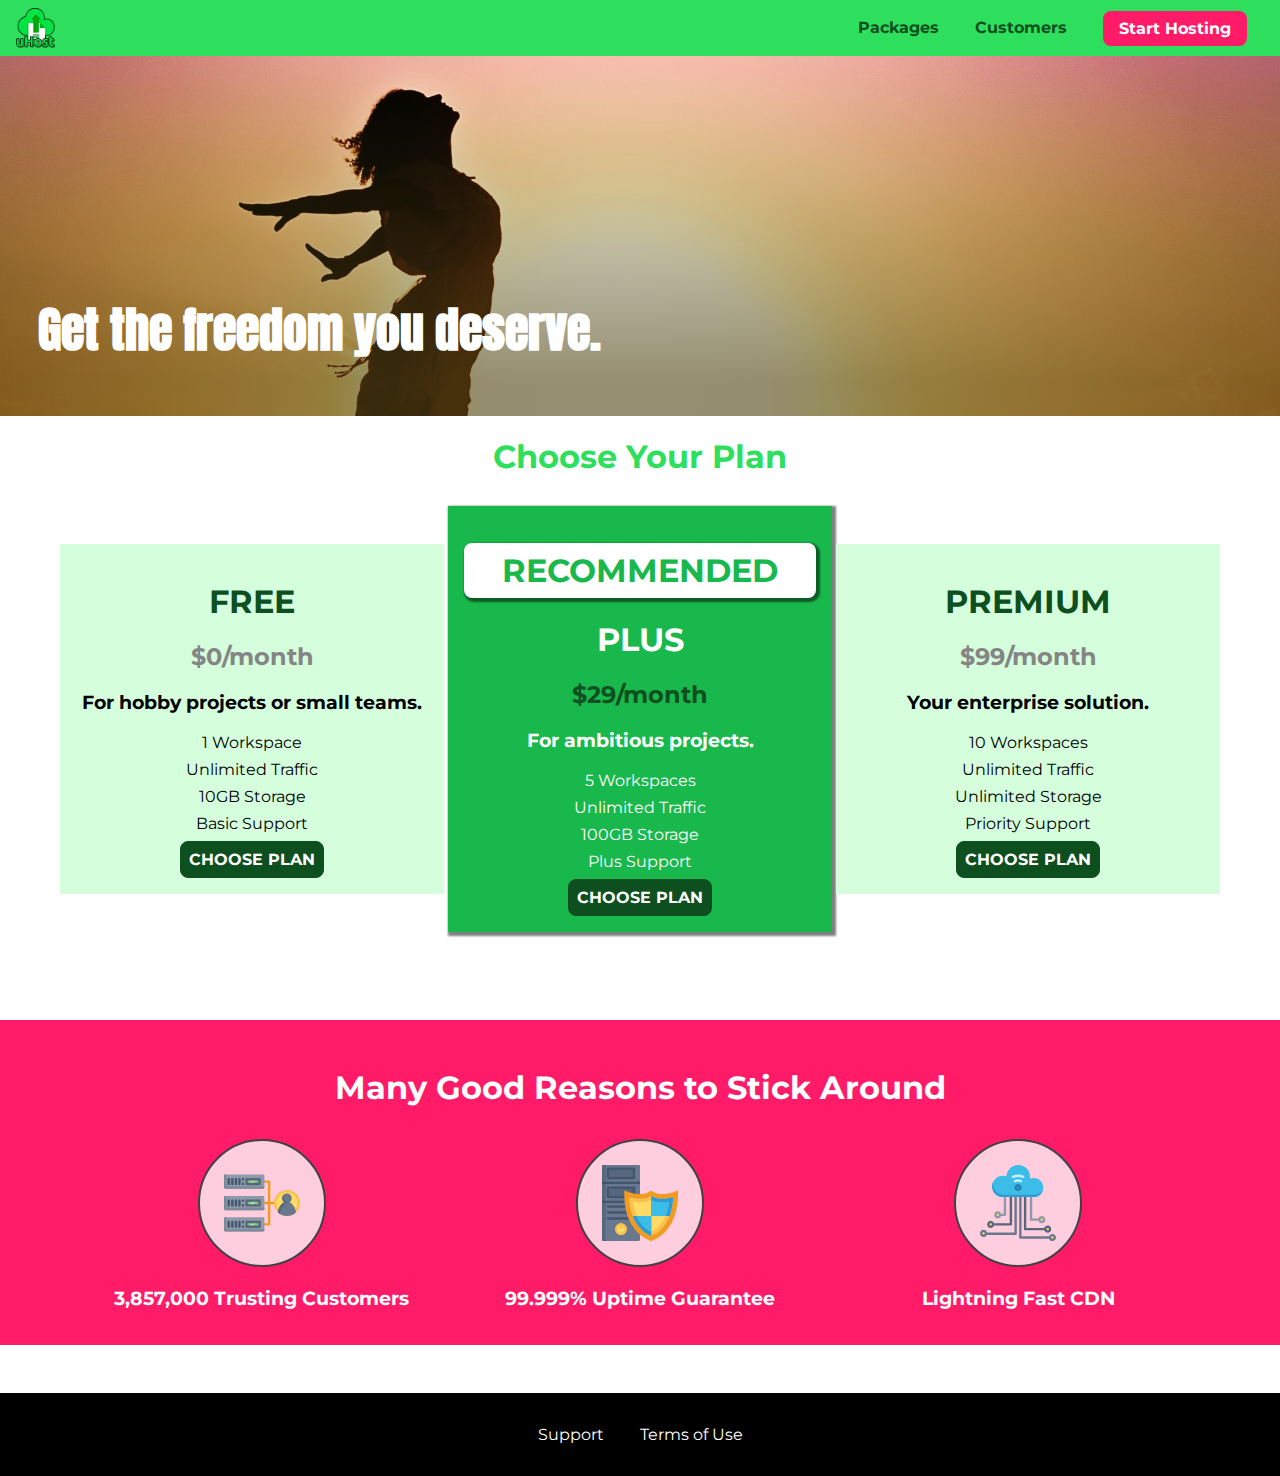
<file: section-12-working-with-text-and-fonts/lectures-project/index.html>
<!DOCTYPE html>
<html lang="en">

<head>
    <meta charset="UTF-8">
    <meta http-equiv="X-UA-Compatible" content="ie=edge">
    <meta name="viewport" content="width=device-width, initial-scale=1.0">
    <title>uHost</title>
    <link rel="shortcut icon" href="favicon.png">
    <link rel="stylesheet" href="shared.css">
    <link rel="stylesheet" href="main.css">
</head>

<body>
    <div class="backdrop"></div>
    <div class="modal">
        <h1 class="modal__title">Do you want to continue?</h1>
        <div class="modal__actions">
            <a href="start-hosting/index.html" class="modal__action">Yes!</a>
            <button class="modal__action modal__action--negative" type="button">No!</button>
        </div>
    </div>
    <header class="main-header">
        <div>
            <button class="toggle-button">
                <span class="toggle-button__bar"></span>
                <span class="toggle-button__bar"></span>
                <span class="toggle-button__bar"></span>
            </button>
            <a href="index.html" class="main-header__brand">
                <img src="images/uhost-icon.png" alt="uHost - Your favorite hosting company">
            </a>
        </div>
        <nav class="main-nav">
            <ul class="main-nav__items">
                <li class="main-nav__item">
                    <a href="packages/index.html">Packages</a>
                </li>
                <li class="main-nav__item">
                    <a href="customers/index.html">Customers</a>
                </li>
                <li class="main-nav__item main-nav__item--cta">
                    <a href="start-hosting/index.html">Start Hosting</a>
                </li>
            </ul>
        </nav>
    </header>
    <nav class="mobile-nav">
        <ul class="mobile-nav__items">
            <li class="mobile-nav__item">
                <a href="packages/index.html">Packages</a>
            </li>
            <li class="mobile-nav__item">
                <a href="customers/index.html">Customers</a>
            </li>
            <li class="mobile-nav__item mobile-nav__item--cta">
                <a href="start-hosting/index.html">Start Hosting</a>
            </li>
        </ul>
    </nav>
    <main>
        <section id="product-overview">
            <h1>Get the freedom you deserve.</h1>
        </section>
        <section id="plans">
            <h1 class="section-title">Choose Your Plan</h1>
            <div class="plan__list">
                <article class="plan">
                    <h1 class="plan__title">FREE</h1>
                    <h2 class="plan__price">$0/month</h2>
                    <h3>For hobby projects or small teams.</h3>
                    <ul class="plan__features">
                        <li class="plan__feature">1 Workspace</li>
                        <li class="plan__feature">Unlimited Traffic</li>
                        <li class="plan__feature">10GB Storage</li>
                        <li class="plan__feature">Basic Support</li>
                    </ul>
                    <div>
                        <button class="button">CHOOSE PLAN</button>
                    </div>
                </article>
                <article class="plan plan--highlighted">
                    <h1 class="plan__annotation">RECOMMENDED</h1>
                    <h1 class="plan__title">PLUS</h1>
                    <h2 class="plan__price">$29/month</h2>
                    <h3>For ambitious projects.</h3>
                    <ul class="plan__features">
                        <li class="plan__feature">5 Workspaces</li>
                        <li class="plan__feature">Unlimited Traffic</li>
                        <li class="plan__feature">100GB Storage</li>
                        <li class="plan__feature">Plus Support</li>
                    </ul>
                    <div>
                        <button class="button">CHOOSE PLAN</button>
                    </div>
                </article>
                <article class="plan">
                    <h1 class="plan__title">PREMIUM</h1>
                    <h2 class="plan__price">$99/month</h2>
                    <h3>Your enterprise solution.</h3>
                    <ul class="plan__features">
                        <li class="plan__feature">10 Workspaces</li>
                        <li class="plan__feature">Unlimited Traffic</li>
                        <li class="plan__feature">Unlimited Storage</li>
                        <li class="plan__feature">Priority Support</li>
                    </ul>
                    <div>
                        <button class="button">CHOOSE PLAN</button>
                    </div>
                </article>
            </div>
        </section>
        <section id="key-features">
            <h1 class="section-title">Many Good Reasons to Stick Around</h1>
            <ul class="key-feature__list">
                <li class="key-feature">
                    <div class="key-feature__image">
                        <svg viewBox="0 0 512 512">
                            <path style="fill:#F09B24;" d="M344,248h-32V112c0-4.418-3.582-8-8-8h-40c-4.418,0-8,3.582-8,8s3.582,8,8,8h32v128h-32  c-4.418,0-8,3.582-8,8s3.582,8,8,8h32v128h-32c-4.418,0-8,3.582-8,8s3.582,8,8,8h40c4.418,0,8-3.582,8-8V264h32c4.418,0,8-3.582,8-8  S348.418,248,344,248z"
                            />
                            <path style="fill:#8E9AA9;" d="M264,64H8c-4.418,0-8,3.582-8,8v80c0,4.418,3.582,8,8,8h256c4.418,0,8-3.582,8-8V72  C272,67.582,268.418,64,264,64z"
                            />
                            <path style="fill:#7C899B;" d="M24,144c-4.418,0-8-3.582-8-8V64H8c-4.418,0-8,3.582-8,8v80c0,4.418,3.582,8,8,8h256  c4.418,0,8-3.582,8-8v-8H24z"
                            />
                            <rect x="152" y="96" style="fill:#B8E3A8;" width="88" height="32" />
                            <g>
                                <polygon style="fill:#7EC97D;" points="152,96 152,128 166,128 198,96  " />
                                <polygon style="fill:#7EC97D;" points="220,96 188,128 240,128 240,96  " />
                            </g>
                            <path style="fill:#56677E;" d="M240,136h-88c-4.418,0-8-3.582-8-8V96c0-4.418,3.582-8,8-8h88c4.418,0,8,3.582,8,8v32  C248,132.418,244.418,136,240,136z M160,120h72v-16h-72V120z"
                            />
                            <g>
                                <path style="fill:#435670;" d="M32,136c-4.418,0-8-3.582-8-8V96c0-4.418,3.582-8,8-8s8,3.582,8,8v32C40,132.418,36.418,136,32,136z   "
                                />
                                <path style="fill:#435670;" d="M56,136c-4.418,0-8-3.582-8-8V96c0-4.418,3.582-8,8-8s8,3.582,8,8v32C64,132.418,60.418,136,56,136z   "
                                />
                                <path style="fill:#435670;" d="M80,136c-4.418,0-8-3.582-8-8V96c0-4.418,3.582-8,8-8s8,3.582,8,8v32C88,132.418,84.418,136,80,136z   "
                                />
                                <path style="fill:#435670;" d="M104,136c-4.418,0-8-3.582-8-8V96c0-4.418,3.582-8,8-8s8,3.582,8,8v32   C112,132.418,108.418,136,104,136z"
                                />
                                <path style="fill:#435670;" d="M128,105c-4.418,0-8-3.582-8-8v-1c0-4.418,3.582-8,8-8s8,3.582,8,8v1   C136,101.418,132.418,105,128,105z"
                                />
                                <path style="fill:#435670;" d="M128,136c-4.418,0-8-3.582-8-8v-1c0-4.418,3.582-8,8-8s8,3.582,8,8v1   C136,132.418,132.418,136,128,136z"
                                />
                            </g>
                            <path style="fill:#8E9AA9;" d="M264,208H8c-4.418,0-8,3.582-8,8v80c0,4.418,3.582,8,8,8h256c4.418,0,8-3.582,8-8v-80  C272,211.582,268.418,208,264,208z"
                            />
                            <path style="fill:#7C899B;" d="M24,288c-4.418,0-8-3.582-8-8v-72H8c-4.418,0-8,3.582-8,8v80c0,4.418,3.582,8,8,8h256  c4.418,0,8-3.582,8-8v-8H24z"
                            />
                            <rect x="152" y="240" style="fill:#B8E3A8;" width="88" height="32" />
                            <g>
                                <polygon style="fill:#7EC97D;" points="152,240 152,272 166,272 198,240  " />
                                <polygon style="fill:#7EC97D;" points="220,240 188,272 240,272 240,240  " />
                            </g>
                            <path style="fill:#56677E;" d="M240,280h-88c-4.418,0-8-3.582-8-8v-32c0-4.418,3.582-8,8-8h88c4.418,0,8,3.582,8,8v32  C248,276.418,244.418,280,240,280z M160,264h72v-16h-72V264z"
                            />
                            <g>
                                <path style="fill:#435670;" d="M32,280c-4.418,0-8-3.582-8-8v-32c0-4.418,3.582-8,8-8s8,3.582,8,8v32C40,276.418,36.418,280,32,280   z"
                                />
                                <path style="fill:#435670;" d="M56,280c-4.418,0-8-3.582-8-8v-32c0-4.418,3.582-8,8-8s8,3.582,8,8v32C64,276.418,60.418,280,56,280   z"
                                />
                                <path style="fill:#435670;" d="M80,280c-4.418,0-8-3.582-8-8v-32c0-4.418,3.582-8,8-8s8,3.582,8,8v32C88,276.418,84.418,280,80,280   z"
                                />
                                <path style="fill:#435670;" d="M104,280c-4.418,0-8-3.582-8-8v-32c0-4.418,3.582-8,8-8s8,3.582,8,8v32   C112,276.418,108.418,280,104,280z"
                                />
                                <path style="fill:#435670;" d="M128,249c-4.418,0-8-3.582-8-8v-1c0-4.418,3.582-8,8-8s8,3.582,8,8v1   C136,245.418,132.418,249,128,249z"
                                />
                                <path style="fill:#435670;" d="M128,280c-4.418,0-8-3.582-8-8v-1c0-4.418,3.582-8,8-8s8,3.582,8,8v1   C136,276.418,132.418,280,128,280z"
                                />
                            </g>
                            <path style="fill:#8E9AA9;" d="M264,352H8c-4.418,0-8,3.582-8,8v80c0,4.418,3.582,8,8,8h256c4.418,0,8-3.582,8-8v-80  C272,355.582,268.418,352,264,352z"
                            />
                            <path style="fill:#7C899B;" d="M24,432c-4.418,0-8-3.582-8-8v-72H8c-4.418,0-8,3.582-8,8v80c0,4.418,3.582,8,8,8h256  c4.418,0,8-3.582,8-8v-8H24z"
                            />
                            <rect x="152" y="384" style="fill:#B8E3A8;" width="88" height="32" />
                            <g>
                                <polygon style="fill:#7EC97D;" points="152,384 152,416 166,416 198,384  " />
                                <polygon style="fill:#7EC97D;" points="220,384 188,416 240,416 240,384  " />
                            </g>
                            <path style="fill:#56677E;" d="M240,424h-88c-4.418,0-8-3.582-8-8v-32c0-4.418,3.582-8,8-8h88c4.418,0,8,3.582,8,8v32  C248,420.418,244.418,424,240,424z M160,408h72v-16h-72V408z"
                            />
                            <g>
                                <path style="fill:#435670;" d="M32,424c-4.418,0-8-3.582-8-8v-32c0-4.418,3.582-8,8-8s8,3.582,8,8v32C40,420.418,36.418,424,32,424   z"
                                />
                                <path style="fill:#435670;" d="M56,424c-4.418,0-8-3.582-8-8v-32c0-4.418,3.582-8,8-8s8,3.582,8,8v32C64,420.418,60.418,424,56,424   z"
                                />
                                <path style="fill:#435670;" d="M80,424c-4.418,0-8-3.582-8-8v-32c0-4.418,3.582-8,8-8s8,3.582,8,8v32C88,420.418,84.418,424,80,424   z"
                                />
                                <path style="fill:#435670;" d="M104,424c-4.418,0-8-3.582-8-8v-32c0-4.418,3.582-8,8-8s8,3.582,8,8v32   C112,420.418,108.418,424,104,424z"
                                />
                                <path style="fill:#435670;" d="M128,393c-4.418,0-8-3.582-8-8v-1c0-4.418,3.582-8,8-8s8,3.582,8,8v1   C136,389.418,132.418,393,128,393z"
                                />
                                <path style="fill:#435670;" d="M128,424c-4.418,0-8-3.582-8-8v-1c0-4.418,3.582-8,8-8s8,3.582,8,8v1   C136,420.418,132.418,424,128,424z"
                                />
                            </g>
                            <path style="fill:#F7C14D;" d="M424,168c-48.523,0-88,39.477-88,88s39.477,88,88,88s88-39.477,88-88S472.523,168,424,168z" />
                            <path style="fill:#FFDB66;" d="M424,184c-39.701,0-72,32.299-72,72s32.299,72,72,72s72-32.299,72-72S463.701,184,424,184z" />
                            <path style="fill:#69788D;" d="M484.893,314.16C476.393,274.588,451.922,248,424,248s-52.393,26.588-60.893,66.16  c-0.605,2.82,0.354,5.749,2.511,7.664C381.731,336.124,402.465,344,424,344s42.269-7.876,58.381-22.176  C484.539,319.909,485.498,316.98,484.893,314.16z"
                            />
                            <path style="fill:#56677E;" d="M434.053,249.171C430.768,248.403,427.411,248,424,248c-27.922,0-52.393,26.588-60.893,66.16  c-0.605,2.82,0.354,5.749,2.511,7.664c3.383,3.002,6.979,5.703,10.734,8.125C384.904,286.243,407.373,255.378,434.053,249.171z"
                            />
                            <path style="fill:#69788D;" d="M424,192c-17.645,0-32,14.355-32,32s14.355,32,32,32s32-14.355,32-32S441.645,192,424,192z" />
                            <path style="fill:#56677E;" d="M432,248c-17.645,0-32-14.355-32-32c0-6.783,2.128-13.076,5.742-18.258  C397.444,203.53,392,213.138,392,224c0,17.645,14.355,32,32,32c10.862,0,20.471-5.444,26.258-13.742  C445.076,245.872,438.783,248,432,248z"
                            />

                        </svg>
                    </div>
                    <p class="key-feature__description">3,857,000 Trusting Customers</p>
                </li>
                <li class="key-feature">
                    <div class="key-feature__image">
                        <svg viewBox="0 0 512 512">
                            <path style="fill:#69788D;" d="M248,0H8C3.582,0,0,3.582,0,8v496c0,4.418,3.582,8,8,8h240c4.418,0,8-3.582,8-8V8  C256,3.582,252.418,0,248,0z"
                            />
                            <path style="fill:#56677E;" d="M24,504V8c0-4.418,3.582-8,8-8H8C3.582,0,0,3.582,0,8v496c0,4.418,3.582,8,8,8h24  C27.582,512,24,508.418,24,504z"
                            />
                            <g>
                                <rect x="0" y="112" style="fill:#435670;" width="256" height="16" />
                                <rect x="0" y="240" style="fill:#435670;" width="256" height="16" />
                            </g>
                            <path style="fill:#F7C14D;" d="M128,392c-22.056,0-40,17.944-40,40s17.944,40,40,40s40-17.944,40-40S150.056,392,128,392z" />
                            <path style="fill:#FFDB66;" d="M128,408c-13.233,0-24,10.767-24,24s10.767,24,24,24s24-10.767,24-24S141.233,408,128,408z" />
                            <path style="fill:#F7C14D;" d="M128,392c-2.739,0-5.414,0.278-8,0.805V424c0,4.418,3.582,8,8,8c4.418,0,8-3.582,8-8v-31.195  C133.414,392.278,130.739,392,128,392z"
                            />
                            <g>
                                <path style="fill:#435670;" d="M216,288H40c-4.418,0-8-3.582-8-8s3.582-8,8-8h176c4.418,0,8,3.582,8,8S220.418,288,216,288z"
                                />
                                <path style="fill:#435670;" d="M216,328H40c-4.418,0-8-3.582-8-8s3.582-8,8-8h176c4.418,0,8,3.582,8,8S220.418,328,216,328z"
                                />
                                <path style="fill:#435670;" d="M216,368H40c-4.418,0-8-3.582-8-8s3.582-8,8-8h176c4.418,0,8,3.582,8,8S220.418,368,216,368z"
                                />
                                <path style="fill:#435670;" d="M216,16H40c-4.418,0-8,3.582-8,8v64c0,4.418,3.582,8,8,8h176c4.418,0,8-3.582,8-8V24   C224,19.582,220.418,16,216,16z"
                                />
                            </g>
                            <rect x="48" y="32" style="fill:#56677E;" width="160" height="48" />
                            <path style="fill:#435670;" d="M216,144H40c-4.418,0-8,3.582-8,8v64c0,4.418,3.582,8,8,8h176c4.418,0,8-3.582,8-8v-64  C224,147.582,220.418,144,216,144z"
                            />
                            <rect x="48" y="160" style="fill:#56677E;" width="160" height="48" />
                            <path style="fill:#F09B24;" d="M511.747,180.237c-0.194-6.537-8.107-10.107-13.135-5.894c-5.6,4.693-42.904,21.282-98.514,21.282  c-33.45,0-64.625-20.999-64.929-21.206c-2.9-1.991-6.764-1.85-9.512,0.346c-2.677,2.135-27.201,20.86-63.793,20.86  c-55.607,0-92.914-16.589-98.515-21.282c-5.028-4.211-12.941-0.645-13.135,5.894c-1.634,54.834,4.655,105.941,18.693,151.903  c12.096,39.604,29.759,74.047,52.497,102.373c27.538,34.304,62.743,59.882,104.66,76.045c3.069,1.918,6.757,1.921,9.83,0  c41.917-16.163,77.122-41.741,104.66-76.045c22.738-28.326,40.401-62.77,52.497-102.373  C507.092,286.179,513.381,235.071,511.747,180.237z"
                            />
                            <path style="fill:#F7C14D;" d="M476.21,221.226c-1.953-1.631-4.568-2.235-7.036-1.628c-21.686,5.327-44.926,8.028-69.075,8.028  c-25.926,0-49.633-8.975-64.955-16.504c-2.307-1.134-5.016-1.091-7.284,0.116c-14.059,7.477-36.919,16.388-65.994,16.388  c-24.153,0-47.394-2.701-69.075-8.028c-5.155-1.268-10.221,2.966-9.894,8.261c2.077,33.693,7.668,65.635,16.616,94.935  c22.774,74.565,66.139,126.334,128.888,153.868c2.032,0.891,4.397,0.891,6.43,0c61.777-27.107,104.716-78.876,127.62-153.868  c8.948-29.3,14.539-61.241,16.616-94.935C479.224,225.319,478.163,222.856,476.21,221.226z"
                            />
                            <path style="fill:#FFDB66;" d="M331.609,451.727c-52.604-25.289-89.304-70.987-109.144-135.944  c-6.532-21.39-11.162-44.336-13.82-68.447c17.133,2.852,34.952,4.291,53.22,4.291c29.394,0,53.376-7.793,69.978-15.561  c17.44,7.736,41.656,15.561,68.256,15.561c18.267,0,36.085-1.439,53.219-4.291c-2.659,24.112-7.288,47.06-13.82,68.448  C419.545,381.108,383.27,426.805,331.609,451.727z"
                            />
                            <g>
                                <path style="fill:#2C9DD4;" d="M479.066,227.858c0.157-2.539-0.903-5.002-2.856-6.633s-4.568-2.235-7.036-1.628   c-21.686,5.327-44.926,8.028-69.075,8.028c-25.926,0-49.633-8.975-64.955-16.504c-1.057-0.52-2.2-0.78-3.345-0.806l-0.072,133.351   h123.601c2.556-6.746,4.933-13.702,7.123-20.874C471.398,293.493,476.989,261.552,479.066,227.858z"
                                />
                                <path style="fill:#2C9DD4;" d="M206.658,343.667c24.153,63.42,65.028,108.108,121.743,132.995c1.031,0.452,2.147,0.673,3.263,0.666   l0.063-133.661H206.658z"
                                />
                            </g>
                            <g>
                                <path style="fill:#3CBDE8;" d="M439.497,315.783c6.532-21.389,11.161-44.336,13.82-68.448c-17.134,2.852-34.952,4.291-53.219,4.291   c-26.6,0-50.815-7.824-68.256-15.561l-0.116,107.601h97.758C433.179,334.807,436.524,325.518,439.497,315.783z"
                                />
                                <path style="fill:#3CBDE8;" d="M232.523,343.667c21.144,50.298,54.363,86.56,99.087,108.06l0.117-108.06H232.523z" />
                            </g>
                        </svg>
                    </div>
                    <p class="key-feature__description">99.999% Uptime Guarantee</p>
                </li>
                <li class="key-feature">
                    <div class="key-feature__image">
                        <svg viewBox="0 0 512 512">
                            <path style="fill:#8E9AA9;" d="M168,200c-4.418,0-8,3.582-8,8v120h-17.376c-3.302-9.311-12.194-16-22.624-16  c-13.234,0-24,10.767-24,24s10.766,24,24,24c10.429,0,19.321-6.689,22.624-16H168c4.418,0,8-3.582,8-8V208  C176,203.582,172.418,200,168,200z"
                            />
                            <path style="fill:#FFDB66;" d="M120,328c-4.411,0-8,3.589-8,8s3.589,8,8,8s8-3.589,8-8S124.411,328,120,328z" />
                            <path style="fill:#56677E;" d="M208,200c-4.418,0-8,3.582-8,8v184H94.624C91.322,382.689,82.43,376,72,376  c-13.234,0-24,10.767-24,24s10.766,24,24,24c10.429,0,19.321-6.689,22.624-16H208c4.418,0,8-3.582,8-8V208  C216,203.582,212.418,200,208,200z"
                            />
                            <path style="fill:#FFDB66;" d="M72,392c-4.411,0-8,3.589-8,8s3.589,8,8,8s8-3.589,8-8S76.411,392,72,392z" />
                            <path style="fill:#69788D;" d="M240,208c-4.418,0-8,3.582-8,8v239H47.24c-2.671-10.34-12.078-18-23.24-18c-13.234,0-24,10.767-24,24  s10.766,24,24,24c9.666,0,18.009-5.747,21.809-14H240c4.418,0,8-3.582,8-8V216C248,211.582,244.418,208,240,208z"
                            />
                            <path style="fill:#FFDB66;" d="M24,453c-4.411,0-8,3.589-8,8s3.589,8,8,8s8-3.589,8-8S28.411,453,24,453z" />
                            <path style="fill:#69788D;" d="M488,464c-10.429,0-19.321,6.689-22.624,16H280V208c0-4.418-3.582-8-8-8s-8,3.582-8,8v280  c0,4.418,3.582,8,8,8h193.376c3.302,9.311,12.194,16,22.624,16c13.234,0,24-10.767,24-24S501.234,464,488,464z"
                            />
                            <path style="fill:#FFDB66;" d="M488,480c-4.411,0-8,3.589-8,8s3.589,8,8,8s8-3.589,8-8S492.411,480,488,480z" />
                            <path style="fill:#56677E;" d="M456,408c-10.429,0-19.321,6.689-22.624,16H312V208c0-4.418-3.582-8-8-8s-8,3.582-8,8v224  c0,4.418,3.582,8,8,8h129.376c3.302,9.311,12.194,16,22.624,16c13.234,0,24-10.767,24-24S469.234,408,456,408z"
                            />
                            <path style="fill:#FFDB66;" d="M456,424c-4.411,0-8,3.589-8,8s3.589,8,8,8s8-3.589,8-8S460.411,424,456,424z" />
                            <path style="fill:#8E9AA9;" d="M416,344c-10.429,0-19.321,6.689-22.624,16H352V208c0-4.418-3.582-8-8-8s-8,3.582-8,8v160  c0,4.418,3.582,8,8,8h49.376c3.302,9.311,12.194,16,22.624,16c13.234,0,24-10.767,24-24S429.234,344,416,344z"
                            />
                            <path style="fill:#FFDB66;" d="M416,360c-4.411,0-8,3.589-8,8s3.589,8,8,8s8-3.589,8-8S420.411,360,416,360z" />
                            <path style="fill:#3CBDE8;" d="M362,88c-8.741,0-17.231,1.751-25.06,5.085C337.646,88.797,338,84.43,338,80  c0-44.112-35.888-80-80-80c-42.823,0-77.895,33.816-79.909,76.149C170.393,73.415,162.244,72,154,72c-39.701,0-72,32.299-72,72  s32.299,72,72,72h208c35.29,0,64-28.71,64-64S397.29,88,362,88z"
                            />
                            <path style="fill:#2C9DD4;" d="M368,200H160c-39.701,0-72-32.299-72-72c0-5.863,0.721-11.559,2.05-17.019  C84.918,120.88,82,132.102,82,144c0,39.701,32.299,72,72,72h208c30.389,0,55.88-21.296,62.379-49.743  C413.565,186.327,392.352,200,368,200z"
                            />
                            <path style="fill:#2A7DB5;" d="M256,128c-13.234,0-24,10.767-24,24s10.766,24,24,24c13.233,0,24-10.767,24-24S269.233,128,256,128z"
                            />
                            <path style="fill:#2C9DD4;" d="M256,144c-4.411,0-8,3.589-8,8s3.589,8,8,8c4.411,0,8-3.589,8-8S260.411,144,256,144z" />
                            <g>
                                <path style="fill:#C5F1FA;" d="M221.755,87.695c-2.994,0-5.864-1.688-7.233-4.572c-1.894-3.991-0.194-8.763,3.798-10.657   C230.157,66.849,242.834,64,256,64c13.166,0,25.844,2.849,37.68,8.466c3.992,1.895,5.692,6.666,3.798,10.657   s-6.666,5.692-10.657,3.798C277.144,82.328,266.774,80,256,80c-10.774,0-21.144,2.328-30.821,6.921   C224.072,87.446,222.904,87.695,221.755,87.695z"
                                />
                                <path style="fill:#C5F1FA;" d="M276.545,116.618c-1.148,0-2.316-0.249-3.424-0.774C267.745,113.293,261.985,112,256,112   c-5.985,0-11.745,1.293-17.121,3.844c-3.991,1.895-8.763,0.192-10.657-3.798c-1.894-3.992-0.193-8.764,3.798-10.657   C239.557,97.813,247.625,96,256,96c8.376,0,16.444,1.813,23.98,5.389c3.991,1.894,5.692,6.665,3.798,10.657   C282.41,114.93,279.539,116.618,276.545,116.618z"
                                />
                            </g>

                        </svg>
                    </div>
                    <p class="key-feature__description">Lightning Fast CDN</p>
                </li>
            </ul>
        </section>
    </main>
    <footer class="main-footer">
        <nav>
            <ul class="main-footer__links">
                <li class="main-footer__link">
                    <a href="#">Support</a>
                </li>
                <li class="main-footer__link">
                    <a href="#">Terms of Use</a>
                </li>
            </ul>
        </nav>
    </footer>
    <script src="shared.js"></script>
</body>

</html>
</file>
<file: section-04-more-on-selectors-and-CSS-features/main.css>
body {
    font-family: sans-serif;
}

nav {
    margin-bottom: 16px;
    background: #fa923f;
    padding: 8px 0;
}

a {
    text-decoration: none;
    color: white;
    margin: 10px;
}

a.active {
    color: #521751;
}

a {
    color: blue;
}

.main-section {
    height: 800px;
    border: 1px solid #ccc;
    padding: 16px;
}

.highlighted {
    border: 2px solid orange;
}
</file>
<file: section-05-practicing-the-basics/shared.css>
* {
    box-sizing: border-box;
}

body {
    font-family: 'Montserrat', sans-serif;
    margin: 0;
}

.main-header {
    background-color: #2ddf5c;
    padding: 8px 16px;
    width: 100%;
}

.main-header>div {
    display: inline-block;
    vertical-align: middle;
}

.main-header__brand {
    color: #0e4f1f;
    text-decoration: none;
    font-weight: bold;
    font-size: 22px;
}

.main-nav {
    display: inline-block;
    text-align: right;
    width: calc(100% - 74px);
    vertical-align: middle;
}

.main-nav__items {
    margin: 0;
    padding: 0;
    list-style: none;
}

.main-nav__item {
    display: inline-block;
    margin: 16px;
}

.main-nav__item a {
    text-decoration: none;
    color: #0e4f1f;
    font-weight: bold;
    padding: 3px 0;
}

.main-nav__item a:hover,
.main-nav__item a:active {
    color: white;
    border-bottom: 5px solid white;
}

.main-nav__item--cta a {
    color: white;
    background: #ff1b68;
    padding: 8px 16px;
    border-radius: 8px;
}

.main-nav__item--cta a:hover,
.main-nav__item--cta a:active {
    color: #ff1b68;
    background: white;
    border: none;
}

.main-footer {
    background: black;
    padding: 32px;
    margin-top: 48px;
}

.main-footer__links {
    list-style: none;
    margin: 0;
    padding: 0;
    text-align: center;
}

.main-footer__link {
    display: inline-block;
    margin: 0 16px;
}

.main-footer__link a {
    color: white;
    text-decoration: none;
}

.main-footer__link a:hover,
.main-footer__link a:active {
    color: #ccc;
}

.button {
    background: #0e4f1f;
    color: white;
    font: inherit;
    border: 1.5px solid #0e4f1f;
    padding: 8px;
    border-radius: 8px;
    font-weight: bold;
    cursor: pointer;
}

.button:hover,
.button:active {
    background: white;
    color: #0e4f1f;
}

.button:focus {
    outline: none;
}
</file>
<file: section-05-practicing-the-basics/main.css>
#product-overview {
    background: url('freedom.jpg');
    width: 100%;
    height: 528px;
    padding: 10px;
}

#product-overview h1 {
    color: white;
    font-family: 'Anton', sans-serif;
}

.plan__list {
    width: 80%;
    margin: auto;
    text-align: center;
}

.plan {
    background: #d5ffdc;
    text-align: center;
    padding: 16px;
    margin: 8px;
    display: inline-block;
    width: 30%;
    vertical-align: middle;
}

.plan--highlighted {
    background: #19b84c;
    color: white;
    box-shadow: 2px 2px 2px 2px rgba(0, 0, 0, 0.5);
}

.plan__anotation {
    background: white;
    color: #19b84c;
    padding: 8px;
    box-shadow: 2px 2px 2px 2px rgba(0, 0, 0, 0.5);
    border-radius: 8px;
}

.plan__title {
    color: #0e4f1f;
}

.plan__price {
    color: #858585;
}

.plan--highlighted .plan__title {
    color:  white;
}

.plan--highlighted .plan__price {
    color: #0e4f1f;
}

.plan__features {
    list-style: none;
    margin: 0;
    padding: 0;
}

.plan__feature {
    margin: 8px 0;
}

.section-title {
    color: #2ddf5c;
    text-align: center;
}



#key-features {
    background: #ff1b68;
    margin-top: 80px;
    padding: 16px;
}

#key-features .section-title {
    color: white;
    margin: 32px;
}

.key-feature__list {
    list-style: none;
    margin: 0;
    padding: 0;
    text-align: center;
}

.key-feature {
    display: inline-block;
    width: 30%;
    vertical-align: top;
}

.key-feature__image {
     background: #ffcede;
     width: 128px;
     height: 128px;
     border: 2px solid #424242;
     border-radius: 50%;
     margin: auto;
}

.key-feature__description {
    text-align: center;
    font-weight: bold;
    color: white;
    font-size: 20px;
}

/* h1 {
    font-family: sans-serif;
} */



/* p::first-letter {
    color: red;
    font-size: 20px;
} */
</file>
<file: section-02-diving-into-the-basics-of-CSS/assignment-01/main.css>
body {
    font-family: sans-serif;
}

h1 {
    color: aquamarine;
    font-family: sans-serif;
}

code {
    font-family: monospace;
    color: red;
}

.second-list code {
    color: green;
}

li {
    font-family: inherit;
}

ol li {
    background-color: black;
    color: white;
}
</file>
<file: section-02-diving-into-the-basics-of-CSS/lecture-tasks/main.css>
body {
    font-family: 'Montserrat', sans-serif;
}

#product-overview {
    background: #ff1b68;
}

#product-overview h1 {
    color: white;
    font-family: 'Anton', sans-serif;
}

.section-title {
    color: #2ddf5c;
}

/* h1 {
    font-family: sans-serif;
} */
</file>
<file: section-03-diving-deeper-into-CSS/assignment-02/main.css>
html,
body {
    box-sizing: border-box;
    margin: 0;
}

.div-box {
    padding: 10px 5px 15px 20px;
    border: 5px solid black;
    margin: 10px 5px 15px 20px;
    display: inline-block;
}

.first {
    /* display: none; */
    height: 300px;
    width: 50%;
}

.div-box:last-of-type:hover {
    background: red;
}
</file>
<file: section-03-diving-deeper-into-CSS/lecture-tasks/main.css>
* {
    box-sizing: border-box;
}

body {
    font-family: 'Montserrat', sans-serif;
    margin: 0;
}

#product-overview {
    background: url('freedom.jpg');
    width: 100%;
    height: 528px;
    padding: 10px;
}

#product-overview h1 {
    color: white;
    font-family: 'Anton', sans-serif;
}

.section-title {
    color: #2ddf5c;
}

/* h1 {
    font-family: sans-serif;
} */

.main-header {
    background-color: #2ddf5c;
    padding: 8px 16px;
    width: 100%;
}

.main-header>div {
    display: inline-block;
    vertical-align: middle;
}

.main-header__brand {
    color: #0e4f1f;
    text-decoration: none;
    font-weight: bold;
    font-size: 22px;
}

.main-nav {
    display: inline-block;
    text-align: right;
    width: calc(100% - 74px);
    vertical-align: middle;
}

.main-nav__items {
    margin: 0;
    padding: 0;
    list-style: none;
}

.main-nav__item {
    display: inline-block;
    margin: 16px;
}

.main-nav__item a {
    text-decoration: none;
    color: #0e4f1f;
    font-weight: bold;
    padding: 3px 0;
}

.main-nav__item a:hover,
.main-nav__item a:active {
    color: white;
    border-bottom: 5px solid white;
}

.main-nav__item--cta a {
    color: white;
    background: #ff1b68;
    padding: 8px 16px;
    border-radius: 8px;
}

.main-nav__item--cta a:hover,
.main-nav__item--cta a:active {
    color: #ff1b68;
    background: white;
    border: none;
}

/* p::first-letter {
    color: red;
    font-size: 20px;
} */
</file>
<file: section-05-practicing-the-basics/packages/packages.css>
main {
    padding-top: 32px;
}

.package {
    width: 80%;
    margin: 16px 0;
    border: 4px solid #0e4f1f;
    border-left: none;
}

.package:hover,
.package:active {
    box-shadow: 2px 2px 4px rbga(0, 0, 0, 0.5);
    border-color: #ff5454 !important;
    /* border-color: #ff5454 !important; */
}

.package a {
    text-decoration: none;
    color: inherit;
    display: block;
    padding: 32px;
}

.package__subtitle {
    color: #979797;
}

.package__info {
    padding: 16px;
    border: 1px solid #0e4f1f;
    font-size: 20px;
    color: #0e4f1f;
    background: white;
}

.clearfix {
    clear: both;
}

#plus {
    background: rgba(213, 255, 220, 0.95);
}

#free {
    background: rgba(234, 252, 237, 0.95);
    float: right;
    border-right: none;
    border-left: 4px solid #0e4f1f;
    text-align: right;
}


#free:hover,
#free:active {
    border-left-color: #ff5454;
}

#premium {
    background: rgba(14, 79, 31, 0.95);
}

#premium .package__title {
    color: white;
}

#premium .package__subtitle {
    color: #bbb;
}
</file>
<file: section-07-understanding-background-images-and-images/lecture-tasks/shared.css>
* {
    box-sizing: border-box;
}

body {
    font-family: 'Montserrat', sans-serif;
    margin: 0;
}

.main-header {
    background-color: #2ddf5c;
    padding: 8px 16px;
    width: 100%;
    position: fixed;
    top: 0;
    left: 0;
    z-index: 1;
}

.main-header>div {
    display: inline-block;
    vertical-align: middle;
}

.main-header__brand {
    color: #0e4f1f;
    text-decoration: none;
    font-weight: bold;
    font-size: 22px;
    height: 22px; 
    /* width: 20px; */
    display: inline-block;
}

.main-header__brand img {
    height: 100%;
    /* width: 100%; */
}

.main-nav {
    display: inline-block;
    text-align: right;
    width: calc(100% - 74px);
    vertical-align: middle;
}

.main-nav__items {
    margin: 0;
    padding: 0;
    list-style: none;
}

.main-nav__item {
    display: inline-block;
    margin: 0 16px;
}

.main-nav__item a {
    text-decoration: none;
    color: #0e4f1f;
    font-weight: bold;
    padding: 3px 0;
}

.main-nav__item a:hover,
.main-nav__item a:active {
    color: white;
    border-bottom: 5px solid white;
}

.main-nav__item--cta a {
    color: white;
    background: #ff1b68;
    padding: 8px 16px;
    border-radius: 8px;
}

.main-nav__item--cta a:hover,
.main-nav__item--cta a:active {
    color: #ff1b68;
    background: white;
    border: none;
}

.main-footer {
    background: black;
    padding: 32px;
    margin-top: 48px;
}

.main-footer__links {
    list-style: none;
    margin: 0;
    padding: 0;
    text-align: center;
}

.main-footer__link {
    display: inline-block;
    margin: 0 16px;
}

.main-footer__link a {
    color: white;
    text-decoration: none;
}

.main-footer__link a:hover,
.main-footer__link a:active {
    color: #ccc;
}

.button {
    background: #0e4f1f;
    color: white;
    font: inherit;
    border: 1.5px solid #0e4f1f;
    padding: 8px;
    border-radius: 8px;
    font-weight: bold;
    cursor: pointer;
}

.button:hover,
.button:active {
    background: white;
    color: #0e4f1f;
}

.button:focus {
    outline: none;
}
</file>
<file: section-07-understanding-background-images-and-images/lecture-tasks/main.css>
#product-overview {
    background: linear-gradient(to top, rgba(80, 68, 18, 0.6), 10%, transparent), url('./images/freedom.jpg') left 10% bottom 20%/cover no-repeat border-box, #ff1b68;
    /* background-image: url('freedom.jpg');
    background-size: cover;
    background-position: left 10% bottom 20%;
    background-repeat: no-repeat;
    background-origin: border-box;
    background-clip: border-box; */
    /* background-image: linear-gradient(180deg, red 70%, blue 80%, rgba(0, 0, 0, 0.5)); */
    /* background-image: radial-gradient(ellipse farthest-corner at 20% 50%, red, blue 70%, green); */
    width: 100%;
    height: 528px;
    padding: 10px;
    margin-top: 42px;
    /* border: 5px dashed red; */
    position: relative;
}

#product-overview h1 {
    color: white;
    font-family: 'Anton', sans-serif;
    position: absolute;
    bottom: 0%;
    left: 3%;
}

.plan__list {
    width: 80%;
    margin: auto;
    text-align: center;
}

.plan {
    background: #d5ffdc;
    text-align: center;
    padding: 16px;
    margin: 8px;
    display: inline-block;
    width: 30%;
    vertical-align: middle;
}

.plan--highlighted {
    background: #19b84c;
    color: white;
    box-shadow: 2px 2px 2px 2px rgba(0, 0, 0, 0.5);
}

.plan__anotation {
    background: white;
    color: #19b84c;
    padding: 8px;
    box-shadow: 2px 2px 2px 2px rgba(0, 0, 0, 0.5);
    border-radius: 8px;
}

.plan__title {
    color: #0e4f1f;
}

.plan__price {
    color: #858585;
}

.plan--highlighted .plan__title {
    color: white;
}

.plan--highlighted .plan__price {
    color: #0e4f1f;
}

.plan__features {
    list-style: none;
    margin: 0;
    padding: 0;
}

.plan__feature {
    margin: 8px 0;
}

.section-title {
    color: #2ddf5c;
    text-align: center;
}


#key-features {
    background: #ff1b68;
    margin-top: 80px;
    padding: 16px;
}

#key-features .section-title {
    color: white;
    margin: 32px;
}

.key-feature__list {
    list-style: none;
    margin: 0;
    padding: 0;
    text-align: center;
}

.key-feature {
    display: inline-block;
    width: 30%;
    vertical-align: top;
}

.key-feature__image {
    background: #ffcede;
    width: 128px;
    height: 128px;
    border: 2px solid #424242;
    border-radius: 50%;
    margin: auto;
    padding: 20px;
}

.key-feature__description {
    text-align: center;
    font-weight: bold;
    color: white;
    font-size: 20px;
}

/* h1 {
    font-family: sans-serif;
} */



/* p::first-letter {
    color: red;
    font-size: 20px;
} */
</file>
<file: section-08-sizes-and-units/lecture-tasks/shared.css>
* {
    box-sizing: border-box;
}

body {
    font-family: 'Montserrat', sans-serif;
    margin: 0;
}

.backdrop {
    position: fixed;
    display: none;
    top: 0;
    left: 0;
    z-index: 100;
    width: 100vw;
    height: 100vh;
    background: rgba(0, 0, 0, 0.5);
}

.main-header {
    background-color: #2ddf5c;
    padding: 0.5rem 1rem;
    width: 100%;
    position: fixed;
    top: 0;
    left: 0;
    z-index: 1;
}

.main-header>div {
    display: inline-block;
    vertical-align: middle;
}

.main-header__brand {
    color: #0e4f1f;
    text-decoration: none;
    font-weight: bold;
    font-size: 1.3rem;
    height: 1.3rem; 
    /* width: 20px; */
    display: inline-block;
}

.main-header__brand img {
    height: 100%;
    /* width: 100%; */
}

.main-nav {
    display: inline-block;
    text-align: right;
    width: calc(100% - 74px);
    vertical-align: middle;
}

.main-nav__items {
    margin: 0;
    padding: 0;
    list-style: none;
}

.main-nav__item {
    display: inline-block;
    margin: 0 1rem;
}

.main-nav__item a {
    text-decoration: none;
    color: #0e4f1f;
    font-weight: bold;
    padding: 0.2rem 0;
}

.main-nav__item a:hover,
.main-nav__item a:active {
    color: white;
    border-bottom: 5px solid white;
}

.main-nav__item--cta a {
    color: white;
    background: #ff1b68;
    padding: 0.5rem 1rem;
    border-radius: 8px;
}

.main-nav__item--cta a:hover,
.main-nav__item--cta a:active {
    color: #ff1b68;
    background: white;
    border: none;
}

.main-footer {
    background: black;
    padding: 2rem;
    margin-top: 3rem;
}

.main-footer__links {
    list-style: none;
    margin: 0;
    padding: 0;
    text-align: center;
}

.main-footer__link {
    display: inline-block;
    margin: 0 1rem;
}

.main-footer__link a {
    color: white;
    text-decoration: none;
}

.main-footer__link a:hover,
.main-footer__link a:active {
    color: #ccc;
}

.button {
    background: #0e4f1f;
    color: white;
    font: inherit;
    border: 1.5px solid #0e4f1f;
    padding: 0.5rem;
    border-radius: 0.5rem;
    font-weight: bold;
    cursor: pointer;
}

.button:hover,
.button:active {
    background: white;
    color: #0e4f1f;
}

.button:focus {
    outline: none;
}
</file>
<file: section-08-sizes-and-units/lecture-tasks/main.css>
#product-overview {
    background: linear-gradient(to top, rgba(80, 68, 18, 0.6), 10%, transparent), url('./images/freedom.jpg') left 10% bottom 70%/cover no-repeat border-box, #ff1b68;
    /* background-image: url('freedom.jpg');
    background-size: cover;
    background-position: left 10% bottom 20%;
    background-repeat: no-repeat;
    background-origin: border-box;
    background-clip: border-box; */
    /* background-image: linear-gradient(180deg, red 70%, blue 80%, rgba(0, 0, 0, 0.5)); */
    /* background-image: radial-gradient(ellipse farthest-corner at 20% 50%, red, blue 70%, green); */
    width: 100vw;
    height: 33vh;
    margin-top: 2.75rem;
    /* border: 5px dashed red; */
    position: relative;
}

#product-overview h1 {
    color: white;
    font-family: 'Anton', sans-serif;
    position: absolute;
    bottom: 0%;
    left: 3%;
}

.plan__list {
    width: 80%;
    margin: auto;
    text-align: center;
}

.plan {
    background: #d5ffdc;
    text-align: center;
    padding: 1rem;
    margin: 0.5rem;
    display: inline-block;
    width: 30%;
    vertical-align: middle;
}

.plan--highlighted {
    background: #19b84c;
    color: white;
    box-shadow: 2px 2px 2px 2px rgba(0, 0, 0, 0.5);
}

.plan__anotation {
    background: white;
    color: #19b84c;
    padding: 8px;
    box-shadow: 2px 2px 2px 2px rgba(0, 0, 0, 0.5);
    border-radius: 8px;
}

.plan__title {
    color: #0e4f1f;
}

.plan__price {
    color: #858585;
}

.plan--highlighted .plan__title {
    color: white;
}

.plan--highlighted .plan__price {
    color: #0e4f1f;
}

.plan__features {
    list-style: none;
    margin: 0;
    padding: 0;
}

.plan__feature {
    margin: 0.5rem 0;
}

.section-title {
    color: #2ddf5c;
    text-align: center;
}


#key-features {
    background: #ff1b68;
    margin-top: 5rem;
    padding: 1rem;
}

#key-features .section-title {
    color: white;
    margin: 2rem;
}

.key-feature__list {
    list-style: none;
    margin: 0;
    padding: 0;
    text-align: center;
}

.key-feature {
    display: inline-block;
    width: 30%;
    vertical-align: top;
}

.key-feature__image {
    background: #ffcede;
    width: 128px;
    height: 128px;
    border: 2px solid #424242;
    border-radius: 50%;
    margin: auto;
    padding: 1.5rem;
}

.key-feature__description {
    text-align: center;
    font-weight: bold;
    color: white;
    font-size: 1.2rem;
}

/* h1 {
    font-family: sans-serif;
} */



/* p::first-letter {
    color: red;
    font-size: 20px;
} */
</file>
<file: section-09-working-withJavaScript-and-CSS/lecture-tasks/shared.css>
* {
    box-sizing: border-box;
}

body {
    font-family: 'Montserrat', sans-serif;
    margin: 0;
}

.backdrop {
    position: fixed;
    display: none;
    top: 0;
    left: 0;
    z-index: 100;
    width: 100vw;
    height: 100vh;
    background: rgba(0, 0, 0, 0.5);
}

.main-header {
    width: 100%;
    position: fixed;
    top: 0;
    left: 0;
    background: #2ddf5c;
    padding: 0.5rem 1rem;
    z-index: 1;
}

.main-header>div {
    display: inline-block;
    vertical-align: middle;
}

.toggle-button {
    width: 3rem;
    background: transparent;
    border: none;
    cursor: pointer;
    padding-top: 0;
    padding-bottom: 0;
    vertical-align: middle;
}

.toggle-button:focus {
    outline: none;
}

.toggle-button__bar {
    width: 100%;
    height: 0.2rem;
    background: black;
    display: block;
    margin: 0.6rem 0;
}

.main-header__brand {
    color: #0e4f1f;
    text-decoration: none;
    font-weight: bold;
    font-size: 1.5rem;
    height: 1.5rem;
    /* width: 20px; */
    display: inline-block;
    vertical-align: middle;
}

.main-header__brand img {
    height: 100%;
    /* width: 100%; */
}

.main-nav {
    display: inline-block;
    text-align: right;
    width: calc(100% - 122px);
    vertical-align: middle;
}

.main-nav__items {
    margin: 0;
    padding: 0;
    list-style: none;
}

.main-nav__item {
    display: inline-block;
    margin: 0 1rem;
}

.main-nav__item a,
.mobile-nav__item a {
    text-decoration: none;
    color: #0e4f1f;
    font-weight: bold;
    padding: 0.2rem 0;
}

.main-nav__item a:hover,
.main-nav__item a:active {
    color: white;
    border-bottom: 5px solid white;
}

.main-nav__item--cta a,
.mobile-nav__item--cta a {
    color: white;
    background: #ff1b68;
    padding: 0.5rem 1rem;
    border-radius: 8px;
}

.main-nav__item--cta a:hover,
.main-nav__item--cta a:active,
.mobile-nav__item--cta a:hover,
.mobile-nav__item--cta a:active {
    color: #ff1b68;
    background: white;
    border: none;
}

.main-footer {
    background: black;
    padding: 2rem;
    margin-top: 3rem;
}

.main-footer__links {
    list-style: none;
    margin: 0;
    padding: 0;
    text-align: center;
}

.main-footer__link {
    display: inline-block;
    margin: 0 1rem;
}

.main-footer__link a {
    color: white;
    text-decoration: none;
}

.main-footer__link a:hover,
.main-footer__link a:active {
    color: #ccc;
}

.button {
    background: #0e4f1f;
    color: white;
    font: inherit;
    border: 1.5px solid #0e4f1f;
    padding: 0.5rem;
    border-radius: 8px;
    font-weight: bold;
    cursor: pointer;
}

.button:hover,
.button:active {
    background: white;
    color: #0e4f1f;
}

.button:focus {
    outline: none;
}

.mobile-nav {
    display: none;
    position: fixed;
    z-index: 101;
    top: 0;
    left: 0;
    background: white;
    width: 80%;
    height: 100vh;
}

.mobile-nav__items {
    width: 90%;
    height: 100%;
    list-style: none;
    margin: 10% auto;
    padding: 0;
    text-align: center;
}

.mobile-nav__item {
    margin: 1rem 0;
}

.mobile-nav__item a {
    font-size: 1.5rem;
}

.open {
    display: block !important;
}
</file>
<file: section-09-working-withJavaScript-and-CSS/lecture-tasks/main.css>
#product-overview {
  background: linear-gradient(to top, rgba(80, 68, 18, 0.6) 10%, transparent),
    url("images/freedom.jpg") left 10% bottom 70%/cover no-repeat border-box,
    #ff1b68;
  /* background-image: url("freedom.jpg");
    background-size: cover;
    background-position: left 10% bottom 20%; */
  /* background-repeat: no-repeat;
    background-origin: border-box;
    background-clip: border-box; */
  /* background-image: linear-gradient(180deg, red 70%, blue 60%, rgba(0,0,0,0.5)); */
  /* background-image: radial-gradient(ellipse farthest-corner at 20% 50%, red, blue 70%, green); */
  width: 100vw;
  height: 33vh;
  margin-top: 2.75rem;
  /* border: 5px dashed red; */
  position: relative;
}

.section-title {
  color: #2ddf5c;
  text-align: center;
}

#product-overview h1 {
  color: white;
  font-family: "Anton", sans-serif;
  position: absolute;
  bottom: 5%;
  left: 3%;
}

.plan__list {
  width: 80%;
  margin: auto;
  text-align: center;
}

.plan {
  background: #d5ffdc;
  text-align: center;
  padding: 1rem;
  margin: 0.5rem;
  display: inline-block;
  width: 30%;
  vertical-align: middle;
}

.plan--highlighted {
  background: #19b84c;
  color: white;
  box-shadow: 2px 2px 2px 2px rgba(0, 0, 0, 0.5);
}

.plan__annotation {
  background: white;
  color: #19b84c;
  padding: 0.5rem;
  box-shadow: 2px 2px 2px 2px rgba(0, 0, 0, 0.5);
  border-radius: 8px;
}

.plan__title {
  color: #0e4f1f;
}

.plan__price {
  color: #858585;
}

.plan--highlighted .plan__title {
  color: white;
}

.plan--highlighted .plan__price {
  color: #0e4f1f;
}

.plan__features {
  list-style: none;
  margin: 0;
  padding: 0;
}

.plan__feature {
  margin: 0.5rem 0;
}

#key-features {
  background: #ff1b68;
  margin-top: 5rem;
  padding: 1rem;
}

#key-features .section-title {
  color: white;
  margin: 2rem;
}

.key-feature__list {
  list-style: none;
  margin: 0;
  padding: 0;
  text-align: center;
}

.key-feature {
  display: inline-block;
  width: 30%;
  vertical-align: top;
}

.key-feature__image {
  background: #ffcede;
  width: 128px;
  height: 128px;
  border: 2px solid #424242;
  border-radius: 50%;
  margin: auto;
  padding: 1.5rem;
}

.key-feature__description {
  text-align: center;
  font-weight: bold;
  color: white;
  font-size: 1.2rem;
}

.modal {
  position: fixed;
  display: none;
  z-index: 200;
  top: 20%;
  left: 30%;
  width: 40%;
  background: white;
  padding: 1rem;
  border: 1px solid #ccc;
  box-shadow: 1px 1px 1px rgba(0, 0, 0, 0.5);
}

.modal__title {
  text-align: center;
  margin: 0 0 1rem 0;
}

.modal__actions {
  text-align: center;
}

.modal__action {
  border: 1px solid #0e4f1f;
  background: #0e4f1f;
  text-decoration: none;
  color: white;
  font: inherit;
  padding: 0.5rem 1rem;
  cursor: pointer;
}

.modal__action:hover,
.modal__action:active {
  background: #2ddf5c;
  border-color: #2ddf5c;
}

.modal__action--negative {
  background: red;
  border-color: red;
}

.modal__action--negative:hover,
.modal__action--negative:active {
  background: #ff5454;
  border-color: #ff5454;
}

/* h1 {
    font-family: sans-serif;
} */
</file>
<file: section-10-making-our-website-responsive/lecture-tasks/shared.css>
* {
    box-sizing: border-box;
}

body {
    font-family: 'Montserrat', sans-serif;
    margin: 0;
}

main {
    min-height: calc(100vh - 3.5rem - 8rem);
    margin-top: 3.5rem;
}

.backdrop {
    position: fixed;
    display: none;
    top: 0;
    left: 0;
    z-index: 100;
    width: 100vw;
    height: 100vh;
    background: rgba(0, 0, 0, 0.5);
}

.main-header {
    width: 100%;
    position: fixed;
    top: 0;
    left: 0;
    background: #2ddf5c;
    padding: 0.5rem 1rem;
    z-index: 1;
}

.main-header>div {
    display: inline-block;
    vertical-align: middle;
}

.toggle-button {
    width: 3rem;
    background: transparent;
    border: none;
    cursor: pointer;
    padding-top: 0;
    padding-bottom: 0;
    vertical-align: middle;
}

.toggle-button:focus {
    outline: none;
}

.toggle-button__bar {
    width: 100%;
    height: 0.2rem;
    background: black;
    display: block;
    margin: 0.6rem 0;
}

.main-header__brand {
    color: #0e4f1f;
    text-decoration: none;
    font-weight: bold;
    height: 2.5rem;
    /* width: 20px; */
    display: inline-block;
    vertical-align: middle;
}

.main-header__brand img {
    height: 100%;
    /* width: 100%; */
}

.main-nav {
    display: none;
}


.main-nav__items {
    margin: 0;
    padding: 0;
    list-style: none;
}

.main-nav__item {
    display: inline-block;
    margin: 0 1rem;
}

.main-nav__item a,
.mobile-nav__item a {
    text-decoration: none;
    color: #0e4f1f;
    font-weight: bold;
    padding: 0.2rem 0;
}

.main-nav__item a:hover,
.main-nav__item a:active {
    color: white;
    border-bottom: 5px solid white;
}

.main-nav__item--cta a,
.mobile-nav__item--cta a {
    color: white;
    background: #ff1b68;
    padding: 0.5rem 1rem;
    border-radius: 8px;
}

.main-nav__item--cta a:hover,
.main-nav__item--cta a:active,
.mobile-nav__item--cta a:hover,
.mobile-nav__item--cta a:active {
    color: #ff1b68;
    background: white;
    border: none;
}

.main-footer {
    background: black;
    padding: 2rem;
    margin-top: 3rem;
}

.main-footer__links {
    list-style: none;
    margin: 0;
    padding: 0;
    text-align: center;
}

.main-footer__link {
    display: block;
    margin: 1rem 0;
}

.main-footer__link a {
    color: white;
    text-decoration: none;
}

.main-footer__link a:hover,
.main-footer__link a:active {
    color: #ccc;
}

@media (min-width: 40rem) {
    .toggle-button {
        display: none;
    }

    .main-nav {
        display: inline-block;
        text-align: right;
        width: calc(100% - 44px);
        vertical-align: middle;
    }

    .main-footer__link {
        display: inline-block;
        margin: 0 1rem;
    }
}

.button {
    background: #0e4f1f;
    color: white;
    font: inherit;
    border: 1.5px solid #0e4f1f;
    padding: 0.5rem;
    border-radius: 8px;
    font-weight: bold;
    cursor: pointer;
}

.button:hover,
.button:active {
    background: white;
    color: #0e4f1f;
}

.button:focus {
    outline: none;
}

.mobile-nav {
    display: none;
    position: fixed;
    z-index: 101;
    top: 0;
    left: 0;
    background: white;
    width: 80%;
    height: 100vh;
}

.mobile-nav__items {
    width: 90%;
    height: 100%;
    list-style: none;
    margin: 10% auto;
    padding: 0;
    text-align: center;
}

.mobile-nav__item {
    margin: 1rem 0;
}

.mobile-nav__item a {
    font-size: 1.5rem;
}

.open {
    display: block !important;
}
</file>
<file: section-10-making-our-website-responsive/lecture-tasks/main.css>
#product-overview {
  background: linear-gradient(to top, rgba(80, 68, 18, 0.6) 10%, transparent),
    url("images/freedom.jpg") center/cover no-repeat border-box,
    #ff1b68;
  /* background-image: url("freedom.jpg");
    background-size: cover;
    background-position: left 10% bottom 20%; */
  /* background-repeat: no-repeat;
    background-origin: border-box;
    background-clip: border-box; */
  /* background-image: linear-gradient(180deg, red 70%, blue 60%, rgba(0,0,0,0.5)); */
  /* background-image: radial-gradient(ellipse farthest-corner at 20% 50%, red, blue 70%, green); */
  width: 100vw;
  height: 33vh;
  /* border: 5px dashed red; */
  position: relative;
}


#product-overview h1 {
  color: white;
  font-family: "Anton", sans-serif;
  position: absolute;
  bottom: 5%;
  left: 3%;
  font-size: 1.6rem;
}

@media (min-width: 40rem) and (min-height: 40rem) {
  #product-overview {
    height: 40vh;
    background-position: 50% 25%;
  }

  #product-overview h1 {
    font-size: 3rem;
  }
}

.section-title {
  color: #2ddf5c;
  text-align: center;
}

.plan {
  background: #d5ffdc;
  text-align: center;
  padding: 1rem;
  margin: 0.5rem 0;
  width: 100%;
}

.plan--highlighted {
  background: #19b84c;
  color: white;
}

.plan__annotation {
  background: white;
  color: #19b84c;
  padding: 0.5rem;
  box-shadow: 2px 2px 2px 2px rgba(0, 0, 0, 0.5);
  border-radius: 8px;
}

.plan__title {
  color: #0e4f1f;
}

.plan__price {
  color: #858585;
}

.plan--highlighted .plan__title {
  color: white;
}

.plan--highlighted .plan__price {
  color: #0e4f1f;
}

.plan__features {
  list-style: none;
  margin: 0;
  padding: 0;
}

.plan__feature {
  margin: 0.5rem 0;
}

@media (min-width: 40rem)  {
  .plan__list {
    width: 100%;
    text-align: center;
  }

  .plan {
    display: inline-block;
    width: 30%;
    vertical-align: middle;
    min-width: 13rem;
    max-width: 25rem;
  }

  .plan--highlighted {
    box-shadow: 2px 2px 2px 2px rgba(0, 0, 0, 0.5);
  }
}

#key-features {
  background: #ff1b68;
  margin-top: 5rem;
  padding: 1rem;
}

#key-features .section-title {
  color: white;
  margin: 2rem;
}

.key-feature__list {
  list-style: none;
  margin: 0;
  padding: 0;
  text-align: center;
}

.key-feature__image {
  background: #ffcede;
  width: 128px;
  height: 128px;
  border: 2px solid #424242;
  border-radius: 50%;
  margin: auto;
  padding: 1.5rem;
}

.key-feature__description {
  text-align: center;
  font-weight: bold;
  color: white;
  font-size: 1.2rem;
}

@media (min-width: 40rem) {
  .key-feature {
    display: inline-block;
    width: 30%;
    max-width: 25rem;
    vertical-align: top;
  }
}

.modal {
  position: fixed;
  display: none;
  z-index: 200;
  top: 20%;
  left: 30%;
  width: 40%;
  background: white;
  padding: 1rem;
  border: 1px solid #ccc;
  box-shadow: 1px 1px 1px rgba(0, 0, 0, 0.5);
}

.modal__title {
  text-align: center;
  margin: 0 0 1rem 0;
}

.modal__actions {
  text-align: center;
}

.modal__action {
  border: 1px solid #0e4f1f;
  background: #0e4f1f;
  text-decoration: none;
  color: white;
  font: inherit;
  padding: 0.5rem 1rem;
  cursor: pointer;
}

.modal__action:hover,
.modal__action:active {
  background: #2ddf5c;
  border-color: #2ddf5c;
}

.modal__action--negative {
  background: red;
  border-color: red;
}

.modal__action--negative:hover,
.modal__action--negative:active {
  background: #ff5454;
  border-color: #ff5454;
}

/* h1 {
    font-family: sans-serif;
} */
</file>
<file: section-11-adding-and-styling-forms/lectures-project/shared.css>
* {
  box-sizing: border-box;
}

body {
  font-family: "Montserrat", sans-serif;
  margin: 0;
}

main {
  min-height: calc(100vh - 3.5rem - 8rem);
  margin-top: 3.5rem;
}

.backdrop {
  position: fixed;
  display: none;
  top: 0;
  left: 0;
  z-index: 100;
  width: 100vw;
  height: 100vh;
  background: rgba(0, 0, 0, 0.5);
}

.main-header {
  width: 100%;
  position: fixed;
  top: 0;
  left: 0;
  background: #2ddf5c;
  padding: 0.5rem 1rem;
  z-index: 1;
}

.main-header > div {
  display: inline-block;
  vertical-align: middle;
}

.toggle-button {
  width: 3rem;
  background: transparent;
  border: none;
  cursor: pointer;
  padding-top: 0;
  padding-bottom: 0;
  vertical-align: middle;
}

.toggle-button:focus {
  outline: none;
}

.toggle-button__bar {
  width: 100%;
  height: 0.2rem;
  background: black;
  display: block;
  margin: 0.6rem 0;
}

.main-header__brand {
  color: #0e4f1f;
  text-decoration: none;
  font-weight: bold;
  height: 2.5rem;
  /* width: 20px; */
  display: inline-block;
  vertical-align: middle;
}

.main-header__brand img {
  height: 100%;
  /* width: 100%; */
}

.main-nav {
  display: none;
}

.main-nav__items {
  margin: 0;
  padding: 0;
  list-style: none;
}

.main-nav__item {
  display: inline-block;
  margin: 0 1rem;
}

.main-nav__item a,
.mobile-nav__item a {
  text-decoration: none;
  color: #0e4f1f;
  font-weight: bold;
  padding: 0.2rem 0;
}

.main-nav__item a:hover,
.main-nav__item a:active {
  color: white;
  border-bottom: 5px solid white;
}

.main-nav__item--cta a,
.mobile-nav__item--cta a {
  color: white;
  background: #ff1b68;
  padding: 0.5rem 1rem;
  border-radius: 8px;
}

.main-nav__item--cta a:hover,
.main-nav__item--cta a:active,
.mobile-nav__item--cta a:hover,
.mobile-nav__item--cta a:active {
  color: #ff1b68;
  background: white;
  border: none;
}

@media (min-width: 40rem) {
  .toggle-button {
    display: none;
  }

  .main-nav {
    display: inline-block;
    text-align: right;
    width: calc(100% - 44px);
    vertical-align: middle;
  }
}

.main-footer {
  background: black;
  padding: 2rem;
  margin-top: 3rem;
}

.main-footer__links {
  list-style: none;
  margin: 0;
  padding: 0;
  text-align: center;
}

.main-footer__link {
  display: block;
  margin: 1rem 0;
}

.main-footer__link a {
  color: white;
  text-decoration: none;
}

.main-footer__link a:hover,
.main-footer__link a:active {
  color: #ccc;
}

.mobile-nav {
  display: none;
  position: fixed;
  z-index: 101;
  top: 0;
  left: 0;
  background: white;
  width: 80%;
  height: 100vh;
}

.mobile-nav__items {
  width: 90%;
  height: 100%;
  list-style: none;
  margin: 10% auto;
  padding: 0;
  text-align: center;
}

.mobile-nav__item {
  margin: 1rem 0;
}

.mobile-nav__item a {
  font-size: 1.5rem;
}

.button {
  background: #0e4f1f;
  color: white;
  font: inherit;
  border: 1.5px solid #0e4f1f;
  padding: 0.5rem;
  border-radius: 8px;
  font-weight: bold;
  cursor: pointer;
}

.button:hover,
.button:active {
  background: white;
  color: #0e4f1f;
}

.button:focus {
  outline: none;
}

.button[disabled] {
  cursor: not-allowed;
  border: #a1a1a1;
  background: #ccc;
  color: #a1a1a1;
}

.open {
    display: block !important;
}

@media (min-width: 40rem) {
  .main-footer__link {
    display: inline-block;
    margin: 0 1rem;
  }
}
</file>
<file: section-11-adding-and-styling-forms/lectures-project/main.css>
#product-overview {
  background: linear-gradient(to top, rgba(80, 68, 18, 0.6) 10%, transparent),
    url("images/freedom.jpg") center/cover no-repeat border-box,
    #ff1b68;
  /* background-image: url("freedom.jpg");
    background-size: cover;
    background-position: left 10% bottom 20%; */
  /* background-repeat: no-repeat;
    background-origin: border-box;
    background-clip: border-box; */
  /* background-image: linear-gradient(180deg, red 70%, blue 60%, rgba(0,0,0,0.5)); */
  /* background-image: radial-gradient(ellipse farthest-corner at 20% 50%, red, blue 70%, green); */
  width: 100vw;
  height: 33vh;
  /* border: 5px dashed red; */
  position: relative;
}

#product-overview h1 {
  color: white;
  font-family: "Anton", sans-serif;
  position: absolute;
  bottom: 5%;
  left: 3%;
  font-size: 1.6rem;
}

@media (min-width: 40rem) and (min-height: 40rem) {
  #product-overview {
    height: 40vh;
    background-position: 50% 25%;
  }

  #product-overview h1 {
    font-size: 3rem;
  }
}

.section-title {
  color: #2ddf5c;
  text-align: center;
}

.plan {
  background: #d5ffdc;
  text-align: center;
  padding: 1rem;
  margin: 0.5rem 0;
  width: 100%;
}

.plan--highlighted {
  background: #19b84c;
  color: white;
}

.plan__annotation {
  background: white;
  color: #19b84c;
  padding: 0.5rem;
  box-shadow: 2px 2px 2px 2px rgba(0, 0, 0, 0.5);
  border-radius: 8px;
}

.plan__title {
  color: #0e4f1f;
}

.plan__price {
  color: #858585;
}

.plan--highlighted .plan__title {
  color: white;
}

.plan--highlighted .plan__price {
  color: #0e4f1f;
}

.plan__features {
  list-style: none;
  margin: 0;
  padding: 0;
}

.plan__feature {
  margin: 0.5rem 0;
}

@media (min-width: 40rem) {
  .plan__list {
    width: 100%;
    text-align: center;
  }

  .plan {
    display: inline-block;
    width: 30%;
    vertical-align: middle;
    min-width: 13rem;
    max-width: 25rem;
  }

  .plan--highlighted {
    box-shadow: 2px 2px 2px 2px rgba(0, 0, 0, 0.5);
  }
}

#key-features {
  background: #ff1b68;
  margin-top: 5rem;
  padding: 1rem;
}

#key-features .section-title {
  color: white;
  margin: 2rem;
}

.key-feature__list {
  list-style: none;
  margin: 0;
  padding: 0;
  text-align: center;
}

.key-feature__image {
  background: #ffcede;
  width: 128px;
  height: 128px;
  border: 2px solid #424242;
  border-radius: 50%;
  margin: auto;
  padding: 1.5rem;
}

.key-feature__description {
  text-align: center;
  font-weight: bold;
  color: white;
  font-size: 1.2rem;
}

@media (min-width: 40rem) {
  .key-feature {
    display: inline-block;
    width: 30%;
    max-width: 25rem;
    vertical-align: top;
  }
}

/* h1 {
    font-family: sans-serif;
} */

.modal {
  position: fixed;
  display: none;
  z-index: 200;
  top: 20%;
  left: 30%;
  width: 40%;
  background: white;
  padding: 1rem;
  border: 1px solid #ccc;
  box-shadow: 1px 1px 1px rgba(0, 0, 0, 0.5);
}

.modal__title {
  text-align: center;
  margin: 0 0 1rem 0;
}

.modal__actions {
  text-align: center;
}

.modal__action {
  border: 1px solid #0e4f1f;
  background: #0e4f1f;
  text-decoration: none;
  color: white;
  font: inherit;
  padding: 0.5rem 1rem;
  cursor: pointer;
}

.modal__action:hover,
.modal__action:active {
  background: #2ddf5c;
  border-color: #2ddf5c;
}

.modal__action--negative {
  background: red;
  border-color: red;
}

.modal__action--negative:hover,
.modal__action--negative:active {
  background: #ff5454;
  border-color: #ff5454;
}
</file>
<file: section-12-working-with-text-and-fonts/lectures-project/shared.css>
@import url('https://fonts.googleapis.com/css?family=Roboto:100,400,900');
@import url('https://fonts.googleapis.com/css?family=Anton');
@import url('https://fonts.googleapis.com/css?family=Montserrat:400,700');

* {
  box-sizing: border-box;
}

body {
  font-family: "Montserrat", sans-serif;
  margin: 0;
}

main {
  min-height: calc(100vh - 3.5rem - 8rem);
  margin-top: 3.5rem;
}

.backdrop {
  position: fixed;
  display: none;
  top: 0;
  left: 0;
  z-index: 100;
  width: 100vw;
  height: 100vh;
  background: rgba(0, 0, 0, 0.5);
}

.main-header {
  width: 100%;
  position: fixed;
  top: 0;
  left: 0;
  background: #2ddf5c;
  padding: 0.5rem 1rem;
  z-index: 1;
}

.main-header > div {
  display: inline-block;
  vertical-align: middle;
}

.toggle-button {
  width: 3rem;
  background: transparent;
  border: none;
  cursor: pointer;
  padding-top: 0;
  padding-bottom: 0;
  vertical-align: middle;
}

.toggle-button:focus {
  outline: none;
}

.toggle-button__bar {
  width: 100%;
  height: 0.2rem;
  background: black;
  display: block;
  margin: 0.6rem 0;
}

.main-header__brand {
  color: #0e4f1f;
  text-decoration: none;
  font-weight: bold;
  height: 2.5rem;
  /* width: 20px; */
  display: inline-block;
  vertical-align: middle;
}

.main-header__brand img {
  height: 100%;
  /* width: 100%; */
}

.main-nav {
  display: none;
}

.main-nav__items {
  margin: 0;
  padding: 0;
  list-style: none;
}

.main-nav__item {
  display: inline-block;
  margin: 0 1rem;
}

.main-nav__item a,
.mobile-nav__item a {
  text-decoration: none;
  color: #0e4f1f;
  font-weight: bold;
  padding: 0.2rem 0;
}

.main-nav__item a:hover,
.main-nav__item a:active {
  color: white;
  border-bottom: 5px solid white;
}

.main-nav__item--cta a,
.mobile-nav__item--cta a {
  color: white;
  background: #ff1b68;
  padding: 0.5rem 1rem;
  border-radius: 8px;
}

.main-nav__item--cta a:hover,
.main-nav__item--cta a:active,
.mobile-nav__item--cta a:hover,
.mobile-nav__item--cta a:active {
  color: #ff1b68;
  background: white;
  border: none;
}

@media (min-width: 40rem) {
  .toggle-button {
    display: none;
  }

  .main-nav {
    display: inline-block;
    text-align: right;
    width: calc(100% - 44px);
    vertical-align: middle;
  }
}

.main-footer {
  background: black;
  padding: 2rem;
  margin-top: 3rem;
}

.main-footer__links {
  list-style: none;
  margin: 0;
  padding: 0;
  text-align: center;
}

.main-footer__link {
  display: block;
  margin: 1rem 0;
}

.main-footer__link a {
  color: white;
  text-decoration: none;
}

.main-footer__link a:hover,
.main-footer__link a:active {
  color: #ccc;
}

.mobile-nav {
  display: none;
  position: fixed;
  z-index: 101;
  top: 0;
  left: 0;
  background: white;
  width: 80%;
  height: 100vh;
}

.mobile-nav__items {
  width: 90%;
  height: 100%;
  list-style: none;
  margin: 10% auto;
  padding: 0;
  text-align: center;
}

.mobile-nav__item {
  margin: 1rem 0;
}

.mobile-nav__item a {
  font-size: 1.5rem;
}

.button {
  background: #0e4f1f;
  color: white;
  font: inherit;
  border: 1.5px solid #0e4f1f;
  padding: 0.5rem;
  border-radius: 8px;
  font-weight: bold;
  cursor: pointer;
}

.button:hover,
.button:active {
  background: white;
  color: #0e4f1f;
}

.button:focus {
  outline: none;
}

.button[disabled] {
  cursor: not-allowed;
  border: #a1a1a1;
  background: #ccc;
  color: #a1a1a1;
} 

.open {
    display: block !important;
}

@media (min-width: 40rem) {
  .main-footer__link {
    display: inline-block;
    margin: 0 1rem;
  }
}
</file>
<file: section-12-working-with-text-and-fonts/lectures-project/main.css>
#product-overview {
  background: linear-gradient(to top, rgba(80, 68, 18, 0.6) 10%, transparent),
    url("images/freedom.jpg") center/cover no-repeat border-box,
    #ff1b68;
  /* background-image: url("freedom.jpg");
    background-size: cover;
    background-position: left 10% bottom 20%; */
  /* background-repeat: no-repeat;
    background-origin: border-box;
    background-clip: border-box; */
  /* background-image: linear-gradient(180deg, red 70%, blue 60%, rgba(0,0,0,0.5)); */
  /* background-image: radial-gradient(ellipse farthest-corner at 20% 50%, red, blue 70%, green); */
  width: 100vw;
  height: 33vh;
  /* border: 5px dashed red; */
  position: relative;
}

#product-overview h1 {
  color: white;
  font-family: "Anton", sans-serif;
  position: absolute;
  bottom: 5%;
  left: 3%;
  font-size: 1.6rem;
}

@media (min-width: 40rem) and (min-height: 40rem) {
  #product-overview {
    height: 40vh;
    background-position: 50% 25%;
  }

  #product-overview h1 {
    font-size: 3rem;
  }
}

.section-title {
  color: #2ddf5c;
  text-align: center;
}

.plan {
  background: #d5ffdc;
  text-align: center;
  padding: 1rem;
  margin: 0.5rem 0;
  width: 100%;
}

.plan--highlighted {
  background: #19b84c;
  color: white;
}

.plan__annotation {
  background: white;
  color: #19b84c;
  padding: 0.5rem;
  box-shadow: 2px 2px 2px 2px rgba(0, 0, 0, 0.5);
  border-radius: 8px;
}

.plan__title {
  color: #0e4f1f;
}

.plan__price {
  color: #858585;
}

.plan--highlighted .plan__title {
  color: white;
}

.plan--highlighted .plan__price {
  color: #0e4f1f;
}

.plan__features {
  list-style: none;
  margin: 0;
  padding: 0;
}

.plan__feature {
  margin: 0.5rem 0;
}

@media (min-width: 40rem) {
  .plan__list {
    width: 100%;
    text-align: center;
  }

  .plan {
    display: inline-block;
    width: 30%;
    vertical-align: middle;
    min-width: 13rem;
    max-width: 25rem;
  }

  .plan--highlighted {
    box-shadow: 2px 2px 2px 2px rgba(0, 0, 0, 0.5);
  }
}

#key-features {
  background: #ff1b68;
  margin-top: 5rem;
  padding: 1rem;
}

#key-features .section-title {
  color: white;
  margin: 2rem;
}

.key-feature__list {
  list-style: none;
  margin: 0;
  padding: 0;
  text-align: center;
}

.key-feature__image {
  background: #ffcede;
  width: 128px;
  height: 128px;
  border: 2px solid #424242;
  border-radius: 50%;
  margin: auto;
  padding: 1.5rem;
}

.key-feature__description {
  text-align: center;
  font-weight: bold;
  color: white;
  font-size: 1.2rem;
}

@media (min-width: 40rem) {
  .key-feature {
    display: inline-block;
    width: 30%;
    max-width: 25rem;
    vertical-align: top;
  }
}

/* h1 {
    font-family: sans-serif;
} */

.modal {
  position: fixed;
  display: none;
  z-index: 200;
  top: 20%;
  left: 30%;
  width: 40%;
  background: white;
  padding: 1rem;
  border: 1px solid #ccc;
  box-shadow: 1px 1px 1px rgba(0, 0, 0, 0.5);
}

.modal__title {
  text-align: center;
  margin: 0 0 1rem 0;
}

.modal__actions {
  text-align: center;
}

.modal__action {
  border: 1px solid #0e4f1f;
  background: #0e4f1f;
  text-decoration: none;
  color: white;
  font: inherit;
  padding: 0.5rem 1rem;
  cursor: pointer;
}

.modal__action:hover,
.modal__action:active {
  background: #2ddf5c;
  border-color: #2ddf5c;
}

.modal__action--negative {
  background: red;
  border-color: red;
}

.modal__action--negative:hover,
.modal__action--negative:active {
  background: #ff5454;
  border-color: #ff5454;
}
</file>
